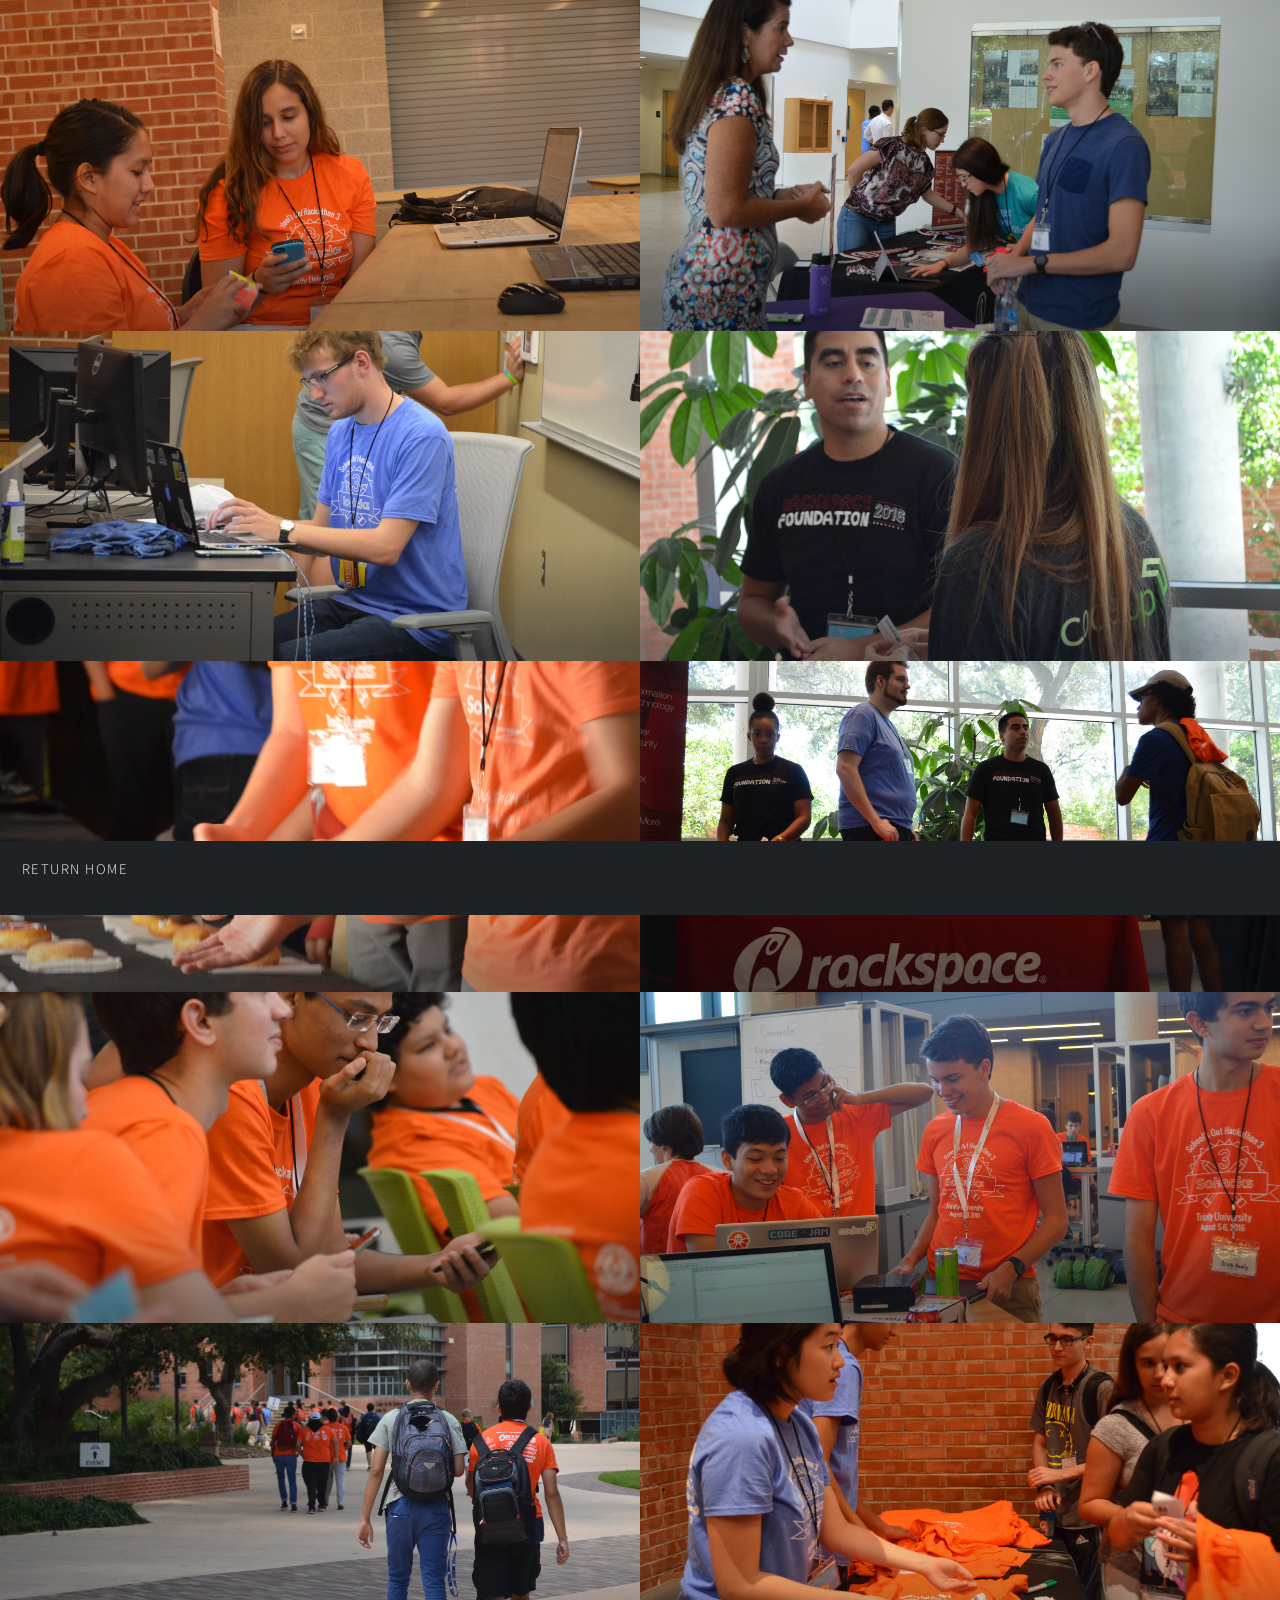
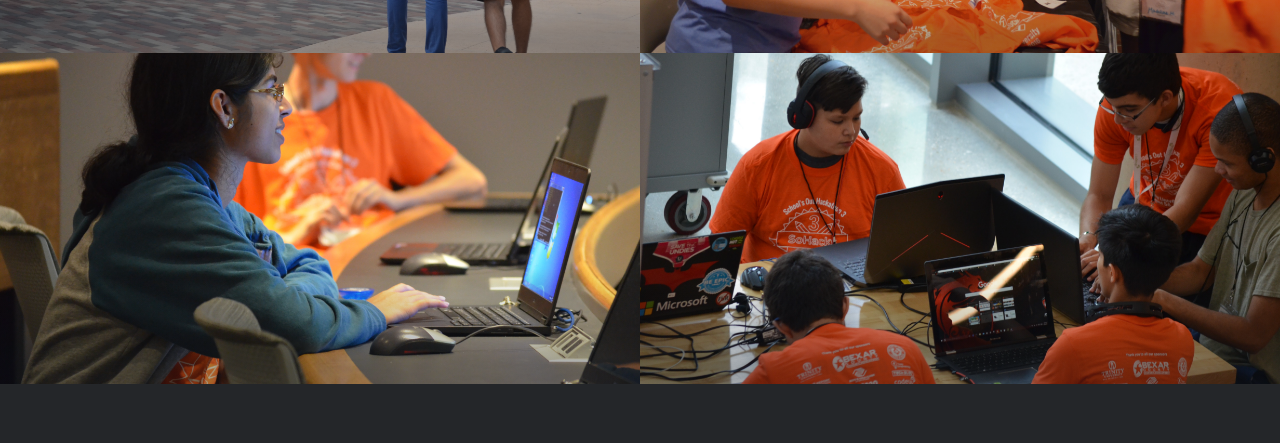
<file: gallery/index.html>
<!DOCTYPE HTML>
<!--
	GAllery of photos from, SoHacks 3
-->
<html>
	<head>
		<title>SoHacks Gallery</title>
		<meta charset="utf-8" />
		<meta name="viewport" content="width=device-width, initial-scale=1, user-scalable=no" />
		<!--[if lte IE 8]><script src="assets/js/ie/html5shiv.js"></script><![endif]-->
		<link rel="stylesheet" href="assets/css/main.css" />
		<!--[if lte IE 9]><link rel="stylesheet" href="assets/css/ie9.css" /><![endif]-->
		<!--[if lte IE 8]><link rel="stylesheet" href="assets/css/ie8.css" /><![endif]-->
	</head>
	<body>

		<!-- Wrapper -->
			<div id="wrapper">

				<!-- Header -->
					<header id="header">
						<h1><a href="https://sohacks.com"><strong>Return Home</strong></a></h1>
					</header>

				<!-- Main -->
					<div id="main">
						<article class="thumb">
							<a href="images/fulls/01.jpg" class="image"><img src="images/thumbs/01.jpg" alt="" /></a>

						</article>
						<article class="thumb">
							<a href="images/fulls/02.jpg" class="image"><img src="images/thumbs/02.jpg" alt="" /></a>

						</article>
						<article class="thumb">
							<a href="images/fulls/03.jpg" class="image"><img src="images/thumbs/03.jpg" alt="" /></a>

						</article>
						<article class="thumb">
							<a href="images/fulls/04.jpg" class="image"><img src="images/thumbs/04.jpg" alt="" /></a>

						</article>
						<article class="thumb">
							<a href="images/fulls/05.jpg" class="image"><img src="images/thumbs/05.jpg" alt="" /></a>

						</article>
						<article class="thumb">
							<a href="images/fulls/06.jpg" class="image"><img src="images/thumbs/06.jpg" alt="" /></a>

						</article>
						<article class="thumb">
							<a href="images/fulls/07.jpg" class="image"><img src="images/thumbs/07.jpg" alt="" /></a>

						</article>
						<article class="thumb">
							<a href="images/fulls/08.jpg" class="image"><img src="images/thumbs/08.jpg" alt="" /></a>

						</article>
						<article class="thumb">
							<a href="images/fulls/09.jpg" class="image"><img src="images/thumbs/09.jpg" alt="" /></a>

						</article>
						<article class="thumb">
							<a href="images/fulls/10.jpg" class="image"><img src="images/thumbs/10.jpg" alt="" /></a>

						</article>
						<article class="thumb">
							<a href="images/fulls/11.jpg" class="image"><img src="images/thumbs/11.jpg" alt="" /></a>

						</article>
						<article class="thumb">
							<a href="images/fulls/12.jpg" class="image"><img src="images/thumbs/12.jpg" alt="" /></a>

						</article>
					</div>


			</div>

		<!-- Scripts -->
			<script src="assets/js/jquery.min.js"></script>
			<script src="assets/js/jquery.poptrox.min.js"></script>
			<script src="assets/js/skel.min.js"></script>
			<script src="assets/js/util.js"></script>
			<script src="assets/js/main.js"></script>

	</body>
</html>
</file>
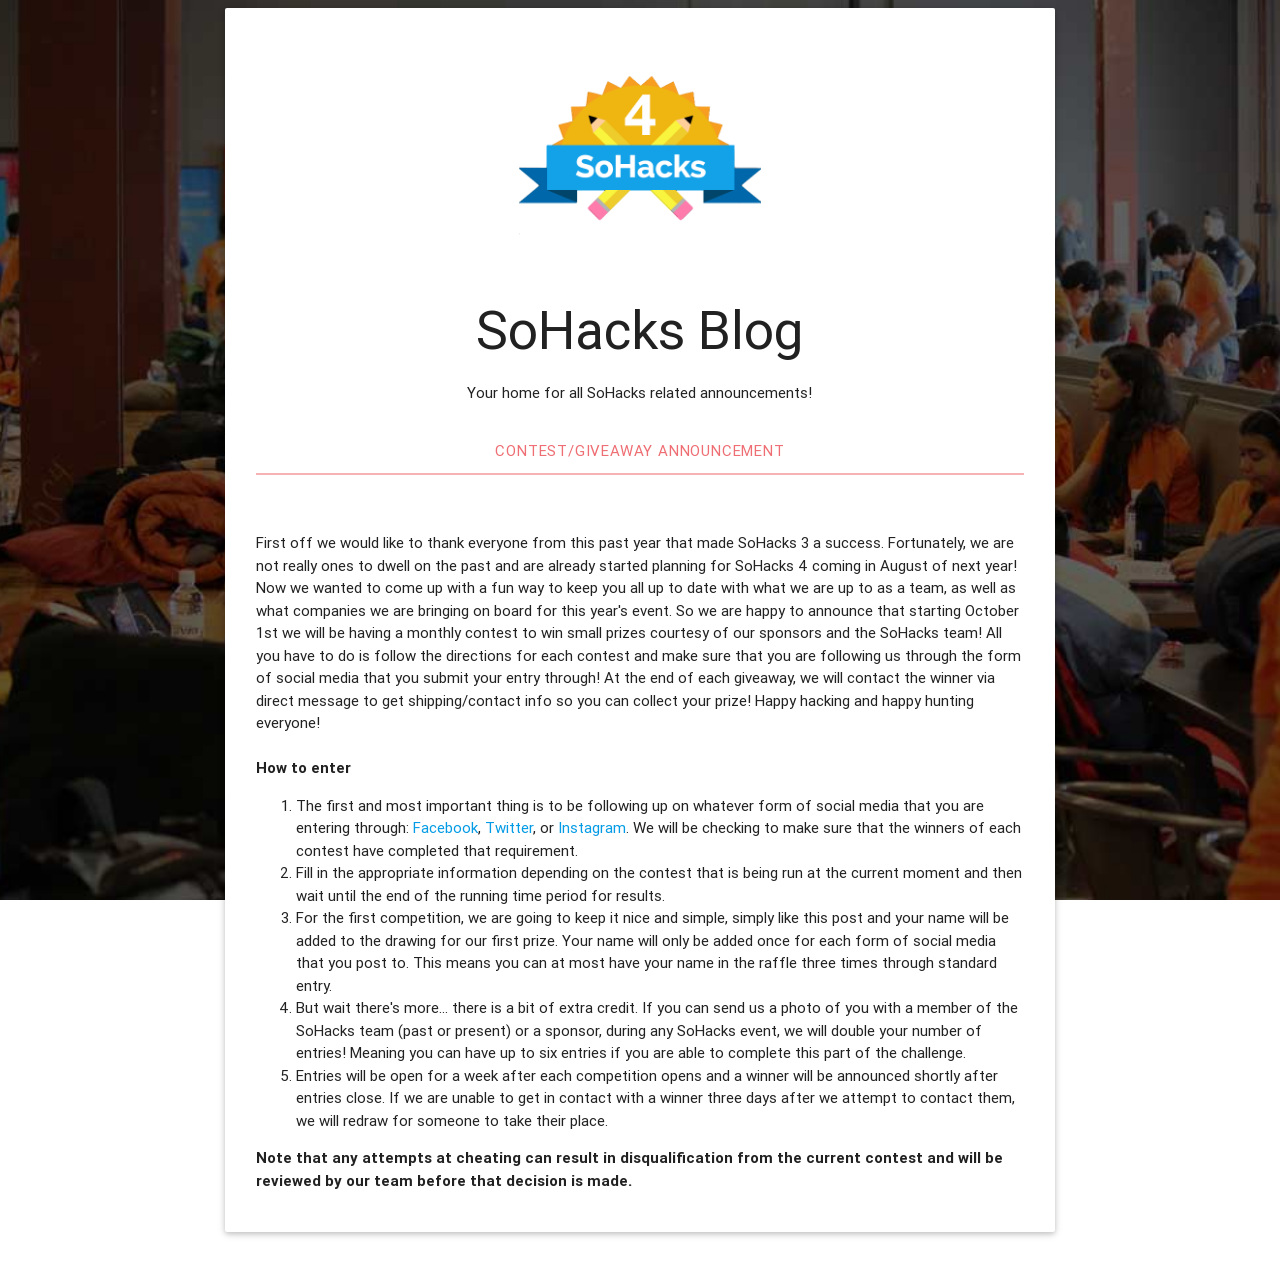
<file: blog.html>
<!DOCTYPE html>
<html lang="en">
<head>
	<!--Import materialize.css-->
	<title>SoHacks Blog</title>
	<meta charset="UTF-8">

	<link type="text/css" rel="stylesheet" href="/styles/css/materialize.min.css"  media="screen,projection"/>
	<link type="text/css" rel="stylesheet" href="/styles/css/loginstyles.css"  media="screen,projection"/>

	<link rel="stylesheet" href="/styles/css/font-awesome.min.css">
	<!--Let browser know website is optimized for mobile-->
	<meta name="viewport" content="width=device-width, initial-scale=1.0"/>
	<script type="text/javascript" src="/styles/js/jquery-2.1.1.min.js"></script>
	<script type="text/javascript" src="/styles/js/materialize.min.js"></script> 
</head>
<body>
	<style>
		a.button-collapse.top-nav {
			position: absolute;
			text-align: center;
			height: 60px;
			width: 48px;
			left: 7.5%;
			top: 2px;
			float: none;
			margin-left: 1.5rem;
			color: #fff;
			font-size: 32px;
			z-index: 2;
		}
		.avatar-small {
			height:50px;
			width: 50px;
			border-radius: 25px;
		}
		.avatar {
			height: 200px;
			width: 200px;
			border-radius: 100px;
		}
		ul.side-nav.fixed li.logo {
			text-align: center;
			margin-top: 16px;
			margin-bottom: 32px;
			border-bottom: 1px solid rgba(221, 221, 221, 0);
		}
		.top-nav {
			background: url("/styles/img/home.jpg") no-repeat center center fixed; 
			-webkit-background-size: cover;
			-moz-background-size: cover;
			-o-background-size: cover;
			background-size: cover;
		}
	</style>
	<script>
		$(document).ready(function() {
			$('select').material_select();
		});
	</script>

	<style>
		.top-nav{display:none;}
		#nav-mobile{display:none;}
		html { 
			background: url("/styles/img/home.jpg") no-repeat center center fixed; 
			-webkit-background-size: cover;
			-moz-background-size: cover;
			-o-background-size: cover;
			background-size: cover;
		}
		body {
			background: transparent;
		}
		main {padding-left: 0px}

	</style>	
	<script>

		$(document).ready(function(){
			$('ul.tabs').tabs();
		});
	</script>

	<div class="row">
		<div class="col m8 offset-m2 s12">
			<div class="card">
				<div class="card-content">
					<div class="row">
						<div class="row">
							<div class="col m4 offset-m4 s12">
								<img src="/styles/img/logo.png" width="100%">
							</div>
						</div>
						<div class="center-align">
							<h2>SoHacks Blog</h2>
							<p>Your home for all SoHacks related announcements!<br><br></p>
						</div>
						<div class="col s12">
							<ul class="tabs">
								<li class="tab col s3"><a href="#test1">Contest/Giveaway Announcement</a></li>
								<!-- <li class="tab col s3"><a href="#test3">Volunteer/Mentor/Sponsor</a></li> -->
							</ul>
						</div>
						<div id="test1" class="col s12">
							<div class="center-align">
								<h5><b></b></h5>
							</div>
							<p><br><br>First off we would like to thank everyone from this past year that made SoHacks 3 a success. Fortunately, we are not really ones to dwell on the past and are already started planning for SoHacks 4 coming in August of next year! Now we wanted to come up with a fun way to keep you all up to date with what we are up to as a team, as well as what companies we are bringing on board for this year's event. So we are happy to announce that starting October 1st we will be having a monthly contest to win small prizes courtesy of our sponsors and the SoHacks team! All you have to do is follow the directions for each contest and make sure that you are following us through the form of social media that you submit your entry through! At the end of each giveaway, we will contact the winner via direct message to get shipping/contact info so you can collect your prize! Happy hacking and happy hunting everyone!<br><br>
							</p>

							<p><b>How to enter</b></p>
							<ol>
								<li>The first and most important thing is to be following up on whatever form of social media that you are entering through: <a href="https://facebook.com/schoolsouthackathon">Facebook</a>, <a href="https://twitter.com/sohacks">Twitter</a>, or <a href="https://instagram.com/sohacks">Instagram</a>. We will be checking to make sure that the winners of each contest have completed that requirement.</li>
								<li>Fill in the appropriate information depending on the contest that is being run at the current moment and then wait until the end of the running time period for results.</li>
								<li>For the first competition, we are going to keep it nice and simple, simply like this post and your name will be added to the drawing for our first prize. Your name will only be added once for each form of social media that you post to. This means you can at most have your name in the raffle three times through standard entry.</li>
								<li>But wait there's more... there is a bit of extra credit. If you can send us a photo of you with a member of the SoHacks team (past or present) or a sponsor, during any SoHacks event, we will double your number of entries! Meaning you can have up to six entries if you are able to complete this part of the challenge.</li>
								<li>Entries will be open for a week after each competition opens and a winner will be announced shortly after entries close. If we are unable to get in contact with a winner three days after we attempt to contact them, we will redraw for someone to take their place.</li>

							</ol>
							<p><b>Note that any attempts at cheating can result in disqualification from the current contest and will be reviewed by our team before that decision is made.</b></p>
						</div>
					</div>		            		
				</div>
			</div>
		</div>
		
		
		
		
	</body>

	</html>
</file>
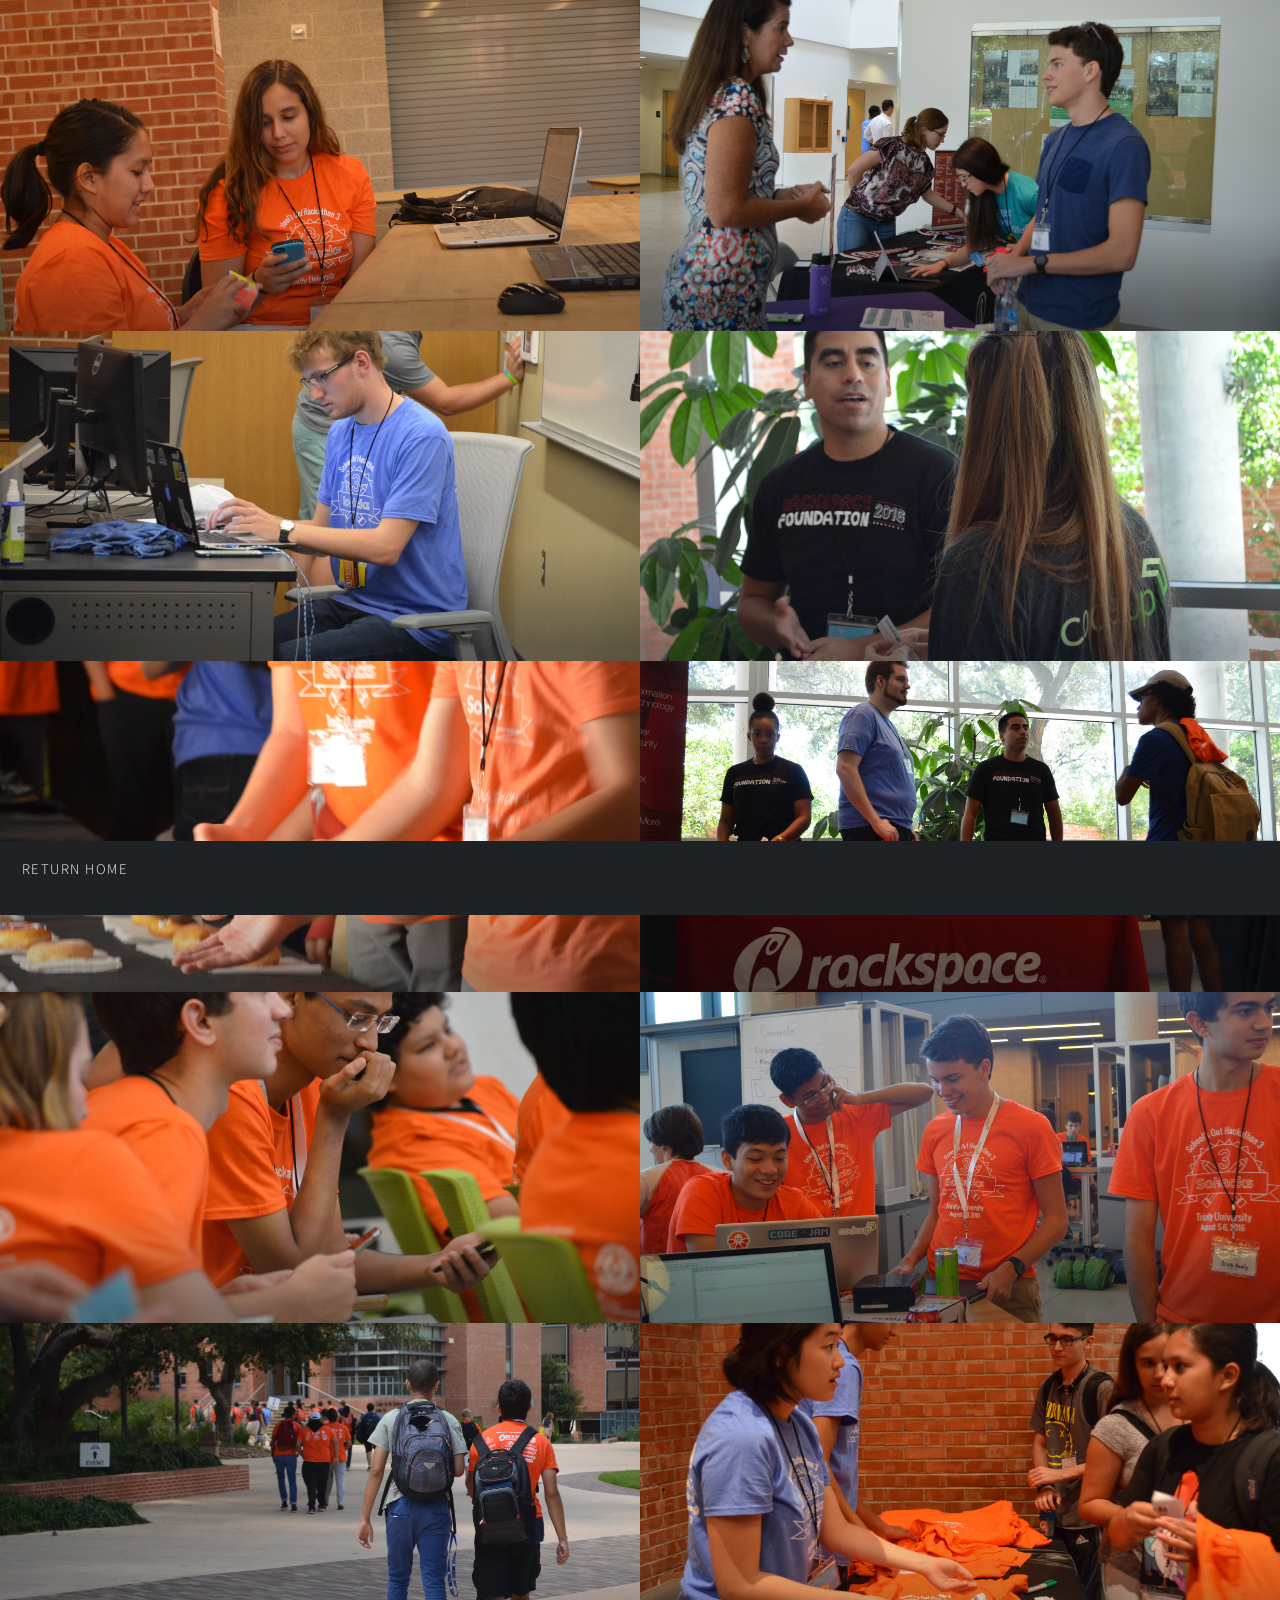
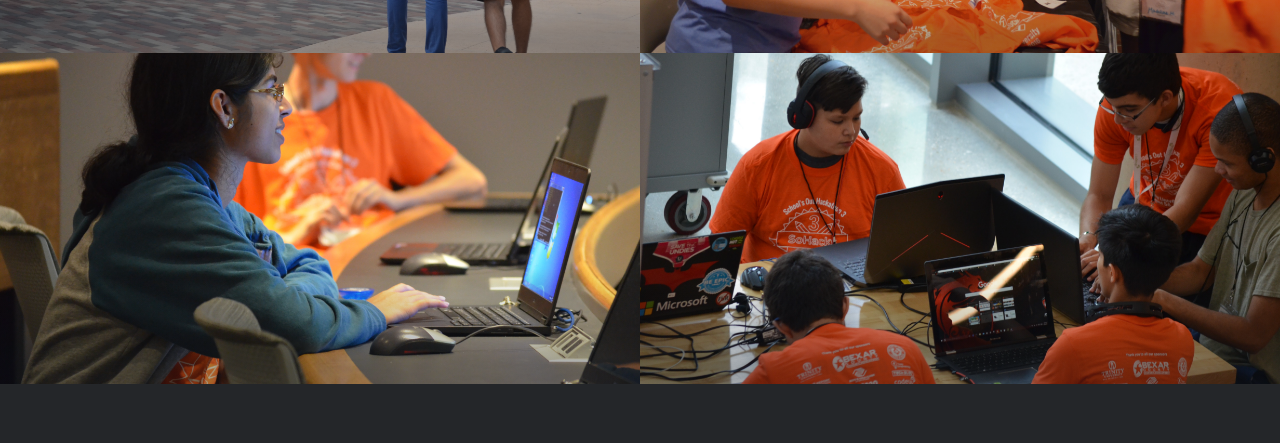
<file: gallery.html>
<!DOCTYPE HTML>
<!--
	GAllery of photos from, SoHacks 3
-->
<html>
	<head>
		<title>SoHacks Gallery</title>
		<meta charset="utf-8" />
		<meta name="viewport" content="width=device-width, initial-scale=1, user-scalable=no" />
		<!--[if lte IE 8]><script src="assets/js/ie/html5shiv.js"></script><![endif]-->
		<link rel="stylesheet" href="gallery/assets/css/main.css" />
		<!--[if lte IE 9]><link rel="stylesheet" href="assets/css/ie9.css" /><![endif]-->
		<!--[if lte IE 8]><link rel="stylesheet" href="assets/css/ie8.css" /><![endif]-->
	</head>
	<body>

		<!-- Wrapper -->
			<div id="wrapper">

				<!-- Header -->
					<header id="header">
						<h1><a href="https://sohacks.com"><strong>Return Home</strong></a></h1>
					</header>

				<!-- Main -->
					<div id="main">
						<article class="thumb">
							<a href="gallery/images/fulls/01.jpg" class="image"><img src="gallery/images/thumbs/01.jpg" alt="" /></a>

						</article>
						<article class="thumb">
							<a href="gallery/images/fulls/02.jpg" class="image"><img src="gallery/images/thumbs/02.jpg" alt="" /></a>

						</article>
						<article class="thumb">
							<a href="gallery/images/fulls/03.jpg" class="image"><img src="gallery/images/thumbs/03.jpg" alt="" /></a>

						</article>
						<article class="thumb">
							<a href="gallery/images/fulls/04.jpg" class="image"><img src="gallery/images/thumbs/04.jpg" alt="" /></a>

						</article>
						<article class="thumb">
							<a href="gallery/images/fulls/05.jpg" class="image"><img src="gallery/images/thumbs/05.jpg" alt="" /></a>

						</article>
						<article class="thumb">
							<a href="gallery/images/fulls/06.jpg" class="image"><img src="gallery/images/thumbs/06.jpg" alt="" /></a>

						</article>
						<article class="thumb">
							<a href="gallery/images/fulls/07.jpg" class="image"><img src="gallery/images/thumbs/07.jpg" alt="" /></a>

						</article>
						<article class="thumb">
							<a href="gallery/images/fulls/08.jpg" class="image"><img src="gallery/images/thumbs/08.jpg" alt="" /></a>

						</article>
						<article class="thumb">
							<a href="gallery/images/fulls/09.jpg" class="image"><img src="gallery/images/thumbs/09.jpg" alt="" /></a>

						</article>
						<article class="thumb">
							<a href="gallery/images/fulls/10.jpg" class="image"><img src="gallery/images/thumbs/10.jpg" alt="" /></a>

						</article>
						<article class="thumb">
							<a href="gallery/images/fulls/11.jpg" class="image"><img src="gallery/images/thumbs/11.jpg" alt="" /></a>

						</article>
						<article class="thumb">
							<a href="gallery/images/fulls/12.jpg" class="image"><img src="gallery/images/thumbs/12.jpg" alt="" /></a>

						</article>
					</div>


			</div>

		<!-- Scripts -->
			<script src="gallery/assets/js/jquery.min.js"></script>
			<script src="gallery/assets/js/jquery.poptrox.min.js"></script>
			<script src="gallery/assets/js/skel.min.js"></script>
			<script src="gallery/assets/js/util.js"></script>
			<script src="gallery/assets/js/main.js"></script>

	</body>
</html>
</file>
<file: gallery/assets/css/ie9.css>
/*
	Multiverse by HTML5 UP
	html5up.net | @ajlkn
	Free for personal and commercial use under the CCA 3.0 license (html5up.net/license)
*/

/* Panel */

	.panel > .inner.split:after {
		clear: both;
		content: '';
		display: block;
	}

	.panel > .inner.split > div {
		float: left;
		margin-left: 0;
		padding-left: 0;
	}

	.panel > .inner.split > :first-child {
		padding-left: 0;
	}

/* Wrapper */

	#wrapper:before {
		display: none;
	}

/* Main */

	#main:after {
		clear: both;
		content: '';
		display: block;
	}

	#main .thumb {
		float: left;
	}
</file>
<file: gallery/assets/css/ie8.css>
/*
	Multiverse by HTML5 UP
	html5up.net | @ajlkn
	Free for personal and commercial use under the CCA 3.0 license (html5up.net/license)
*/

/* Button */

	input[type="submit"],
	input[type="reset"],
	input[type="button"],
	button,
	.button {
		border: solid 2px #36383c;
	}

		input[type="submit"].special,
		input[type="reset"].special,
		input[type="button"].special,
		button.special,
		.button.special {
			border: 0;
		}

/* Panel */

	.panel {
		background: #242629;
		display: none;
	}

		.panel.active {
			display: block;
		}

		.panel > .closer:before {
			content: '\00d7';
			font-size: 42px;
		}

/* Main */

	#main .thumb > h2 {
		text-align: center;
		width: 100%;
		left: 0;
	}
</file>
<file: gallery/assets/css/main.css>
@import url(font-awesome.min.css);
@import url("http://fonts.googleapis.com/css?family=Source+Sans+Pro:300,300italic,400,400italic");

/*
	Multiverse by HTML5 UP
	html5up.net | @ajlkn
	Free for personal and commercial use under the CCA 3.0 license (html5up.net/license)
*/

/* Reset */

	html, body, div, span, applet, object, iframe, h1, h2, h3, h4, h5, h6, p, blockquote, pre, a, abbr, acronym, address, big, cite, code, del, dfn, em, img, ins, kbd, q, s, samp, small, strike, strong, sub, sup, tt, var, b, u, i, center, dl, dt, dd, ol, ul, li, fieldset, form, label, legend, table, caption, tbody, tfoot, thead, tr, th, td, article, aside, canvas, details, embed, figure, figcaption, footer, header, hgroup, menu, nav, output, ruby, section, summary, time, mark, audio, video {
		margin: 0;
		padding: 0;
		border: 0;
		font-size: 100%;
		font: inherit;
		vertical-align: baseline;
	}

	article, aside, details, figcaption, figure, footer, header, hgroup, menu, nav, section {
		display: block;
	}

	body {
		line-height: 1;
	}

	ol, ul {
		list-style: none;
	}

	blockquote, q {
		quotes: none;
	}

	blockquote:before, blockquote:after, q:before, q:after {
		content: '';
		content: none;
	}

	table {
		border-collapse: collapse;
		border-spacing: 0;
	}

	body {
		-webkit-text-size-adjust: none;
	}

/* Box Model */

	*, *:before, *:after {
		-moz-box-sizing: border-box;
		-webkit-box-sizing: border-box;
		box-sizing: border-box;
	}

	@-moz-keyframes spinner {
		0% {
			-moz-transform: rotate(0deg);
			-webkit-transform: rotate(0deg);
			-ms-transform: rotate(0deg);
			transform: rotate(0deg);
		}

		100% {
			-moz-transform: rotate(359deg);
			-webkit-transform: rotate(359deg);
			-ms-transform: rotate(359deg);
			transform: rotate(359deg);
		}
	}

	@-webkit-keyframes spinner {
		0% {
			-moz-transform: rotate(0deg);
			-webkit-transform: rotate(0deg);
			-ms-transform: rotate(0deg);
			transform: rotate(0deg);
		}

		100% {
			-moz-transform: rotate(359deg);
			-webkit-transform: rotate(359deg);
			-ms-transform: rotate(359deg);
			transform: rotate(359deg);
		}
	}

	@-ms-keyframes spinner {
		0% {
			-moz-transform: rotate(0deg);
			-webkit-transform: rotate(0deg);
			-ms-transform: rotate(0deg);
			transform: rotate(0deg);
		}

		100% {
			-moz-transform: rotate(359deg);
			-webkit-transform: rotate(359deg);
			-ms-transform: rotate(359deg);
			transform: rotate(359deg);
		}
	}

	@keyframes spinner {
		0% {
			-moz-transform: rotate(0deg);
			-webkit-transform: rotate(0deg);
			-ms-transform: rotate(0deg);
			transform: rotate(0deg);
		}

		100% {
			-moz-transform: rotate(359deg);
			-webkit-transform: rotate(359deg);
			-ms-transform: rotate(359deg);
			transform: rotate(359deg);
		}
	}

/* Basic */

	@-ms-viewport {
		width: device-width;
	}

	body {
		-ms-overflow-style: scrollbar;
	}

	@media screen and (max-width: 480px) {

		html, body {
			min-width: 320px;
		}

	}

	body {
		background: #242629;
	}

		body.loading *, body.loading *:before, body.loading *:after {
			-moz-animation: none !important;
			-webkit-animation: none !important;
			-ms-animation: none !important;
			animation: none !important;
			-moz-transition: none !important;
			-webkit-transition: none !important;
			-ms-transition: none !important;
			transition: none !important;
		}

		body.resizing *, body.resizing *:before, body.resizing *:after {
			-moz-animation: none !important;
			-webkit-animation: none !important;
			-ms-animation: none !important;
			animation: none !important;
			-moz-transition: none !important;
			-webkit-transition: none !important;
			-ms-transition: none !important;
			transition: none !important;
		}

/* Type */

	body, input, select, textarea {
		color: #a0a0a1;
		font-family: "Source Sans Pro", Helvetica, sans-serif;
		font-size: 15pt;
		font-weight: 300;
		letter-spacing: 0.025em;
		line-height: 1.65;
	}

		@media screen and (max-width: 1680px) {

			body, input, select, textarea {
				font-size: 11pt;
			}

		}

	a {
		-moz-transition: color 0.2s ease-in-out, border-bottom-color 0.2s ease-in-out;
		-webkit-transition: color 0.2s ease-in-out, border-bottom-color 0.2s ease-in-out;
		-ms-transition: color 0.2s ease-in-out, border-bottom-color 0.2s ease-in-out;
		transition: color 0.2s ease-in-out, border-bottom-color 0.2s ease-in-out;
		border-bottom: dotted 1px;
		color: #34a58e;
		text-decoration: none;
	}

		a:hover {
			border-bottom-color: transparent;
			color: #34a58e !important;
		}

	strong, b {
		color: #ffffff;
		font-weight: 300;
	}

	em, i {
		font-style: italic;
	}

	p {
		margin: 0 0 2em 0;
	}

	h1, h2, h3, h4, h5, h6 {
		color: #ffffff;
		font-weight: 300;
		letter-spacing: 0.1em;
		line-height: 1.5;
		margin: 0 0 1em 0;
		text-transform: uppercase;
	}

		h1 a, h2 a, h3 a, h4 a, h5 a, h6 a {
			color: inherit;
			text-decoration: none;
		}

	h1 {
		font-size: 2em;
	}

	h2 {
		font-size: 1.25em;
	}

	h3 {
		font-size: 1.1em;
	}

	h4 {
		font-size: 1em;
	}

	h5 {
		font-size: 0.9em;
	}

	h6 {
		font-size: 0.7em;
	}

	@media screen and (max-width: 736px) {

		h2 {
			font-size: 1em;
		}

		h3 {
			font-size: 0.9em;
		}

		h4 {
			font-size: 0.8em;
		}

		h5 {
			font-size: 0.7em;
		}

		h6 {
			font-size: 0.7em;
		}

	}

	sub {
		font-size: 0.8em;
		position: relative;
		top: 0.5em;
	}

	sup {
		font-size: 0.8em;
		position: relative;
		top: -0.5em;
	}

	blockquote {
		border-left: 4px #36383c;
		font-style: italic;
		margin: 0 0 2em 0;
		padding: 0.5em 0 0.5em 2em;
	}

	code {
		background: #34363b;
		border: solid 1px #36383c;
		font-family: "Courier New", monospace;
		font-size: 0.9em;
		margin: 0 0.25em;
		padding: 0.25em 0.65em;
	}

	pre {
		-webkit-overflow-scrolling: touch;
		font-family: "Courier New", monospace;
		font-size: 0.9em;
		margin: 0 0 2em 0;
	}

		pre code {
			display: block;
			line-height: 1.75;
			padding: 1em 1.5em;
			overflow-x: auto;
		}

	hr {
		border: 0;
		border-bottom: solid 1px #36383c;
		margin: 2em 0;
	}

		hr.major {
			margin: 3em 0;
		}

	.align-left {
		text-align: left;
	}

	.align-center {
		text-align: center;
	}

	.align-right {
		text-align: right;
	}

/* Button */

	input[type="submit"],
	input[type="reset"],
	input[type="button"],
	button,
	.button {
		-moz-appearance: none;
		-webkit-appearance: none;
		-ms-appearance: none;
		appearance: none;
		-moz-transition: background-color 0.2s ease-in-out, box-shadow 0.2s ease-in-out, color 0.2s ease-in-out;
		-webkit-transition: background-color 0.2s ease-in-out, box-shadow 0.2s ease-in-out, color 0.2s ease-in-out;
		-ms-transition: background-color 0.2s ease-in-out, box-shadow 0.2s ease-in-out, color 0.2s ease-in-out;
		transition: background-color 0.2s ease-in-out, box-shadow 0.2s ease-in-out, color 0.2s ease-in-out;
		background-color: transparent;
		border: 0;
		border-radius: 0;
		box-shadow: inset 0 0 0 2px #36383c;
		color: #ffffff !important;
		cursor: pointer;
		display: inline-block;
		font-size: 0.9em;
		font-weight: 300;
		height: 3.05556em;
		letter-spacing: 0.1em;
		line-height: 3.05556em;
		padding: 0 2.5em;
		text-align: center;
		text-decoration: none;
		text-transform: uppercase;
		white-space: nowrap;
	}

		input[type="submit"]:hover,
		input[type="reset"]:hover,
		input[type="button"]:hover,
		button:hover,
		.button:hover {
			box-shadow: inset 0 0 0 2px #34a58e;
			color: #34a58e !important;
		}

			input[type="submit"]:hover:active,
			input[type="reset"]:hover:active,
			input[type="button"]:hover:active,
			button:hover:active,
			.button:hover:active {
				background-color: rgba(52, 165, 142, 0.15);
				color: #34a58e !important;
			}

		input[type="submit"].icon,
		input[type="reset"].icon,
		input[type="button"].icon,
		button.icon,
		.button.icon {
			padding-left: 1.35em;
		}

			input[type="submit"].icon:before,
			input[type="reset"].icon:before,
			input[type="button"].icon:before,
			button.icon:before,
			.button.icon:before {
				margin-right: 0.5em;
			}

		input[type="submit"].fit,
		input[type="reset"].fit,
		input[type="button"].fit,
		button.fit,
		.button.fit {
			display: block;
			margin: 0 0 1em 0;
			width: 100%;
		}

		input[type="submit"].small,
		input[type="reset"].small,
		input[type="button"].small,
		button.small,
		.button.small {
			font-size: 0.8em;
		}

		input[type="submit"].big,
		input[type="reset"].big,
		input[type="button"].big,
		button.big,
		.button.big {
			font-size: 1.35em;
		}

		input[type="submit"].special,
		input[type="reset"].special,
		input[type="button"].special,
		button.special,
		.button.special {
			background-color: #34a58e;
			box-shadow: none;
		}

			input[type="submit"].special:hover,
			input[type="reset"].special:hover,
			input[type="button"].special:hover,
			button.special:hover,
			.button.special:hover {
				background-color: #47c5ab;
				color: #ffffff !important;
			}

				input[type="submit"].special:hover:active,
				input[type="reset"].special:hover:active,
				input[type="button"].special:hover:active,
				button.special:hover:active,
				.button.special:hover:active {
					background-color: #287e6d;
				}

		input[type="submit"].disabled, input[type="submit"]:disabled,
		input[type="reset"].disabled,
		input[type="reset"]:disabled,
		input[type="button"].disabled,
		input[type="button"]:disabled,
		button.disabled,
		button:disabled,
		.button.disabled,
		.button:disabled {
			-moz-pointer-events: none;
			-webkit-pointer-events: none;
			-ms-pointer-events: none;
			pointer-events: none;
			opacity: 0.35;
		}

/* Form */

	form {
		margin: 0 0 2em 0;
	}

		form .field {
			margin: 0 0 1.3em 0;
		}

			form .field.half {
				float: left;
				padding: 0 0 0 0.65em;
				width: 50%;
			}

				form .field.half.first {
					padding: 0 0.65em 0 0;
				}

		form > .actions {
			margin: 1.5em 0 0 0 !important;
		}

		@media screen and (max-width: 736px) {

			form .field.half {
				float: none;
				padding: 0;
				width: 100%;
			}

				form .field.half.first {
					padding: 0;
				}

		}

	label {
		color: #ffffff;
		display: block;
		font-size: 0.9em;
		font-weight: 300;
		margin: 0 0 1em 0;
	}

	input[type="text"],
	input[type="password"],
	input[type="email"],
	input[type="tel"],
	select,
	textarea {
		-moz-appearance: none;
		-webkit-appearance: none;
		-ms-appearance: none;
		appearance: none;
		background: #34363b;
		border: 0;
		border-radius: 0;
		color: #a0a0a1;
		display: block;
		outline: 0;
		padding: 0 1em;
		text-decoration: none;
		width: 100%;
	}

		input[type="text"]:invalid,
		input[type="password"]:invalid,
		input[type="email"]:invalid,
		input[type="tel"]:invalid,
		select:invalid,
		textarea:invalid {
			box-shadow: none;
		}

		input[type="text"]:focus,
		input[type="password"]:focus,
		input[type="email"]:focus,
		input[type="tel"]:focus,
		select:focus,
		textarea:focus {
			box-shadow: inset 0 0 0 2px #34a58e;
		}

	.select-wrapper {
		text-decoration: none;
		display: block;
		position: relative;
	}

		.select-wrapper:before {
			-moz-osx-font-smoothing: grayscale;
			-webkit-font-smoothing: antialiased;
			font-family: FontAwesome;
			font-style: normal;
			font-weight: normal;
			text-transform: none !important;
		}

		.select-wrapper:before {
			color: #36383c;
			content: '\f078';
			display: block;
			height: 2.75em;
			line-height: 2.75em;
			pointer-events: none;
			position: absolute;
			right: 0;
			text-align: center;
			top: 0;
			width: 2.75em;
		}

		.select-wrapper select::-ms-expand {
			display: none;
		}

	input[type="text"],
	input[type="password"],
	input[type="email"],
	select {
		height: 2.75em;
	}

	textarea {
		padding: 0.75em 1em;
	}

	input[type="checkbox"],
	input[type="radio"] {
		-moz-appearance: none;
		-webkit-appearance: none;
		-ms-appearance: none;
		appearance: none;
		display: block;
		float: left;
		margin-right: -2em;
		opacity: 0;
		width: 1em;
		z-index: -1;
	}

		input[type="checkbox"] + label,
		input[type="radio"] + label {
			text-decoration: none;
			color: #a0a0a1;
			cursor: pointer;
			display: inline-block;
			font-size: 1em;
			font-weight: 300;
			padding-left: 2.4em;
			padding-right: 0.75em;
			position: relative;
		}

			input[type="checkbox"] + label:before,
			input[type="radio"] + label:before {
				-moz-osx-font-smoothing: grayscale;
				-webkit-font-smoothing: antialiased;
				font-family: FontAwesome;
				font-style: normal;
				font-weight: normal;
				text-transform: none !important;
			}

			input[type="checkbox"] + label:before,
			input[type="radio"] + label:before {
				background: #34363b;
				content: '';
				display: inline-block;
				height: 1.65em;
				left: 0;
				line-height: 1.58125em;
				position: absolute;
				text-align: center;
				top: 0;
				width: 1.65em;
			}

		input[type="checkbox"]:checked + label:before,
		input[type="radio"]:checked + label:before {
			background: #34a58e;
			border-color: #34a58e;
			color: #ffffff;
			content: '\f00c';
		}

		input[type="checkbox"]:focus + label:before,
		input[type="radio"]:focus + label:before {
			box-shadow: 0 0 0 2px #34a58e;
		}

	input[type="radio"] + label:before {
		border-radius: 100%;
	}

	::-webkit-input-placeholder {
		color: #707071 !important;
		opacity: 1.0;
	}

	:-moz-placeholder {
		color: #707071 !important;
		opacity: 1.0;
	}

	::-moz-placeholder {
		color: #707071 !important;
		opacity: 1.0;
	}

	:-ms-input-placeholder {
		color: #707071 !important;
		opacity: 1.0;
	}

	.formerize-placeholder {
		color: #707071 !important;
		opacity: 1.0;
	}

/* Icon */

	.icon {
		text-decoration: none;
		border-bottom: none;
		position: relative;
	}

		.icon:before {
			-moz-osx-font-smoothing: grayscale;
			-webkit-font-smoothing: antialiased;
			font-family: FontAwesome;
			font-style: normal;
			font-weight: normal;
			text-transform: none !important;
		}

		.icon > .label {
			display: none;
		}

/* List */

	ol {
		list-style: decimal;
		margin: 0 0 2em 0;
		padding-left: 1.25em;
	}

		ol li {
			padding-left: 0.25em;
		}

	ul {
		list-style: disc;
		margin: 0 0 2em 0;
		padding-left: 1em;
	}

		ul li {
			padding-left: 0.5em;
		}

		ul.alt {
			list-style: none;
			padding-left: 0;
		}

			ul.alt li {
				border-top: solid 1px #36383c;
				padding: 0.5em 0;
			}

				ul.alt li:first-child {
					border-top: 0;
					padding-top: 0;
				}

		ul.icons {
			cursor: default;
			list-style: none;
			padding-left: 0;
		}

			ul.icons li {
				display: inline-block;
				padding: 0 1em 0 0;
			}

				ul.icons li:last-child {
					padding-right: 0;
				}

				ul.icons li .icon {
					color: #505051;
				}

					ul.icons li .icon:before {
						font-size: 1.5em;
					}

		ul.actions {
			cursor: default;
			list-style: none;
			padding-left: 0;
		}

			ul.actions li {
				display: inline-block;
				padding: 0 1em 0 0;
				vertical-align: middle;
			}

				ul.actions li:last-child {
					padding-right: 0;
				}

			ul.actions.small li {
				padding: 0 0.5em 0 0;
			}

			ul.actions.vertical li {
				display: block;
				padding: 1em 0 0 0;
			}

				ul.actions.vertical li:first-child {
					padding-top: 0;
				}

				ul.actions.vertical li > * {
					margin-bottom: 0;
				}

			ul.actions.vertical.small li {
				padding: 0.5em 0 0 0;
			}

				ul.actions.vertical.small li:first-child {
					padding-top: 0;
				}

			ul.actions.fit {
				display: table;
				margin-left: -1em;
				padding: 0;
				table-layout: fixed;
				width: calc(100% + 1em);
			}

				ul.actions.fit li {
					display: table-cell;
					padding: 0 0 0 1em;
				}

					ul.actions.fit li > * {
						margin-bottom: 0;
					}

				ul.actions.fit.small {
					margin-left: -0.5em;
					width: calc(100% + 0.5em);
				}

					ul.actions.fit.small li {
						padding: 0 0 0 0.5em;
					}

			@media screen and (max-width: 480px) {

				ul.actions {
					margin: 0 0 2em 0;
				}

					ul.actions li {
						padding: 1em 0 0 0;
						display: block;
						text-align: center;
						width: 100%;
					}

						ul.actions li:first-child {
							padding-top: 0;
						}

						ul.actions li > * {
							width: 100%;
							margin: 0 !important;
						}

							ul.actions li > *.icon:before {
								margin-left: -2em;
							}

					ul.actions.small li {
						padding: 0.5em 0 0 0;
					}

						ul.actions.small li:first-child {
							padding-top: 0;
						}

			}

	dl {
		margin: 0 0 2em 0;
	}

		dl dt {
			display: block;
			font-weight: 300;
			margin: 0 0 1em 0;
		}

		dl dd {
			margin-left: 2em;
		}

/* Table */

	.table-wrapper {
		-webkit-overflow-scrolling: touch;
		overflow-x: auto;
	}

	table {
		margin: 0 0 2em 0;
		width: 100%;
	}

		table tbody tr {
			border: solid 1px #36383c;
			border-left: 0;
			border-right: 0;
		}

			table tbody tr:nth-child(2n + 1) {
				background-color: #34363b;
			}

		table td {
			padding: 0.75em 0.75em;
		}

		table th {
			color: #ffffff;
			font-size: 0.9em;
			font-weight: 300;
			padding: 0 0.75em 0.75em 0.75em;
			text-align: left;
		}

		table thead {
			border-bottom: solid 2px #36383c;
		}

		table tfoot {
			border-top: solid 2px #36383c;
		}

		table.alt {
			border-collapse: separate;
		}

			table.alt tbody tr td {
				border: solid 1px #36383c;
				border-left-width: 0;
				border-top-width: 0;
			}

				table.alt tbody tr td:first-child {
					border-left-width: 1px;
				}

			table.alt tbody tr:first-child td {
				border-top-width: 1px;
			}

			table.alt thead {
				border-bottom: 0;
			}

			table.alt tfoot {
				border-top: 0;
			}

/* Panel */

	.panel {
		padding: 4em 4em 2em 4em ;
		-moz-transform: translateY(100vh);
		-webkit-transform: translateY(100vh);
		-ms-transform: translateY(100vh);
		transform: translateY(100vh);
		-moz-transition: -moz-transform 0.5s ease;
		-webkit-transition: -webkit-transform 0.5s ease;
		-ms-transition: -ms-transform 0.5s ease;
		transition: transform 0.5s ease;
		-webkit-overflow-scrolling: touch;
		background: rgba(36, 38, 41, 0.975);
		bottom: 4em;
		left: 0;
		max-height: calc(80vh - 4em);
		overflow-y: auto;
		position: fixed;
		width: 100%;
		z-index: 10001;
	}

		.panel.active {
			-moz-transform: translateY(1px);
			-webkit-transform: translateY(1px);
			-ms-transform: translateY(1px);
			transform: translateY(1px);
		}

		.panel > .inner {
			margin: 0 auto;
			max-width: 100%;
			width: 75em;
		}

			.panel > .inner.split {
				display: -moz-flex;
				display: -webkit-flex;
				display: -ms-flex;
				display: flex;
			}

				.panel > .inner.split > div {
					margin-left: 4em;
					width: 50%;
				}

				.panel > .inner.split > :first-child {
					margin-left: 0;
				}

		.panel > .closer {
			-moz-transition: opacity 0.2s ease-in-out;
			-webkit-transition: opacity 0.2s ease-in-out;
			-ms-transition: opacity 0.2s ease-in-out;
			transition: opacity 0.2s ease-in-out;
			background-image: url("images/close.svg");
			background-position: center;
			background-repeat: no-repeat;
			background-size: 3em;
			cursor: pointer;
			height: 5em;
			opacity: 0.25;
			position: absolute;
			right: 0;
			top: 0;
			width: 5em;
			z-index: 2;
		}

			.panel > .closer:hover {
				opacity: 1.0;
			}

		@media screen and (max-width: 1280px) {

			.panel {
				padding: 3em 3em 1em 3em ;
			}

				.panel > .inner.split > div {
					margin-left: 3em;
				}

				.panel > .closer {
					background-size: 2.5em;
					background-position: 75% 25%;
				}

		}

		@media screen and (max-width: 980px) {

			.panel > .inner.split {
				-moz-flex-direction: column;
				-webkit-flex-direction: column;
				-ms-flex-direction: column;
				flex-direction: column;
			}

				.panel > .inner.split > div {
					margin-left: 0;
					width: 100%;
				}

		}

		@media screen and (max-width: 736px) {

			.panel {
				-moz-transform: translateY(-100vh);
				-webkit-transform: translateY(-100vh);
				-ms-transform: translateY(-100vh);
				transform: translateY(-100vh);
				padding: 4em 2em 2em 2em ;
				bottom: auto;
				top: calc(4em - 1px);
			}

				.panel.active {
					-moz-transform: translateY(0);
					-webkit-transform: translateY(0);
					-ms-transform: translateY(0);
					transform: translateY(0);
				}

		}

/* Poptrox Popup */

	.poptrox-overlay {
		-webkit-tap-highlight-color: rgba(255, 255, 255, 0);
	}

	.poptrox-popup {
		background: rgba(31, 34, 36, 0.925);
		box-shadow: 0 1em 3em 0.5em rgba(0, 0, 0, 0.25);
		cursor: default;
	}

		.poptrox-popup:before {
			-moz-transition: opacity 0.2s ease-in-out;
			-webkit-transition: opacity 0.2s ease-in-out;
			-ms-transition: opacity 0.2s ease-in-out;
			transition: opacity 0.2s ease-in-out;
			background-image: -moz-linear-gradient(to left, rgba(31,34,36,0.35), rgba(31,34,36,0) 10em, rgba(31,34,36,0)), -moz-linear-gradient(to right, rgba(31,34,36,0.35), rgba(31,34,36,0) 10em, rgba(31,34,36,0));
			background-image: -webkit-linear-gradient(to left, rgba(31,34,36,0.35), rgba(31,34,36,0) 10em, rgba(31,34,36,0)), -webkit-linear-gradient(to right, rgba(31,34,36,0.35), rgba(31,34,36,0) 10em, rgba(31,34,36,0));
			background-image: -ms-linear-gradient(to left, rgba(31,34,36,0.35), rgba(31,34,36,0) 10em, rgba(31,34,36,0)), -ms-linear-gradient(to right, rgba(31,34,36,0.35), rgba(31,34,36,0) 10em, rgba(31,34,36,0));
			background-image: linear-gradient(to left, rgba(31,34,36,0.35), rgba(31,34,36,0) 10em, rgba(31,34,36,0)), linear-gradient(to right, rgba(31,34,36,0.35), rgba(31,34,36,0) 10em, rgba(31,34,36,0));
			content: '';
			display: block;
			height: 100%;
			left: 0;
			position: absolute;
			top: 0;
			width: 100%;
			z-index: 1;
			opacity: 1;
		}

		.poptrox-popup .closer {
			-moz-transition: opacity 0.2s ease-in-out;
			-webkit-transition: opacity 0.2s ease-in-out;
			-ms-transition: opacity 0.2s ease-in-out;
			transition: opacity 0.2s ease-in-out;
			background-image: url("images/close.svg");
			background-position: center;
			background-repeat: no-repeat;
			background-size: 3em;
			height: 5em;
			opacity: 0;
			position: absolute;
			right: 0;
			top: 0;
			width: 5em;
			z-index: 2;
		}

		.poptrox-popup .nav-previous,
		.poptrox-popup .nav-next {
			-moz-transition: opacity 0.2s ease-in-out;
			-webkit-transition: opacity 0.2s ease-in-out;
			-ms-transition: opacity 0.2s ease-in-out;
			transition: opacity 0.2s ease-in-out;
			background-image: url("images/arrow.svg");
			background-position: center;
			background-repeat: no-repeat;
			background-size: 5em;
			cursor: pointer;
			height: 8em;
			margin-top: -4em;
			opacity: 0;
			position: absolute;
			top: 50%;
			width: 6em;
			z-index: 2;
		}

		.poptrox-popup .nav-previous {
			-moz-transform: scaleX(-1);
			-webkit-transform: scaleX(-1);
			-ms-transform: scaleX(-1);
			transform: scaleX(-1);
			left: 0;
		}

		.poptrox-popup .nav-next {
			right: 0;
		}

		.poptrox-popup .caption {
			padding: 2em 2em 0.1em 2em ;
			background-image: -moz-linear-gradient(to top, rgba(16,16,16,0.45) 25%, rgba(16,16,16,0) 100%);
			background-image: -webkit-linear-gradient(to top, rgba(16,16,16,0.45) 25%, rgba(16,16,16,0) 100%);
			background-image: -ms-linear-gradient(to top, rgba(16,16,16,0.45) 25%, rgba(16,16,16,0) 100%);
			background-image: linear-gradient(to top, rgba(16,16,16,0.45) 25%, rgba(16,16,16,0) 100%);
			bottom: 0;
			cursor: default;
			left: 0;
			position: absolute;
			text-align: left;
			width: 100%;
			z-index: 2;
		}

			.poptrox-popup .caption h2, .poptrox-popup .caption h3, .poptrox-popup .caption h4, .poptrox-popup .caption h5, .poptrox-popup .caption h6 {
				margin: 0 0 0.5em 0;
			}

			.poptrox-popup .caption p {
				color: #ffffff;
			}

		.poptrox-popup .loader {
			-moz-animation: spinner 1s infinite linear !important;
			-webkit-animation: spinner 1s infinite linear !important;
			-ms-animation: spinner 1s infinite linear !important;
			animation: spinner 1s infinite linear !important;
			background-image: url("images/spinner.svg");
			background-position: center;
			background-repeat: no-repeat;
			background-size: contain;
			display: block;
			font-size: 2em;
			height: 2em;
			left: 50%;
			line-height: 2em;
			margin: -1em 0 0 -1em;
			opacity: 0.25;
			position: absolute;
			text-align: center;
			top: 50%;
			width: 2em;
		}

		.poptrox-popup:hover .closer,
		.poptrox-popup:hover .nav-previous,
		.poptrox-popup:hover .nav-next {
			opacity: 0.5;
		}

			.poptrox-popup:hover .closer:hover,
			.poptrox-popup:hover .nav-previous:hover,
			.poptrox-popup:hover .nav-next:hover {
				opacity: 1.0;
			}

		.poptrox-popup.loading:before {
			opacity: 0;
		}

		body.touch .poptrox-popup .closer,
		body.touch .poptrox-popup .nav-previous,
		body.touch .poptrox-popup .nav-next {
			opacity: 1.0 !important;
		}

		@media screen and (max-width: 980px) {

			.poptrox-popup .closer {
				background-size: 3em;
			}

			.poptrox-popup .nav-previous,
			.poptrox-popup .nav-next {
				background-size: 4em;
			}

		}

		@media screen and (max-width: 736px) {

			.poptrox-popup:before {
				display: none;
			}

			.poptrox-popup .caption {
				display: none !important;
			}

			.poptrox-popup .closer,
			.poptrox-popup .nav-previous,
			.poptrox-popup .nav-next {
				display: none !important;
			}

		}

/* Wrapper */

	#wrapper {
		-moz-transition: -moz-filter 0.5s ease, -webkit-filter 0.5s ease, -ms-filter 0.5s ease, -moz-filter 0.5s ease;
		-webkit-transition: -moz-filter 0.5s ease, -webkit-filter 0.5s ease, -ms-filter 0.5s ease, -webkit-filter 0.5s ease;
		-ms-transition: -moz-filter 0.5s ease, -webkit-filter 0.5s ease, -ms-filter 0.5s ease, -ms-filter 0.5s ease;
		transition: -moz-filter 0.5s ease, -webkit-filter 0.5s ease, -ms-filter 0.5s ease, filter 0.5s ease;
		position: relative;
	}

		#wrapper:after {
			-moz-pointer-events: none;
			-webkit-pointer-events: none;
			-ms-pointer-events: none;
			pointer-events: none;
			-moz-transition: opacity 0.5s ease, visibility 0.5s;
			-webkit-transition: opacity 0.5s ease, visibility 0.5s;
			-ms-transition: opacity 0.5s ease, visibility 0.5s;
			transition: opacity 0.5s ease, visibility 0.5s;
			background: rgba(36, 38, 41, 0.5);
			content: '';
			display: block;
			height: 100%;
			left: 0;
			opacity: 0;
			position: absolute;
			top: 0;
			visibility: hidden;
			width: 100%;
			z-index: 1;
		}

			body.ie #wrapper:after {
				background: rgba(36, 38, 41, 0.8);
			}

		body.modal-active #wrapper {
			-moz-filter: blur(8px);
			-webkit-filter: blur(8px);
			-ms-filter: blur(8px);
			filter: blur(8px);
		}

			body.modal-active #wrapper:after {
				-moz-pointer-events: auto;
				-webkit-pointer-events: auto;
				-ms-pointer-events: auto;
				pointer-events: auto;
				opacity: 1;
				visibility: visible;
				z-index: 10003;
			}

		#wrapper:before {
			-moz-animation: spinner 1s infinite linear !important;
			-webkit-animation: spinner 1s infinite linear !important;
			-ms-animation: spinner 1s infinite linear !important;
			animation: spinner 1s infinite linear !important;
			-moz-pointer-events: none;
			-webkit-pointer-events: none;
			-ms-pointer-events: none;
			pointer-events: none;
			-moz-transition: top 0.75s ease-in-out, opacity 0.35s ease-out, visibility 0.35s;
			-webkit-transition: top 0.75s ease-in-out, opacity 0.35s ease-out, visibility 0.35s;
			-ms-transition: top 0.75s ease-in-out, opacity 0.35s ease-out, visibility 0.35s;
			transition: top 0.75s ease-in-out, opacity 0.35s ease-out, visibility 0.35s;
			background-image: url("images/spinner.svg");
			background-position: center;
			background-repeat: no-repeat;
			background-size: contain;
			content: '';
			display: block;
			font-size: 2em;
			height: 2em;
			left: 50%;
			line-height: 2em;
			margin: -1em 0 0 -1em;
			opacity: 0;
			position: fixed;
			text-align: center;
			top: 75%;
			visibility: hidden;
			width: 2em;
		}

		body.loading #wrapper:before {
			-moz-transition: opacity 1s ease-out !important;
			-webkit-transition: opacity 1s ease-out !important;
			-ms-transition: opacity 1s ease-out !important;
			transition: opacity 1s ease-out !important;
			-moz-transition-delay: 0.5s !important;
			-webkit-transition-delay: 0.5s !important;
			-ms-transition-delay: 0.5s !important;
			transition-delay: 0.5s !important;
			opacity: 0.25;
			top: 50%;
			visibility: visible;
		}

/* Header */

	body {
		padding: 0 0 4em 0;
	}

	#header {
		-moz-transform: translateY(0);
		-webkit-transform: translateY(0);
		-ms-transform: translateY(0);
		transform: translateY(0);
		-moz-transition: -moz-transform 1s ease;
		-webkit-transition: -webkit-transform 1s ease;
		-ms-transition: -ms-transform 1s ease;
		transition: transform 1s ease;
		-moz-user-select: none;
		-ms-user-select: none;
		-webkit-user-select: none;
		background: #1f2224;
		bottom: -1em;
		height: 5em;
		left: 0;
		line-height: 4em;
		padding: 0 1.5em;
		position: fixed;
		user-select: none;
		width: 100%;
		z-index: 10002;
	}

		body.loading #header {
			-moz-transform: translateY(4em);
			-webkit-transform: translateY(4em);
			-ms-transform: translateY(4em);
			transform: translateY(4em);
		}

		#header h1 {
			color: #a0a0a1;
			display: inline-block;
			font-size: 1em;
			line-height: 1;
			margin: 0;
			vertical-align: middle;
		}

			#header h1 a {
				border: 0;
				color: inherit;
			}

				#header h1 a:hover {
					color: inherit !important;
				}

		#header nav {
			position: absolute;
			right: 0;
			top: 0;
		}

			#header nav > ul {
				list-style: none;
				margin: 0;
				padding: 0;
			}

				#header nav > ul > li {
					display: inline-block;
					padding: 0;
				}

					#header nav > ul > li a {
						-moz-transition: background-color 0.5s ease;
						-webkit-transition: background-color 0.5s ease;
						-ms-transition: background-color 0.5s ease;
						transition: background-color 0.5s ease;
						border: 0;
						color: #ffffff;
						display: inline-block;
						letter-spacing: 0.1em;
						padding: 0 1.65em;
						text-transform: uppercase;
					}

						#header nav > ul > li a.icon:before {
							color: #505051;
							float: right;
							margin-left: 0.75em;
						}

						#header nav > ul > li a:hover {
							color: #ffffff !important;
						}

						#header nav > ul > li a.active {
							background-color: #242629;
						}

	@media screen and (max-width: 736px) {

		body {
			padding: 4em 0 0 0;
		}

		#header {
			-moz-transform: translateY(0);
			-webkit-transform: translateY(0);
			-ms-transform: translateY(0);
			transform: translateY(0);
			bottom: auto;
			height: 4em;
			padding: 0 1em;
			top: 0;
		}

			body.loading #header {
				-moz-transform: translateY(-3.4em);
				-webkit-transform: translateY(-3.4em);
				-ms-transform: translateY(-3.4em);
				transform: translateY(-3.4em);
			}

			#header h1 {
				font-size: 0.9em;
			}

			#header nav > ul > li a {
				font-size: 0.9em;
				padding: 0 1.15em;
			}

	}

/* Main */

	#main {
		-moz-transition: -moz-filter 0.5s ease, -webkit-filter 0.5s ease, -ms-filter 0.5s ease, -moz-filter 0.5s ease;
		-webkit-transition: -moz-filter 0.5s ease, -webkit-filter 0.5s ease, -ms-filter 0.5s ease, -webkit-filter 0.5s ease;
		-ms-transition: -moz-filter 0.5s ease, -webkit-filter 0.5s ease, -ms-filter 0.5s ease, -ms-filter 0.5s ease;
		transition: -moz-filter 0.5s ease, -webkit-filter 0.5s ease, -ms-filter 0.5s ease, filter 0.5s ease;
		display: -moz-flex;
		display: -webkit-flex;
		display: -ms-flex;
		display: flex;
		-moz-flex-wrap: wrap;
		-webkit-flex-wrap: wrap;
		-ms-flex-wrap: wrap;
		flex-wrap: wrap;
		-webkit-tap-highlight-color: rgba(255, 255, 255, 0);
	}

		#main .thumb {
			-moz-transition: opacity 1.25s ease-in-out;
			-webkit-transition: opacity 1.25s ease-in-out;
			-ms-transition: opacity 1.25s ease-in-out;
			transition: opacity 1.25s ease-in-out;
			-moz-pointer-events: auto;
			-webkit-pointer-events: auto;
			-ms-pointer-events: auto;
			pointer-events: auto;
			-webkit-tap-highlight-color: rgba(255, 255, 255, 0);
			opacity: 1;
			overflow: hidden;
			position: relative;
		}

			#main .thumb:after {
				background-image: -moz-linear-gradient(to top, rgba(10,17,25,0.35) 5%, rgba(10,17,25,0) 35%);
				background-image: -webkit-linear-gradient(to top, rgba(10,17,25,0.35) 5%, rgba(10,17,25,0) 35%);
				background-image: -ms-linear-gradient(to top, rgba(10,17,25,0.35) 5%, rgba(10,17,25,0) 35%);
				background-image: linear-gradient(to top, rgba(10,17,25,0.35) 5%, rgba(10,17,25,0) 35%);
				-moz-pointer-events: none;
				-webkit-pointer-events: none;
				-ms-pointer-events: none;
				pointer-events: none;
				background-size: cover;
				content: '';
				display: block;
				height: 100%;
				left: 0;
				position: absolute;
				top: 0;
				width: 100%;
			}

			#main .thumb > .image {
				-webkit-tap-highlight-color: rgba(255, 255, 255, 0);
				background-position: center;
				background-repeat: no-repeat;
				background-size: cover;
				border: 0;
				height: 100%;
				left: 0;
				position: absolute;
				top: 0;
				width: 100%;
			}

			#main .thumb > h2 {
				-moz-pointer-events: none;
				-webkit-pointer-events: none;
				-ms-pointer-events: none;
				pointer-events: none;
				bottom: 1.875em;
				font-size: 0.8em;
				left: 2.1875em;
				margin: 0;
				position: absolute;
				z-index: 1;
			}

			#main .thumb > p {
				display: none;
			}

		#main:after {
			-moz-pointer-events: none;
			-webkit-pointer-events: none;
			-ms-pointer-events: none;
			pointer-events: none;
			-moz-transition: opacity 0.5s ease, visibility 0.5s;
			-webkit-transition: opacity 0.5s ease, visibility 0.5s;
			-ms-transition: opacity 0.5s ease, visibility 0.5s;
			transition: opacity 0.5s ease, visibility 0.5s;
			background: rgba(36, 38, 41, 0.25);
			content: '';
			display: block;
			height: 100%;
			left: 0;
			opacity: 0;
			position: absolute;
			top: 0;
			visibility: hidden;
			width: 100%;
			z-index: 1;
		}

			body.ie #main:after {
				background: rgba(36, 38, 41, 0.55);
			}

		body.content-active #main {
			-moz-filter: blur(6px);
			-webkit-filter: blur(6px);
			-ms-filter: blur(6px);
			filter: blur(6px);
		}

			body.content-active #main:after {
				-moz-pointer-events: auto;
				-webkit-pointer-events: auto;
				-ms-pointer-events: auto;
				pointer-events: auto;
				opacity: 1;
				visibility: visible;
			}

		body.loading #main .thumb {
			-moz-pointer-events: none;
			-webkit-pointer-events: none;
			-ms-pointer-events: none;
			pointer-events: none;
			opacity: 0;
		}

		#main .thumb {
			-moz-transition-delay: 2.525s;
			-webkit-transition-delay: 2.525s;
			-ms-transition-delay: 2.525s;
			transition-delay: 2.525s;
			height: calc(40vh - 2em);
			min-height: 20em;
			width: 25%;
		}

			#main .thumb:nth-child(1) {
				-moz-transition-delay: 0.65s;
				-webkit-transition-delay: 0.65s;
				-ms-transition-delay: 0.65s;
				transition-delay: 0.65s;
			}

			#main .thumb:nth-child(2) {
				-moz-transition-delay: 0.8s;
				-webkit-transition-delay: 0.8s;
				-ms-transition-delay: 0.8s;
				transition-delay: 0.8s;
			}

			#main .thumb:nth-child(3) {
				-moz-transition-delay: 0.95s;
				-webkit-transition-delay: 0.95s;
				-ms-transition-delay: 0.95s;
				transition-delay: 0.95s;
			}

			#main .thumb:nth-child(4) {
				-moz-transition-delay: 1.1s;
				-webkit-transition-delay: 1.1s;
				-ms-transition-delay: 1.1s;
				transition-delay: 1.1s;
			}

			#main .thumb:nth-child(5) {
				-moz-transition-delay: 1.25s;
				-webkit-transition-delay: 1.25s;
				-ms-transition-delay: 1.25s;
				transition-delay: 1.25s;
			}

			#main .thumb:nth-child(6) {
				-moz-transition-delay: 1.4s;
				-webkit-transition-delay: 1.4s;
				-ms-transition-delay: 1.4s;
				transition-delay: 1.4s;
			}

			#main .thumb:nth-child(7) {
				-moz-transition-delay: 1.55s;
				-webkit-transition-delay: 1.55s;
				-ms-transition-delay: 1.55s;
				transition-delay: 1.55s;
			}

			#main .thumb:nth-child(8) {
				-moz-transition-delay: 1.7s;
				-webkit-transition-delay: 1.7s;
				-ms-transition-delay: 1.7s;
				transition-delay: 1.7s;
			}

			#main .thumb:nth-child(9) {
				-moz-transition-delay: 1.85s;
				-webkit-transition-delay: 1.85s;
				-ms-transition-delay: 1.85s;
				transition-delay: 1.85s;
			}

			#main .thumb:nth-child(10) {
				-moz-transition-delay: 2s;
				-webkit-transition-delay: 2s;
				-ms-transition-delay: 2s;
				transition-delay: 2s;
			}

			#main .thumb:nth-child(11) {
				-moz-transition-delay: 2.15s;
				-webkit-transition-delay: 2.15s;
				-ms-transition-delay: 2.15s;
				transition-delay: 2.15s;
			}

			#main .thumb:nth-child(12) {
				-moz-transition-delay: 2.3s;
				-webkit-transition-delay: 2.3s;
				-ms-transition-delay: 2.3s;
				transition-delay: 2.3s;
			}

		@media screen and (max-width: 1680px) {

			#main .thumb {
				-moz-transition-delay: 2.075s;
				-webkit-transition-delay: 2.075s;
				-ms-transition-delay: 2.075s;
				transition-delay: 2.075s;
				height: calc(40vh - 2em);
				min-height: 20em;
				width: 33.33333%;
			}

				#main .thumb:nth-child(1) {
					-moz-transition-delay: 0.65s;
					-webkit-transition-delay: 0.65s;
					-ms-transition-delay: 0.65s;
					transition-delay: 0.65s;
				}

				#main .thumb:nth-child(2) {
					-moz-transition-delay: 0.8s;
					-webkit-transition-delay: 0.8s;
					-ms-transition-delay: 0.8s;
					transition-delay: 0.8s;
				}

				#main .thumb:nth-child(3) {
					-moz-transition-delay: 0.95s;
					-webkit-transition-delay: 0.95s;
					-ms-transition-delay: 0.95s;
					transition-delay: 0.95s;
				}

				#main .thumb:nth-child(4) {
					-moz-transition-delay: 1.1s;
					-webkit-transition-delay: 1.1s;
					-ms-transition-delay: 1.1s;
					transition-delay: 1.1s;
				}

				#main .thumb:nth-child(5) {
					-moz-transition-delay: 1.25s;
					-webkit-transition-delay: 1.25s;
					-ms-transition-delay: 1.25s;
					transition-delay: 1.25s;
				}

				#main .thumb:nth-child(6) {
					-moz-transition-delay: 1.4s;
					-webkit-transition-delay: 1.4s;
					-ms-transition-delay: 1.4s;
					transition-delay: 1.4s;
				}

				#main .thumb:nth-child(7) {
					-moz-transition-delay: 1.55s;
					-webkit-transition-delay: 1.55s;
					-ms-transition-delay: 1.55s;
					transition-delay: 1.55s;
				}

				#main .thumb:nth-child(8) {
					-moz-transition-delay: 1.7s;
					-webkit-transition-delay: 1.7s;
					-ms-transition-delay: 1.7s;
					transition-delay: 1.7s;
				}

				#main .thumb:nth-child(9) {
					-moz-transition-delay: 1.85s;
					-webkit-transition-delay: 1.85s;
					-ms-transition-delay: 1.85s;
					transition-delay: 1.85s;
				}

		}

		@media screen and (max-width: 1280px) {

			#main .thumb {
				-moz-transition-delay: 1.625s;
				-webkit-transition-delay: 1.625s;
				-ms-transition-delay: 1.625s;
				transition-delay: 1.625s;
				height: calc(40vh - 2em);
				min-height: 20em;
				width: 50%;
			}

				#main .thumb:nth-child(1) {
					-moz-transition-delay: 0.65s;
					-webkit-transition-delay: 0.65s;
					-ms-transition-delay: 0.65s;
					transition-delay: 0.65s;
				}

				#main .thumb:nth-child(2) {
					-moz-transition-delay: 0.8s;
					-webkit-transition-delay: 0.8s;
					-ms-transition-delay: 0.8s;
					transition-delay: 0.8s;
				}

				#main .thumb:nth-child(3) {
					-moz-transition-delay: 0.95s;
					-webkit-transition-delay: 0.95s;
					-ms-transition-delay: 0.95s;
					transition-delay: 0.95s;
				}

				#main .thumb:nth-child(4) {
					-moz-transition-delay: 1.1s;
					-webkit-transition-delay: 1.1s;
					-ms-transition-delay: 1.1s;
					transition-delay: 1.1s;
				}

				#main .thumb:nth-child(5) {
					-moz-transition-delay: 1.25s;
					-webkit-transition-delay: 1.25s;
					-ms-transition-delay: 1.25s;
					transition-delay: 1.25s;
				}

				#main .thumb:nth-child(6) {
					-moz-transition-delay: 1.4s;
					-webkit-transition-delay: 1.4s;
					-ms-transition-delay: 1.4s;
					transition-delay: 1.4s;
				}

		}

		@media screen and (max-width: 980px) {

			#main .thumb {
				-moz-transition-delay: 2.075s;
				-webkit-transition-delay: 2.075s;
				-ms-transition-delay: 2.075s;
				transition-delay: 2.075s;
				height: calc(28.57143vh - 1.33333em);
				min-height: 18em;
				width: 50%;
			}

				#main .thumb:nth-child(1) {
					-moz-transition-delay: 0.65s;
					-webkit-transition-delay: 0.65s;
					-ms-transition-delay: 0.65s;
					transition-delay: 0.65s;
				}

				#main .thumb:nth-child(2) {
					-moz-transition-delay: 0.8s;
					-webkit-transition-delay: 0.8s;
					-ms-transition-delay: 0.8s;
					transition-delay: 0.8s;
				}

				#main .thumb:nth-child(3) {
					-moz-transition-delay: 0.95s;
					-webkit-transition-delay: 0.95s;
					-ms-transition-delay: 0.95s;
					transition-delay: 0.95s;
				}

				#main .thumb:nth-child(4) {
					-moz-transition-delay: 1.1s;
					-webkit-transition-delay: 1.1s;
					-ms-transition-delay: 1.1s;
					transition-delay: 1.1s;
				}

				#main .thumb:nth-child(5) {
					-moz-transition-delay: 1.25s;
					-webkit-transition-delay: 1.25s;
					-ms-transition-delay: 1.25s;
					transition-delay: 1.25s;
				}

				#main .thumb:nth-child(6) {
					-moz-transition-delay: 1.4s;
					-webkit-transition-delay: 1.4s;
					-ms-transition-delay: 1.4s;
					transition-delay: 1.4s;
				}

				#main .thumb:nth-child(7) {
					-moz-transition-delay: 1.55s;
					-webkit-transition-delay: 1.55s;
					-ms-transition-delay: 1.55s;
					transition-delay: 1.55s;
				}

				#main .thumb:nth-child(8) {
					-moz-transition-delay: 1.7s;
					-webkit-transition-delay: 1.7s;
					-ms-transition-delay: 1.7s;
					transition-delay: 1.7s;
				}

				#main .thumb:nth-child(9) {
					-moz-transition-delay: 1.85s;
					-webkit-transition-delay: 1.85s;
					-ms-transition-delay: 1.85s;
					transition-delay: 1.85s;
				}

		}

		@media screen and (max-width: 480px) {

			#main .thumb {
				-moz-transition-delay: 1.175s;
				-webkit-transition-delay: 1.175s;
				-ms-transition-delay: 1.175s;
				transition-delay: 1.175s;
				height: calc(40vh - 2em);
				min-height: 18em;
				width: 100%;
			}

				#main .thumb:nth-child(1) {
					-moz-transition-delay: 0.65s;
					-webkit-transition-delay: 0.65s;
					-ms-transition-delay: 0.65s;
					transition-delay: 0.65s;
				}

				#main .thumb:nth-child(2) {
					-moz-transition-delay: 0.8s;
					-webkit-transition-delay: 0.8s;
					-ms-transition-delay: 0.8s;
					transition-delay: 0.8s;
				}

				#main .thumb:nth-child(3) {
					-moz-transition-delay: 0.95s;
					-webkit-transition-delay: 0.95s;
					-ms-transition-delay: 0.95s;
					transition-delay: 0.95s;
				}

		}

/* Footer */

	#footer .copyright {
		color: #505051;
		font-size: 0.9em;
	}

		#footer .copyright a {
			color: inherit;
		}
</file>
<file: styles/css/loginstyles.css>
.materialize-red.lighten-5 {
  background-color: #fdeaeb !important; }

.materialize-red-text.text-lighten-5 {
  color: #fdeaeb !important; }

.materialize-red.lighten-4 {
  background-color: #f8c1c3 !important; }

.materialize-red-text.text-lighten-4 {
  color: #f8c1c3 !important; }

.materialize-red.lighten-3 {
  background-color: #f3989b !important; }

.materialize-red-text.text-lighten-3 {
  color: #f3989b !important; }

.materialize-red.lighten-2 {
  background-color: #ee6e73 !important; }

.materialize-red-text.text-lighten-2 {
  color: #ee6e73 !important; }

.materialize-red.lighten-1 {
  background-color: #ea454b !important; }

.materialize-red-text.text-lighten-1 {
  color: #ea454b !important; }

.materialize-red {
  background-color: #e51c23 !important; }

.materialize-red-text {
  color: #e51c23 !important; }

.materialize-red.darken-1 {
  background-color: #d0181e !important; }

.materialize-red-text.text-darken-1 {
  color: #d0181e !important; }

.materialize-red.darken-2 {
  background-color: #b9151b !important; }

.materialize-red-text.text-darken-2 {
  color: #b9151b !important; }

.materialize-red.darken-3 {
  background-color: #a21318 !important; }

.materialize-red-text.text-darken-3 {
  color: #a21318 !important; }

.materialize-red.darken-4 {
  background-color: #8b1014 !important; }

.materialize-red-text.text-darken-4 {
  color: #8b1014 !important; }

.red.lighten-5 {
  background-color: #FFEBEE !important; }

.red-text.text-lighten-5 {
  color: #FFEBEE !important; }

.red.lighten-4 {
  background-color: #FFCDD2 !important; }

.red-text.text-lighten-4 {
  color: #FFCDD2 !important; }

.red.lighten-3 {
  background-color: #EF9A9A !important; }

.red-text.text-lighten-3 {
  color: #EF9A9A !important; }

.red.lighten-2 {
  background-color: #E57373 !important; }

.red-text.text-lighten-2 {
  color: #E57373 !important; }

.red.lighten-1 {
  background-color: #EF5350 !important; }

.red-text.text-lighten-1 {
  color: #EF5350 !important; }

.red {
  background-color: #F44336 !important; }

.red-text {
  color: #F44336 !important; }

.red.darken-1 {
  background-color: #E53935 !important; }

.red-text.text-darken-1 {
  color: #E53935 !important; }

.red.darken-2 {
  background-color: #D32F2F !important; }

.red-text.text-darken-2 {
  color: #D32F2F !important; }

.red.darken-3 {
  background-color: #C62828 !important; }

.red-text.text-darken-3 {
  color: #C62828 !important; }

.red.darken-4 {
  background-color: #B71C1C !important; }

.red-text.text-darken-4 {
  color: #B71C1C !important; }

.red.accent-1 {
  background-color: #FF8A80 !important; }

.red-text.text-accent-1 {
  color: #FF8A80 !important; }

.red.accent-2 {
  background-color: #FF5252 !important; }

.red-text.text-accent-2 {
  color: #FF5252 !important; }

.red.accent-3 {
  background-color: #FF1744 !important; }

.red-text.text-accent-3 {
  color: #FF1744 !important; }

.red.accent-4 {
  background-color: #D50000 !important; }

.red-text.text-accent-4 {
  color: #D50000 !important; }

.pink.lighten-5 {
  background-color: #fce4ec !important; }

.pink-text.text-lighten-5 {
  color: #fce4ec !important; }

.pink.lighten-4 {
  background-color: #f8bbd0 !important; }

.pink-text.text-lighten-4 {
  color: #f8bbd0 !important; }

.pink.lighten-3 {
  background-color: #f48fb1 !important; }

.pink-text.text-lighten-3 {
  color: #f48fb1 !important; }

.pink.lighten-2 {
  background-color: #f06292 !important; }

.pink-text.text-lighten-2 {
  color: #f06292 !important; }

.pink.lighten-1 {
  background-color: #ec407a !important; }

.pink-text.text-lighten-1 {
  color: #ec407a !important; }

.pink {
  background-color: #e91e63 !important; }

.pink-text {
  color: #e91e63 !important; }

.pink.darken-1 {
  background-color: #d81b60 !important; }

.pink-text.text-darken-1 {
  color: #d81b60 !important; }

.pink.darken-2 {
  background-color: #c2185b !important; }

.pink-text.text-darken-2 {
  color: #c2185b !important; }

.pink.darken-3 {
  background-color: #ad1457 !important; }

.pink-text.text-darken-3 {
  color: #ad1457 !important; }

.pink.darken-4 {
  background-color: #880e4f !important; }

.pink-text.text-darken-4 {
  color: #880e4f !important; }

.pink.accent-1 {
  background-color: #ff80ab !important; }

.pink-text.text-accent-1 {
  color: #ff80ab !important; }

.pink.accent-2 {
  background-color: #ff4081 !important; }

.pink-text.text-accent-2 {
  color: #ff4081 !important; }

.pink.accent-3 {
  background-color: #f50057 !important; }

.pink-text.text-accent-3 {
  color: #f50057 !important; }

.pink.accent-4 {
  background-color: #c51162 !important; }

.pink-text.text-accent-4 {
  color: #c51162 !important; }

.purple.lighten-5 {
  background-color: #f3e5f5 !important; }

.purple-text.text-lighten-5 {
  color: #f3e5f5 !important; }

.purple.lighten-4 {
  background-color: #e1bee7 !important; }

.purple-text.text-lighten-4 {
  color: #e1bee7 !important; }

.purple.lighten-3 {
  background-color: #ce93d8 !important; }

.purple-text.text-lighten-3 {
  color: #ce93d8 !important; }

.purple.lighten-2 {
  background-color: #ba68c8 !important; }

.purple-text.text-lighten-2 {
  color: #ba68c8 !important; }

.purple.lighten-1 {
  background-color: #ab47bc !important; }

.purple-text.text-lighten-1 {
  color: #ab47bc !important; }

.purple {
  background-color: #9c27b0 !important; }

.purple-text {
  color: #9c27b0 !important; }

.purple.darken-1 {
  background-color: #8e24aa !important; }

.purple-text.text-darken-1 {
  color: #8e24aa !important; }

.purple.darken-2 {
  background-color: #7b1fa2 !important; }

.purple-text.text-darken-2 {
  color: #7b1fa2 !important; }

.purple.darken-3 {
  background-color: #6a1b9a !important; }

.purple-text.text-darken-3 {
  color: #6a1b9a !important; }

.purple.darken-4 {
  background-color: #4a148c !important; }

.purple-text.text-darken-4 {
  color: #4a148c !important; }

.purple.accent-1 {
  background-color: #ea80fc !important; }

.purple-text.text-accent-1 {
  color: #ea80fc !important; }

.purple.accent-2 {
  background-color: #e040fb !important; }

.purple-text.text-accent-2 {
  color: #e040fb !important; }

.purple.accent-3 {
  background-color: #d500f9 !important; }

.purple-text.text-accent-3 {
  color: #d500f9 !important; }

.purple.accent-4 {
  background-color: #aa00ff !important; }

.purple-text.text-accent-4 {
  color: #aa00ff !important; }

.deep-purple.lighten-5 {
  background-color: #ede7f6 !important; }

.deep-purple-text.text-lighten-5 {
  color: #ede7f6 !important; }

.deep-purple.lighten-4 {
  background-color: #d1c4e9 !important; }

.deep-purple-text.text-lighten-4 {
  color: #d1c4e9 !important; }

.deep-purple.lighten-3 {
  background-color: #b39ddb !important; }

.deep-purple-text.text-lighten-3 {
  color: #b39ddb !important; }

.deep-purple.lighten-2 {
  background-color: #9575cd !important; }

.deep-purple-text.text-lighten-2 {
  color: #9575cd !important; }

.deep-purple.lighten-1 {
  background-color: #7e57c2 !important; }

.deep-purple-text.text-lighten-1 {
  color: #7e57c2 !important; }

.deep-purple {
  background-color: #673ab7 !important; }

.deep-purple-text {
  color: #673ab7 !important; }

.deep-purple.darken-1 {
  background-color: #5e35b1 !important; }

.deep-purple-text.text-darken-1 {
  color: #5e35b1 !important; }

.deep-purple.darken-2 {
  background-color: #512da8 !important; }

.deep-purple-text.text-darken-2 {
  color: #512da8 !important; }

.deep-purple.darken-3 {
  background-color: #4527a0 !important; }

.deep-purple-text.text-darken-3 {
  color: #4527a0 !important; }

.deep-purple.darken-4 {
  background-color: #311b92 !important; }

.deep-purple-text.text-darken-4 {
  color: #311b92 !important; }

.deep-purple.accent-1 {
  background-color: #b388ff !important; }

.deep-purple-text.text-accent-1 {
  color: #b388ff !important; }

.deep-purple.accent-2 {
  background-color: #7c4dff !important; }

.deep-purple-text.text-accent-2 {
  color: #7c4dff !important; }

.deep-purple.accent-3 {
  background-color: #651fff !important; }

.deep-purple-text.text-accent-3 {
  color: #651fff !important; }

.deep-purple.accent-4 {
  background-color: #6200ea !important; }

.deep-purple-text.text-accent-4 {
  color: #6200ea !important; }

.indigo.lighten-5 {
  background-color: #e8eaf6 !important; }

.indigo-text.text-lighten-5 {
  color: #e8eaf6 !important; }

.indigo.lighten-4 {
  background-color: #c5cae9 !important; }

.indigo-text.text-lighten-4 {
  color: #c5cae9 !important; }

.indigo.lighten-3 {
  background-color: #9fa8da !important; }

.indigo-text.text-lighten-3 {
  color: #9fa8da !important; }

.indigo.lighten-2 {
  background-color: #7986cb !important; }

.indigo-text.text-lighten-2 {
  color: #7986cb !important; }

.indigo.lighten-1 {
  background-color: #5c6bc0 !important; }

.indigo-text.text-lighten-1 {
  color: #5c6bc0 !important; }

.indigo {
  background-color: #3f51b5 !important; }

.indigo-text {
  color: #3f51b5 !important; }

.indigo.darken-1 {
  background-color: #3949ab !important; }

.indigo-text.text-darken-1 {
  color: #3949ab !important; }

.indigo.darken-2 {
  background-color: #303f9f !important; }

.indigo-text.text-darken-2 {
  color: #303f9f !important; }

.indigo.darken-3 {
  background-color: #283593 !important; }

.indigo-text.text-darken-3 {
  color: #283593 !important; }

.indigo.darken-4 {
  background-color: #1a237e !important; }

.indigo-text.text-darken-4 {
  color: #1a237e !important; }

.indigo.accent-1 {
  background-color: #8c9eff !important; }

.indigo-text.text-accent-1 {
  color: #8c9eff !important; }

.indigo.accent-2 {
  background-color: #536dfe !important; }

.indigo-text.text-accent-2 {
  color: #536dfe !important; }

.indigo.accent-3 {
  background-color: #3d5afe !important; }

.indigo-text.text-accent-3 {
  color: #3d5afe !important; }

.indigo.accent-4 {
  background-color: #304ffe !important; }

.indigo-text.text-accent-4 {
  color: #304ffe !important; }

.blue.lighten-5 {
  background-color: #E3F2FD !important; }

.blue-text.text-lighten-5 {
  color: #E3F2FD !important; }

.blue.lighten-4 {
  background-color: #BBDEFB !important; }

.blue-text.text-lighten-4 {
  color: #BBDEFB !important; }

.blue.lighten-3 {
  background-color: #90CAF9 !important; }

.blue-text.text-lighten-3 {
  color: #90CAF9 !important; }

.blue.lighten-2 {
  background-color: #64B5F6 !important; }

.blue-text.text-lighten-2 {
  color: #64B5F6 !important; }

.blue.lighten-1 {
  background-color: #42A5F5 !important; }

.blue-text.text-lighten-1 {
  color: #42A5F5 !important; }

.blue {
  background-color: #2196F3 !important; }

.blue-text {
  color: #2196F3 !important; }

.blue.darken-1 {
  background-color: #1E88E5 !important; }

.blue-text.text-darken-1 {
  color: #1E88E5 !important; }

.blue.darken-2 {
  background-color: #1976D2 !important; }

.blue-text.text-darken-2 {
  color: #1976D2 !important; }

.blue.darken-3 {
  background-color: #1565C0 !important; }

.blue-text.text-darken-3 {
  color: #1565C0 !important; }

.blue.darken-4 {
  background-color: #0D47A1 !important; }

.blue-text.text-darken-4 {
  color: #0D47A1 !important; }

.blue.accent-1 {
  background-color: #82B1FF !important; }

.blue-text.text-accent-1 {
  color: #82B1FF !important; }

.blue.accent-2 {
  background-color: #448AFF !important; }

.blue-text.text-accent-2 {
  color: #448AFF !important; }

.blue.accent-3 {
  background-color: #2979FF !important; }

.blue-text.text-accent-3 {
  color: #2979FF !important; }

.blue.accent-4 {
  background-color: #2962FF !important; }

.blue-text.text-accent-4 {
  color: #2962FF !important; }

.light-blue.lighten-5 {
  background-color: #e1f5fe !important; }

.light-blue-text.text-lighten-5 {
  color: #e1f5fe !important; }

.light-blue.lighten-4 {
  background-color: #b3e5fc !important; }

.light-blue-text.text-lighten-4 {
  color: #b3e5fc !important; }

.light-blue.lighten-3 {
  background-color: #81d4fa !important; }

.light-blue-text.text-lighten-3 {
  color: #81d4fa !important; }

.light-blue.lighten-2 {
  background-color: #4fc3f7 !important; }

.light-blue-text.text-lighten-2 {
  color: #4fc3f7 !important; }

.light-blue.lighten-1 {
  background-color: #29b6f6 !important; }

.light-blue-text.text-lighten-1 {
  color: #29b6f6 !important; }

.light-blue {
  background-color: #03a9f4 !important; }

.light-blue-text {
  color: #03a9f4 !important; }

.light-blue.darken-1 {
  background-color: #039be5 !important; }

.light-blue-text.text-darken-1 {
  color: #039be5 !important; }

.light-blue.darken-2 {
  background-color: #0288d1 !important; }

.light-blue-text.text-darken-2 {
  color: #0288d1 !important; }

.light-blue.darken-3 {
  background-color: #0277bd !important; }

.light-blue-text.text-darken-3 {
  color: #0277bd !important; }

.light-blue.darken-4 {
  background-color: #01579b !important; }

.light-blue-text.text-darken-4 {
  color: #01579b !important; }

.light-blue.accent-1 {
  background-color: #80d8ff !important; }

.light-blue-text.text-accent-1 {
  color: #80d8ff !important; }

.light-blue.accent-2 {
  background-color: #40c4ff !important; }

.light-blue-text.text-accent-2 {
  color: #40c4ff !important; }

.light-blue.accent-3 {
  background-color: #00b0ff !important; }

.light-blue-text.text-accent-3 {
  color: #00b0ff !important; }

.light-blue.accent-4 {
  background-color: #0091ea !important; }

.light-blue-text.text-accent-4 {
  color: #0091ea !important; }

.cyan.lighten-5 {
  background-color: #e0f7fa !important; }

.cyan-text.text-lighten-5 {
  color: #e0f7fa !important; }

.cyan.lighten-4 {
  background-color: #b2ebf2 !important; }

.cyan-text.text-lighten-4 {
  color: #b2ebf2 !important; }

.cyan.lighten-3 {
  background-color: #80deea !important; }

.cyan-text.text-lighten-3 {
  color: #80deea !important; }

.cyan.lighten-2 {
  background-color: #4dd0e1 !important; }

.cyan-text.text-lighten-2 {
  color: #4dd0e1 !important; }

.cyan.lighten-1 {
  background-color: #26c6da !important; }

.cyan-text.text-lighten-1 {
  color: #26c6da !important; }

.cyan {
  background-color: #00bcd4 !important; }

.cyan-text {
  color: #00bcd4 !important; }

.cyan.darken-1 {
  background-color: #00acc1 !important; }

.cyan-text.text-darken-1 {
  color: #00acc1 !important; }

.cyan.darken-2 {
  background-color: #0097a7 !important; }

.cyan-text.text-darken-2 {
  color: #0097a7 !important; }

.cyan.darken-3 {
  background-color: #00838f !important; }

.cyan-text.text-darken-3 {
  color: #00838f !important; }

.cyan.darken-4 {
  background-color: #006064 !important; }

.cyan-text.text-darken-4 {
  color: #006064 !important; }

.cyan.accent-1 {
  background-color: #84ffff !important; }

.cyan-text.text-accent-1 {
  color: #84ffff !important; }

.cyan.accent-2 {
  background-color: #18ffff !important; }

.cyan-text.text-accent-2 {
  color: #18ffff !important; }

.cyan.accent-3 {
  background-color: #00e5ff !important; }

.cyan-text.text-accent-3 {
  color: #00e5ff !important; }

.cyan.accent-4 {
  background-color: #00b8d4 !important; }

.cyan-text.text-accent-4 {
  color: #00b8d4 !important; }

.teal.lighten-5 {
  background-color: #e0f2f1 !important; }

.teal-text.text-lighten-5 {
  color: #e0f2f1 !important; }

.teal.lighten-4 {
  background-color: #b2dfdb !important; }

.teal-text.text-lighten-4 {
  color: #b2dfdb !important; }

.teal.lighten-3 {
  background-color: #80cbc4 !important; }

.teal-text.text-lighten-3 {
  color: #80cbc4 !important; }

.teal.lighten-2 {
  background-color: #4db6ac !important; }

.teal-text.text-lighten-2 {
  color: #4db6ac !important; }

.teal.lighten-1 {
  background-color: #f79e21 !important; }

.teal-text.text-lighten-1 {
  color: #f79e21 !important; }

.teal {
  background-color: #009688 !important; }

.teal-text {
  color: #009688 !important; }

.teal.darken-1 {
  background-color: #00897b !important; }

.teal-text.text-darken-1 {
  color: #00897b !important; }

.teal.darken-2 {
  background-color: #00796b !important; }

.teal-text.text-darken-2 {
  color: #00796b !important; }

.teal.darken-3 {
  background-color: #00695c !important; }

.teal-text.text-darken-3 {
  color: #00695c !important; }

.teal.darken-4 {
  background-color: #004d40 !important; }

.teal-text.text-darken-4 {
  color: #004d40 !important; }

.teal.accent-1 {
  background-color: #a7ffeb !important; }

.teal-text.text-accent-1 {
  color: #a7ffeb !important; }

.teal.accent-2 {
  background-color: #64ffda !important; }

.teal-text.text-accent-2 {
  color: #64ffda !important; }

.teal.accent-3 {
  background-color: #1de9b6 !important; }

.teal-text.text-accent-3 {
  color: #1de9b6 !important; }

.teal.accent-4 {
  background-color: #00bfa5 !important; }

.teal-text.text-accent-4 {
  color: #00bfa5 !important; }

.green.lighten-5 {
  background-color: #E8F5E9 !important; }

.green-text.text-lighten-5 {
  color: #E8F5E9 !important; }

.green.lighten-4 {
  background-color: #C8E6C9 !important; }

.green-text.text-lighten-4 {
  color: #C8E6C9 !important; }

.green.lighten-3 {
  background-color: #A5D6A7 !important; }

.green-text.text-lighten-3 {
  color: #A5D6A7 !important; }

.green.lighten-2 {
  background-color: #81C784 !important; }

.green-text.text-lighten-2 {
  color: #81C784 !important; }

.green.lighten-1 {
  background-color: #66BB6A !important; }

.green-text.text-lighten-1 {
  color: #66BB6A !important; }

.green {
  background-color: #4CAF50 !important; }

.green-text {
  color: #4CAF50 !important; }

.green.darken-1 {
  background-color: #43A047 !important; }

.green-text.text-darken-1 {
  color: #43A047 !important; }

.green.darken-2 {
  background-color: #388E3C !important; }

.green-text.text-darken-2 {
  color: #388E3C !important; }

.green.darken-3 {
  background-color: #2E7D32 !important; }

.green-text.text-darken-3 {
  color: #2E7D32 !important; }

.green.darken-4 {
  background-color: #1B5E20 !important; }

.green-text.text-darken-4 {
  color: #1B5E20 !important; }

.green.accent-1 {
  background-color: #B9F6CA !important; }

.green-text.text-accent-1 {
  color: #B9F6CA !important; }

.green.accent-2 {
  background-color: #69F0AE !important; }

.green-text.text-accent-2 {
  color: #69F0AE !important; }

.green.accent-3 {
  background-color: #00E676 !important; }

.green-text.text-accent-3 {
  color: #00E676 !important; }

.green.accent-4 {
  background-color: #00C853 !important; }

.green-text.text-accent-4 {
  color: #00C853 !important; }

.light-green.lighten-5 {
  background-color: #f1f8e9 !important; }

.light-green-text.text-lighten-5 {
  color: #f1f8e9 !important; }

.light-green.lighten-4 {
  background-color: #dcedc8 !important; }

.light-green-text.text-lighten-4 {
  color: #dcedc8 !important; }

.light-green.lighten-3 {
  background-color: #c5e1a5 !important; }

.light-green-text.text-lighten-3 {
  color: #c5e1a5 !important; }

.light-green.lighten-2 {
  background-color: #aed581 !important; }

.light-green-text.text-lighten-2 {
  color: #aed581 !important; }

.light-green.lighten-1 {
  background-color: #9ccc65 !important; }

.light-green-text.text-lighten-1 {
  color: #9ccc65 !important; }

.light-green {
  background-color: #8bc34a !important; }

.light-green-text {
  color: #8bc34a !important; }

.light-green.darken-1 {
  background-color: #7cb342 !important; }

.light-green-text.text-darken-1 {
  color: #7cb342 !important; }

.light-green.darken-2 {
  background-color: #689f38 !important; }

.light-green-text.text-darken-2 {
  color: #689f38 !important; }

.light-green.darken-3 {
  background-color: #558b2f !important; }

.light-green-text.text-darken-3 {
  color: #558b2f !important; }

.light-green.darken-4 {
  background-color: #33691e !important; }

.light-green-text.text-darken-4 {
  color: #33691e !important; }

.light-green.accent-1 {
  background-color: #ccff90 !important; }

.light-green-text.text-accent-1 {
  color: #ccff90 !important; }

.light-green.accent-2 {
  background-color: #b2ff59 !important; }

.light-green-text.text-accent-2 {
  color: #b2ff59 !important; }

.light-green.accent-3 {
  background-color: #76ff03 !important; }

.light-green-text.text-accent-3 {
  color: #76ff03 !important; }

.light-green.accent-4 {
  background-color: #64dd17 !important; }

.light-green-text.text-accent-4 {
  color: #64dd17 !important; }

.lime.lighten-5 {
  background-color: #f9fbe7 !important; }

.lime-text.text-lighten-5 {
  color: #f9fbe7 !important; }

.lime.lighten-4 {
  background-color: #f0f4c3 !important; }

.lime-text.text-lighten-4 {
  color: #f0f4c3 !important; }

.lime.lighten-3 {
  background-color: #e6ee9c !important; }

.lime-text.text-lighten-3 {
  color: #e6ee9c !important; }

.lime.lighten-2 {
  background-color: #dce775 !important; }

.lime-text.text-lighten-2 {
  color: #dce775 !important; }

.lime.lighten-1 {
  background-color: #d4e157 !important; }

.lime-text.text-lighten-1 {
  color: #d4e157 !important; }

.lime {
  background-color: #cddc39 !important; }

.lime-text {
  color: #cddc39 !important; }

.lime.darken-1 {
  background-color: #c0ca33 !important; }

.lime-text.text-darken-1 {
  color: #c0ca33 !important; }

.lime.darken-2 {
  background-color: #afb42b !important; }

.lime-text.text-darken-2 {
  color: #afb42b !important; }

.lime.darken-3 {
  background-color: #9e9d24 !important; }

.lime-text.text-darken-3 {
  color: #9e9d24 !important; }

.lime.darken-4 {
  background-color: #827717 !important; }

.lime-text.text-darken-4 {
  color: #827717 !important; }

.lime.accent-1 {
  background-color: #f4ff81 !important; }

.lime-text.text-accent-1 {
  color: #f4ff81 !important; }

.lime.accent-2 {
  background-color: #eeff41 !important; }

.lime-text.text-accent-2 {
  color: #eeff41 !important; }

.lime.accent-3 {
  background-color: #c6ff00 !important; }

.lime-text.text-accent-3 {
  color: #c6ff00 !important; }

.lime.accent-4 {
  background-color: #aeea00 !important; }

.lime-text.text-accent-4 {
  color: #aeea00 !important; }

.yellow.lighten-5 {
  background-color: #fffde7 !important; }

.yellow-text.text-lighten-5 {
  color: #fffde7 !important; }

.yellow.lighten-4 {
  background-color: #fff9c4 !important; }

.yellow-text.text-lighten-4 {
  color: #fff9c4 !important; }

.yellow.lighten-3 {
  background-color: #fff59d !important; }

.yellow-text.text-lighten-3 {
  color: #fff59d !important; }

.yellow.lighten-2 {
  background-color: #fff176 !important; }

.yellow-text.text-lighten-2 {
  color: #fff176 !important; }

.yellow.lighten-1 {
  background-color: #ffee58 !important; }

.yellow-text.text-lighten-1 {
  color: #ffee58 !important; }

.yellow {
  background-color: #ffeb3b !important; }

.yellow-text {
  color: #ffeb3b !important; }

.yellow.darken-1 {
  background-color: #fdd835 !important; }

.yellow-text.text-darken-1 {
  color: #fdd835 !important; }

.yellow.darken-2 {
  background-color: #fbc02d !important; }

.yellow-text.text-darken-2 {
  color: #fbc02d !important; }

.yellow.darken-3 {
  background-color: #f9a825 !important; }

.yellow-text.text-darken-3 {
  color: #f9a825 !important; }

.yellow.darken-4 {
  background-color: #f57f17 !important; }

.yellow-text.text-darken-4 {
  color: #f57f17 !important; }

.yellow.accent-1 {
  background-color: #ffff8d !important; }

.yellow-text.text-accent-1 {
  color: #ffff8d !important; }

.yellow.accent-2 {
  background-color: #ffff00 !important; }

.yellow-text.text-accent-2 {
  color: #ffff00 !important; }

.yellow.accent-3 {
  background-color: #ffea00 !important; }

.yellow-text.text-accent-3 {
  color: #ffea00 !important; }

.yellow.accent-4 {
  background-color: #ffd600 !important; }

.yellow-text.text-accent-4 {
  color: #ffd600 !important; }

.amber.lighten-5 {
  background-color: #fff8e1 !important; }

.amber-text.text-lighten-5 {
  color: #fff8e1 !important; }

.amber.lighten-4 {
  background-color: #ffecb3 !important; }

.amber-text.text-lighten-4 {
  color: #ffecb3 !important; }

.amber.lighten-3 {
  background-color: #ffe082 !important; }

.amber-text.text-lighten-3 {
  color: #ffe082 !important; }

.amber.lighten-2 {
  background-color: #ffd54f !important; }

.amber-text.text-lighten-2 {
  color: #ffd54f !important; }

.amber.lighten-1 {
  background-color: #ffca28 !important; }

.amber-text.text-lighten-1 {
  color: #ffca28 !important; }

.amber {
  background-color: #ffc107 !important; }

.amber-text {
  color: #ffc107 !important; }

.amber.darken-1 {
  background-color: #ffb300 !important; }

.amber-text.text-darken-1 {
  color: #ffb300 !important; }

.amber.darken-2 {
  background-color: #ffa000 !important; }

.amber-text.text-darken-2 {
  color: #ffa000 !important; }

.amber.darken-3 {
  background-color: #ff8f00 !important; }

.amber-text.text-darken-3 {
  color: #ff8f00 !important; }

.amber.darken-4 {
  background-color: #ff6f00 !important; }

.amber-text.text-darken-4 {
  color: #ff6f00 !important; }

.amber.accent-1 {
  background-color: #ffe57f !important; }

.amber-text.text-accent-1 {
  color: #ffe57f !important; }

.amber.accent-2 {
  background-color: #ffd740 !important; }

.amber-text.text-accent-2 {
  color: #ffd740 !important; }

.amber.accent-3 {
  background-color: #ffc400 !important; }

.amber-text.text-accent-3 {
  color: #ffc400 !important; }

.amber.accent-4 {
  background-color: #ffab00 !important; }

.amber-text.text-accent-4 {
  color: #ffab00 !important; }

.orange.lighten-5 {
  background-color: #fff3e0 !important; }

.orange-text.text-lighten-5 {
  color: #fff3e0 !important; }

.orange.lighten-4 {
  background-color: #ffe0b2 !important; }

.orange-text.text-lighten-4 {
  color: #ffe0b2 !important; }

.orange.lighten-3 {
  background-color: #ffcc80 !important; }

.orange-text.text-lighten-3 {
  color: #ffcc80 !important; }

.orange.lighten-2 {
  background-color: #ffb74d !important; }

.orange-text.text-lighten-2 {
  color: #ffb74d !important; }

.orange.lighten-1 {
  background-color: #ffa726 !important; }

.orange-text.text-lighten-1 {
  color: #ffa726 !important; }

.orange {
  background-color: #ff9800 !important; }

.orange-text {
  color: #ff9800 !important; }

.orange.darken-1 {
  background-color: #fb8c00 !important; }

.orange-text.text-darken-1 {
  color: #fb8c00 !important; }

.orange.darken-2 {
  background-color: #f57c00 !important; }

.orange-text.text-darken-2 {
  color: #f57c00 !important; }

.orange.darken-3 {
  background-color: #ef6c00 !important; }

.orange-text.text-darken-3 {
  color: #ef6c00 !important; }

.orange.darken-4 {
  background-color: #e65100 !important; }

.orange-text.text-darken-4 {
  color: #e65100 !important; }

.orange.accent-1 {
  background-color: #ffd180 !important; }

.orange-text.text-accent-1 {
  color: #ffd180 !important; }

.orange.accent-2 {
  background-color: #ffab40 !important; }

.orange-text.text-accent-2 {
  color: #ffab40 !important; }

.orange.accent-3 {
  background-color: #ff9100 !important; }

.orange-text.text-accent-3 {
  color: #ff9100 !important; }

.orange.accent-4 {
  background-color: #ff6d00 !important; }

.orange-text.text-accent-4 {
  color: #ff6d00 !important; }

.deep-orange.lighten-5 {
  background-color: #fbe9e7 !important; }

.deep-orange-text.text-lighten-5 {
  color: #fbe9e7 !important; }

.deep-orange.lighten-4 {
  background-color: #ffccbc !important; }

.deep-orange-text.text-lighten-4 {
  color: #ffccbc !important; }

.deep-orange.lighten-3 {
  background-color: #ffab91 !important; }

.deep-orange-text.text-lighten-3 {
  color: #ffab91 !important; }

.deep-orange.lighten-2 {
  background-color: #ff8a65 !important; }

.deep-orange-text.text-lighten-2 {
  color: #ff8a65 !important; }

.deep-orange.lighten-1 {
  background-color: #ff7043 !important; }

.deep-orange-text.text-lighten-1 {
  color: #ff7043 !important; }

.deep-orange {
  background-color: #ff5722 !important; }

.deep-orange-text {
  color: #ff5722 !important; }

.deep-orange.darken-1 {
  background-color: #f4511e !important; }

.deep-orange-text.text-darken-1 {
  color: #f4511e !important; }

.deep-orange.darken-2 {
  background-color: #e64a19 !important; }

.deep-orange-text.text-darken-2 {
  color: #e64a19 !important; }

.deep-orange.darken-3 {
  background-color: #d84315 !important; }

.deep-orange-text.text-darken-3 {
  color: #d84315 !important; }

.deep-orange.darken-4 {
  background-color: #bf360c !important; }

.deep-orange-text.text-darken-4 {
  color: #bf360c !important; }

.deep-orange.accent-1 {
  background-color: #ff9e80 !important; }

.deep-orange-text.text-accent-1 {
  color: #ff9e80 !important; }

.deep-orange.accent-2 {
  background-color: #ff6e40 !important; }

.deep-orange-text.text-accent-2 {
  color: #ff6e40 !important; }

.deep-orange.accent-3 {
  background-color: #ff3d00 !important; }

.deep-orange-text.text-accent-3 {
  color: #ff3d00 !important; }

.deep-orange.accent-4 {
  background-color: #dd2c00 !important; }

.deep-orange-text.text-accent-4 {
  color: #dd2c00 !important; }

.brown.lighten-5 {
  background-color: #efebe9 !important; }

.brown-text.text-lighten-5 {
  color: #efebe9 !important; }

.brown.lighten-4 {
  background-color: #d7ccc8 !important; }

.brown-text.text-lighten-4 {
  color: #d7ccc8 !important; }

.brown.lighten-3 {
  background-color: #bcaaa4 !important; }

.brown-text.text-lighten-3 {
  color: #bcaaa4 !important; }

.brown.lighten-2 {
  background-color: #a1887f !important; }

.brown-text.text-lighten-2 {
  color: #a1887f !important; }

.brown.lighten-1 {
  background-color: #8d6e63 !important; }

.brown-text.text-lighten-1 {
  color: #8d6e63 !important; }

.brown {
  background-color: #795548 !important; }

.brown-text {
  color: #795548 !important; }

.brown.darken-1 {
  background-color: #6d4c41 !important; }

.brown-text.text-darken-1 {
  color: #6d4c41 !important; }

.brown.darken-2 {
  background-color: #5d4037 !important; }

.brown-text.text-darken-2 {
  color: #5d4037 !important; }

.brown.darken-3 {
  background-color: #4e342e !important; }

.brown-text.text-darken-3 {
  color: #4e342e !important; }

.brown.darken-4 {
  background-color: #3e2723 !important; }

.brown-text.text-darken-4 {
  color: #3e2723 !important; }

.blue-grey.lighten-5 {
  background-color: #eceff1 !important; }

.blue-grey-text.text-lighten-5 {
  color: #eceff1 !important; }

.blue-grey.lighten-4 {
  background-color: #cfd8dc !important; }

.blue-grey-text.text-lighten-4 {
  color: #cfd8dc !important; }

.blue-grey.lighten-3 {
  background-color: #b0bec5 !important; }

.blue-grey-text.text-lighten-3 {
  color: #b0bec5 !important; }

.blue-grey.lighten-2 {
  background-color: #90a4ae !important; }

.blue-grey-text.text-lighten-2 {
  color: #90a4ae !important; }

.blue-grey.lighten-1 {
  background-color: #78909c !important; }

.blue-grey-text.text-lighten-1 {
  color: #78909c !important; }

.blue-grey {
  background-color: #607d8b !important; }

.blue-grey-text {
  color: #607d8b !important; }

.blue-grey.darken-1 {
  background-color: #546e7a !important; }

.blue-grey-text.text-darken-1 {
  color: #546e7a !important; }

.blue-grey.darken-2 {
  background-color: #455a64 !important; }

.blue-grey-text.text-darken-2 {
  color: #455a64 !important; }

.blue-grey.darken-3 {
  background-color: #37474f !important; }

.blue-grey-text.text-darken-3 {
  color: #37474f !important; }

.blue-grey.darken-4 {
  background-color: #263238 !important; }

.blue-grey-text.text-darken-4 {
  color: #263238 !important; }

.grey.lighten-5 {
  background-color: #fafafa !important; }

.grey-text.text-lighten-5 {
  color: #fafafa !important; }

.grey.lighten-4 {
  background-color: #f5f5f5 !important; }

.grey-text.text-lighten-4 {
  color: #f5f5f5 !important; }

.grey.lighten-3 {
  background-color: #eeeeee !important; }

.grey-text.text-lighten-3 {
  color: #eeeeee !important; }

.grey.lighten-2 {
  background-color: #e0e0e0 !important; }

.grey-text.text-lighten-2 {
  color: #e0e0e0 !important; }

.grey.lighten-1 {
  background-color: #bdbdbd !important; }

.grey-text.text-lighten-1 {
  color: #bdbdbd !important; }

.grey {
  background-color: #9e9e9e !important; }

.grey-text {
  color: #9e9e9e !important; }

.grey.darken-1 {
  background-color: #757575 !important; }

.grey-text.text-darken-1 {
  color: #757575 !important; }

.grey.darken-2 {
  background-color: #616161 !important; }

.grey-text.text-darken-2 {
  color: #616161 !important; }

.grey.darken-3 {
  background-color: #424242 !important; }

.grey-text.text-darken-3 {
  color: #424242 !important; }

.grey.darken-4 {
  background-color: #212121 !important; }

.grey-text.text-darken-4 {
  color: #212121 !important; }

.shades.black {
  background-color: #000000 !important; }

.shades-text.text-black {
  color: #000000 !important; }

.shades.white {
  background-color: #FFFFFF !important; }

.shades-text.text-white {
  color: #FFFFFF !important; }

.shades.transparent {
  background-color: transparent !important; }

.shades-text.text-transparent {
  color: transparent !important; }

.black {
  background-color: #000000 !important; }

.black-text {
  color: #000000 !important; }

.white {
  background-color: #FFFFFF !important; }

.white-text {
  color: #FFFFFF !important; }

.transparent {
  background-color: transparent !important; }

.transparent-text {
  color: transparent !important; }

/*** Colors ***/
/*** Badges ***/
/*** Buttons ***/
/*** Cards ***/
/*** Collapsible ***/
/*** Dropdown ***/
/*** Fonts ***/
/*** Forms ***/
/*** Global ***/
/*** Navbar ***/
/*** SideNav ***/
/*** Photo Slider ***/
/*** Tabs ***/
/*** Tables ***/
/*** Toasts ***/
/*** Typography ***/
/*** Collections ***/
/* Progress Bar */
/*! normalize.css v3.0.2 | MIT License | git.io/normalize */
/**
 * 1. Set default font family to sans-serif.
 * 2. Prevent iOS text size adjust after orientation change, without disabling
 *    user zoom.
 */
html {
  font-family: sans-serif;
  /* 1 */
  -ms-text-size-adjust: 100%;
  /* 2 */
  -webkit-text-size-adjust: 100%;
  /* 2 */ }

/**
 * Remove default margin.
 */
body {
  margin: 0; }

/* HTML5 display definitions
   ========================================================================== */
/**
 * Correct `block` display not defined for any HTML5 element in IE 8/9.
 * Correct `block` display not defined for `details` or `summary` in IE 10/11
 * and Firefox.
 * Correct `block` display not defined for `main` in IE 11.
 */
article, aside, details, figcaption, figure, footer, header, hgroup, main, menu, nav, section, summary {
  display: block; }

/**
 * 1. Correct `inline-block` display not defined in IE 8/9.
 * 2. Normalize vertical alignment of `progress` in Chrome, Firefox, and Opera.
 */
audio, canvas, progress, video {
  display: inline-block;
  /* 1 */
  vertical-align: baseline;
  /* 2 */ }

/**
 * Prevent modern browsers from displaying `audio` without controls.
 * Remove excess height in iOS 5 devices.
 */
audio:not([controls]) {
  display: none;
  height: 0; }

/**
 * Address `[hidden]` styling not present in IE 8/9/10.
 * Hide the `template` element in IE 8/9/11, Safari, and Firefox < 22.
 */
[hidden], template {
  display: none; }

/* Links
   ========================================================================== */
/**
 * Remove the gray background color from active links in IE 10.
 */
a {
  background-color: transparent; }

/**
 * Improve readability when focused and also mouse hovered in all browsers.
 */
a:active, a:hover {
  outline: 0; }

/* Text-level semantics
   ========================================================================== */
/**
 * Address styling not present in IE 8/9/10/11, Safari, and Chrome.
 */
abbr[title] {
  border-bottom: 1px dotted; }

/**
 * Address style set to `bolder` in Firefox 4+, Safari, and Chrome.
 */
b, strong {
  font-weight: bold; }

/**
 * Address styling not present in Safari and Chrome.
 */
dfn {
  font-style: italic; }

/**
 * Address variable `h1` font-size and margin within `section` and `article`
 * contexts in Firefox 4+, Safari, and Chrome.
 */
h1 {
  font-size: 2em;
  margin: 0.67em 0; }

/**
 * Address styling not present in IE 8/9.
 */
mark {
  background: #ff0;
  color: #000; }

/**
 * Address inconsistent and variable font size in all browsers.
 */
small {
  font-size: 80%; }

/**
 * Prevent `sub` and `sup` affecting `line-height` in all browsers.
 */
sub, sup {
  font-size: 75%;
  line-height: 0;
  position: relative;
  vertical-align: baseline; }

sup {
  top: -0.5em; }

sub {
  bottom: -0.25em; }

/* Embedded content
   ========================================================================== */
/**
 * Remove border when inside `a` element in IE 8/9/10.
 */
img {
  border: 0; }

/**
 * Correct overflow not hidden in IE 9/10/11.
 */
svg:not(:root) {
  overflow: hidden; }

/* Grouping content
   ========================================================================== */
/**
 * Address margin not present in IE 8/9 and Safari.
 */
figure {
  margin: 1em 40px; }

/**
 * Address differences between Firefox and other browsers.
 */
hr {
  -moz-box-sizing: content-box;
  box-sizing: content-box;
  height: 0; }

/**
 * Contain overflow in all browsers.
 */
pre {
  overflow: auto; }

/**
 * Address odd `em`-unit font size rendering in all browsers.
 */
code, kbd, pre, samp {
  font-family: monospace, monospace;
  font-size: 1em; }

/* Forms
   ========================================================================== */
/**
 * Known limitation: by default, Chrome and Safari on OS X allow very limited
 * styling of `select`, unless a `border` property is set.
 */
/**
 * 1. Correct color not being inherited.
 *    Known issue: affects color of disabled elements.
 * 2. Correct font properties not being inherited.
 * 3. Address margins set differently in Firefox 4+, Safari, and Chrome.
 */
button, input, optgroup, select, textarea {
  color: inherit;
  /* 1 */
  font: inherit;
  /* 2 */
  margin: 0;
  /* 3 */ }

/**
 * Address `overflow` set to `hidden` in IE 8/9/10/11.
 */
button {
  overflow: visible; }

/**
 * Address inconsistent `text-transform` inheritance for `button` and `select`.
 * All other form control elements do not inherit `text-transform` values.
 * Correct `button` style inheritance in Firefox, IE 8/9/10/11, and Opera.
 * Correct `select` style inheritance in Firefox.
 */
button, select {
  text-transform: none; }

/**
 * 1. Avoid the WebKit bug in Android 4.0.* where (2) destroys native `audio`
 *    and `video` controls.
 * 2. Correct inability to style clickable `input` types in iOS.
 * 3. Improve usability and consistency of cursor style between image-type
 *    `input` and others.
 */
/* 1 */
html input[type="button"], button, input[type="reset"], input[type="submit"] {
  -webkit-appearance: button;
  /* 2 */
  cursor: pointer;
  /* 3 */ }

/**
 * Re-set default cursor for disabled elements.
 */
button[disabled], html input[disabled] {
  cursor: default; }

/**
 * Remove inner padding and border in Firefox 4+.
 */
button::-moz-focus-inner, input::-moz-focus-inner {
  border: 0;
  padding: 0; }

/**
 * Address Firefox 4+ setting `line-height` on `input` using `!important` in
 * the UA stylesheet.
 */
input {
  line-height: normal; }

/**
 * It's recommended that you don't attempt to style these elements.
 * Firefox's implementation doesn't respect box-sizing, padding, or width.
 *
 * 1. Address box sizing set to `content-box` in IE 8/9/10.
 * 2. Remove excess padding in IE 8/9/10.
 */
input[type="checkbox"], input[type="radio"] {
  box-sizing: border-box;
  /* 1 */
  padding: 0;
  /* 2 */ }

/**
 * Fix the cursor style for Chrome's increment/decrement buttons. For certain
 * `font-size` values of the `input`, it causes the cursor style of the
 * decrement button to change from `default` to `text`.
 */
input[type="number"]::-webkit-inner-spin-button, input[type="number"]::-webkit-outer-spin-button {
  height: auto; }

/**
 * 1. Address `appearance` set to `searchfield` in Safari and Chrome.
 * 2. Address `box-sizing` set to `border-box` in Safari and Chrome
 *    (include `-moz` to future-proof).
 */
input[type="search"] {
  -webkit-appearance: textfield;
  /* 1 */
  -moz-box-sizing: content-box;
  -webkit-box-sizing: content-box;
  /* 2 */
  box-sizing: content-box; }

/**
 * Remove inner padding and search cancel button in Safari and Chrome on OS X.
 * Safari (but not Chrome) clips the cancel button when the search input has
 * padding (and `textfield` appearance).
 */
input[type="search"]::-webkit-search-cancel-button, input[type="search"]::-webkit-search-decoration {
  -webkit-appearance: none; }

/**
 * Define consistent border, margin, and padding.
 */
fieldset {
  border: 1px solid #c0c0c0;
  margin: 0 2px;
  padding: 0.35em 0.625em 0.75em; }

/**
 * 1. Correct `color` not being inherited in IE 8/9/10/11.
 * 2. Remove padding so people aren't caught out if they zero out fieldsets.
 */
legend {
  border: 0;
  /* 1 */
  padding: 0;
  /* 2 */ }

/**
 * Remove default vertical scrollbar in IE 8/9/10/11.
 */
textarea {
  overflow: auto; }

/**
 * Don't inherit the `font-weight` (applied by a rule above).
 * NOTE: the default cannot safely be changed in Chrome and Safari on OS X.
 */
optgroup {
  font-weight: bold; }

/* Tables
   ========================================================================== */
/**
 * Remove most spacing between table cells.
 */
table {
  border-collapse: collapse;
  border-spacing: 0; }

td, th {
  padding: 0; }

html {
  box-sizing: border-box; }

*, *:before, *:after {
  box-sizing: inherit; }

ul {
  list-style-type: none; }

a {
  color: #039be5;
  text-decoration: none;
  -webkit-tap-highlight-color: transparent; }

.valign-wrapper {
  display: -webkit-box;
  display: -moz-box;
  display: -ms-flexbox;
  display: -webkit-flex;
  display: flex;
  -webkit-flex-align: center;
  -ms-flex-align: center;
  -webkit-align-items: center;
  align-items: center; }
  .valign-wrapper .valign {
    display: block; }

ul {
  padding: 0; }
  ul li {
    list-style-type: none; }

.clearfix {
  clear: both; }

.z-depth-0 {
  box-shadow: none !important; }

.z-depth-1, nav, .card-panel, .card, .toast, .btn, .btn-large, .btn-floating, .dropdown-content, .collapsible, .side-nav {
  box-shadow: 0 2px 5px 0 rgba(0, 0, 0, 0.16), 0 2px 10px 0 rgba(0, 0, 0, 0.12); }

.z-depth-1-half, .btn:hover, .btn-large:hover, .btn-floating:hover {
  box-shadow: 0 5px 11px 0 rgba(0, 0, 0, 0.18), 0 4px 15px 0 rgba(0, 0, 0, 0.15); }

.z-depth-2 {
  box-shadow: 0 8px 17px 0 rgba(0, 0, 0, 0.2), 0 6px 20px 0 rgba(0, 0, 0, 0.19); }

.z-depth-3 {
  box-shadow: 0 12px 15px 0 rgba(0, 0, 0, 0.24), 0 17px 50px 0 rgba(0, 0, 0, 0.19); }

.z-depth-4, .modal {
  box-shadow: 0 16px 28px 0 rgba(0, 0, 0, 0.22), 0 25px 55px 0 rgba(0, 0, 0, 0.21); }

.z-depth-5 {
  box-shadow: 0 27px 24px 0 rgba(0, 0, 0, 0.2), 0 40px 77px 0 rgba(0, 0, 0, 0.22); }

.hoverable:hover {
  transition: box-shadow .25s;
  box-shadow: 0 8px 17px 0 rgba(0, 0, 0, 0.2), 0 6px 20px 0 rgba(0, 0, 0, 0.19); }

.divider {
  height: 1px;
  overflow: hidden;
  background-color: #e0e0e0; }

blockquote {
  margin: 20px 0;
  padding-left: 1.5rem;
  border-left: 5px solid #ee6e73; }

i {
  line-height: inherit; }
  i.left {
    float: left;
    margin-right: 15px; }
  i.right {
    float: right;
    margin-left: 15px; }
  i.tiny {
    font-size: 1rem; }
  i.small {
    font-size: 2rem; }
  i.medium {
    font-size: 4rem; }
  i.large {
    font-size: 6rem; }

img.responsive-img, video.responsive-video {
  max-width: 100%;
  height: auto; }

.pagination li {
  float: left;
  font-size: 1.2rem;
  padding: 0 10px;
  line-height: 30px;
  border-radius: 2px;
  text-align: center; }
  .pagination li a {
    color: #444; }
  .pagination li.active a {
    color: #fff; }
  .pagination li.active {
    background-color: #ee6e73; }
  .pagination li.disabled a {
    cursor: default;
    color: #999; }
  .pagination li i {
    font-size: 2rem; }
.pagination li.pages ul li {
  display: inline-block;
  float: none; }

@media only screen and (max-width : 992px) {
  .pagination {
    width: 100%; }
    .pagination li.prev, .pagination li.next {
      width: 10%; }
    .pagination li.pages {
      width: 80%;
      overflow: hidden;
      white-space: nowrap; } }

.parallax-container {
  position: relative;
  overflow: hidden;
  height: 500px; }

.parallax {
  position: absolute;
  top: 0;
  left: 0;
  right: 0;
  bottom: 0;
  z-index: -1; }
  .parallax img {
    display: none;
    position: absolute;
    left: 50%;
    bottom: 0;
    min-width: 100%;
    min-height: 100%;
    -webkit-transform: translate3d(0, 0, 0);
    transform: translate3d(0, 0, 0);
    transform: translateX(-50%); }

.pin-top, .pin-bottom {
  position: relative; }

.pinned {
  position: fixed !important; }

/*********************
  Transition Classes
**********************/
ul.staggered-list li {
  opacity: 0; }

.fade-in {
  opacity: 0;
  transform-origin: 0 50%; }

/*********************
  Media Query Classes
**********************/
@media only screen and (max-width : 600px) {
  .hide-on-small-only, .tabs-wrapper, .hide-on-small-and-down {
    display: none !important; } }

@media only screen and (max-width : 992px) {
  .hide-on-med-and-down {
    display: none !important; } }

@media only screen and (min-width : 601px) {
  .hide-on-med-and-up {
    display: none !important; } }

@media only screen and (min-width: 600px) and (max-width: 992px) {
  .hide-on-med-only {
    display: none !important; } }

@media only screen and (min-width : 993px) {
  .hide-on-large-only {
    display: none !important; } }

@media only screen and (min-width : 993px) {
  .show-on-large {
    display: initial !important; } }

@media only screen and (min-width: 600px) and (max-width: 992px) {
  .show-on-medium {
    display: initial !important; } }

@media only screen and (max-width : 600px) {
  .show-on-small {
    display: initial !important; } }

@media only screen and (min-width : 601px) {
  .show-on-medium-and-up {
    display: initial !important; } }

@media only screen and (max-width : 992px) {
  .show-on-medium-and-down {
    display: initial !important; } }

@media only screen and (max-width : 600px) {
  .center-on-small-only {
    text-align: center; } }

footer.page-footer {
  margin-top: 20px;
  padding-top: 20px;
  background-color: #ee6e73; }
  footer.page-footer .footer-copyright {
    overflow: hidden;
    height: 50px;
    line-height: 50px;
    color: rgba(255, 255, 255, 0.8);
    background-color: rgba(51, 51, 51, 0.08); }

table, th, td {
  border: none; }

table {
  width: 100%;
  display: table; }
  table.bordered > thead > tr, table.bordered > tbody > tr {
    border-bottom: 1px solid #d0d0d0; }
  table.striped > tbody > tr:nth-child(odd) {
    background-color: #f2f2f2; }
  table.striped > tbody > tr > td {
    border-radius: 0px; }
  table.hoverable > tbody > tr {
    -webkit-transition: background-color .25s ease;
    -moz-transition: background-color .25s ease;
    -o-transition: background-color .25s ease;
    -ms-transition: background-color .25s ease;
    transition: background-color .25s ease; }
    table.hoverable > tbody > tr:hover {
      background-color: #f2f2f2; }
  table.centered thead tr th, table.centered tbody tr td {
    text-align: center; }

thead {
  border-bottom: 1px solid #d0d0d0; }

td, th {
  padding: 15px 5px;
  display: table-cell;
  text-align: left;
  vertical-align: middle;
  border-radius: 2px; }

@media only screen and (max-width : 992px) {
  table.responsive-table {
    width: 100%;
    border-collapse: collapse;
    border-spacing: 0;
    display: block;
    position: relative;
    /* sort out borders */ }
    table.responsive-table th, table.responsive-table td {
      margin: 0;
      vertical-align: top; }
    table.responsive-table th {
      text-align: left; }
    table.responsive-table thead {
      display: block;
      float: left; }
      table.responsive-table thead tr {
        display: block;
        padding: 0 10px 0 0; }
        table.responsive-table thead tr th::before {
          content: "\00a0"; }
    table.responsive-table tbody {
      display: block;
      width: auto;
      position: relative;
      overflow-x: auto;
      white-space: nowrap; }
      table.responsive-table tbody tr {
        display: inline-block;
        vertical-align: top; }
    table.responsive-table th {
      display: block;
      text-align: right; }
    table.responsive-table td {
      display: block;
      min-height: 1.25em;
      text-align: left; }
    table.responsive-table tr {
      padding: 0 10px; }
    table.responsive-table thead {
      border: 0;
      border-right: 1px solid #d0d0d0; }
    table.responsive-table.bordered th {
      border-bottom: 0;
      border-left: 0; }
    table.responsive-table.bordered td {
      border-left: 0;
      border-right: 0;
      border-bottom: 0; }
    table.responsive-table.bordered tr {
      border: 0; }
    table.responsive-table.bordered tbody tr {
      border-right: 1px solid #d0d0d0; } }

.collection {
  margin: 0.5rem 0 1rem 0;
  border: 1px solid #e0e0e0;
  border-radius: 2px;
  overflow: hidden;
  position: relative; }
  .collection .collection-item {
    background-color: #fff;
    line-height: 1.5rem;
    padding: 10px 20px;
    margin: 0;
    border-bottom: 1px solid #e0e0e0; }
    .collection .collection-item.avatar {
      min-height: 84px;
      padding-left: 72px;
      position: relative; }
      .collection .collection-item.avatar .circle {
        position: absolute;
        width: 42px;
        height: 42px;
        overflow: hidden;
        left: 15px;
        display: inline-block;
        vertical-align: middle; }
      .collection .collection-item.avatar i.circle {
        font-size: 18px;
        line-height: 42px;
        color: #fff;
        background-color: #999;
        text-align: center; }
      .collection .collection-item.avatar .title {
        font-size: 16px; }
      .collection .collection-item.avatar p {
        margin: 0; }
      .collection .collection-item.avatar .secondary-content {
        position: absolute;
        top: 16px;
        right: 16px; }
    .collection .collection-item:last-child {
      border-bottom: none; }
    .collection .collection-item.active {
      background-color: #f79e21;
      color: #eafaf9; }
  .collection a.collection-item {
    display: block;
    -webkit-transition: 0.25s;
    -moz-transition: 0.25s;
    -o-transition: 0.25s;
    -ms-transition: 0.25s;
    transition: 0.25s;
    color: #f79e21; }
    .collection a.collection-item:not(.active):hover {
      background-color: #ddd; }
  .collection.with-header .collection-header {
    background-color: #fff;
    border-bottom: 1px solid #e0e0e0;
    padding: 10px 20px; }
  .collection.with-header .collection-item {
    padding-left: 30px; }
  .collection.with-header .collection-item.avatar {
    padding-left: 72px; }

.secondary-content {
  float: right;
  color: #f79e21; }

span.badge {
  min-width: 3rem;
  padding: 0 6px;
  text-align: center;
  font-size: 1rem;
  line-height: inherit;
  color: #757575;
  position: absolute;
  right: 15px;
  -webkit-box-sizing: border-box;
  -moz-box-sizing: border-box;
  box-sizing: border-box; }
  span.badge.new {
    font-weight: 300;
    font-size: 0.8rem;
    color: #fff;
    background-color: #f79e21;
    border-radius: 2px; }
  span.badge.new:after {
    content: " new"; }

.video-container {
  position: relative;
  padding-bottom: 56.25%;
  padding-top: 30px;
  height: 0;
  overflow: hidden; }
  .video-container.no-controls {
    padding-top: 0; }
  .video-container iframe, .video-container object, .video-container embed {
    position: absolute;
    top: 0;
    left: 0;
    width: 100%;
    height: 100%; }

.progress {
  position: relative;
  height: 4px;
  display: block;
  width: 100%;
  background-color: #acece6;
  border-radius: 2px;
  margin: 0.5rem 0 1rem 0;
  overflow: hidden; }
  .progress .determinate {
    position: absolute;
    background-color: inherit;
    top: 0;
    left: 0;
    bottom: 0;
    background-color: #f79e21;
    -webkit-transition: width .3s linear;
    -moz-transition: width .3s linear;
    -o-transition: width .3s linear;
    -ms-transition: width .3s linear;
    transition: width .3s linear; }
  .progress .indeterminate {
    background-color: #f79e21; }
    .progress .indeterminate:before {
      content: '';
      position: absolute;
      background-color: inherit;
      top: 0;
      left: 0;
      bottom: 0;
      will-change: left, right;
      -webkit-animation: indeterminate 2.1s cubic-bezier(0.65, 0.815, 0.735, 0.395) infinite;
      -moz-animation: indeterminate 2.1s cubic-bezier(0.65, 0.815, 0.735, 0.395) infinite;
      -ms-animation: indeterminate 2.1s cubic-bezier(0.65, 0.815, 0.735, 0.395) infinite;
      -o-animation: indeterminate 2.1s cubic-bezier(0.65, 0.815, 0.735, 0.395) infinite;
      animation: indeterminate 2.1s cubic-bezier(0.65, 0.815, 0.735, 0.395) infinite; }
    .progress .indeterminate:after {
      content: '';
      position: absolute;
      background-color: inherit;
      top: 0;
      left: 0;
      bottom: 0;
      will-change: left, right;
      -webkit-animation: indeterminate-short 2.1s cubic-bezier(0.165, 0.84, 0.44, 1) infinite;
      -moz-animation: indeterminate-short 2.1s cubic-bezier(0.165, 0.84, 0.44, 1) infinite;
      -ms-animation: indeterminate-short 2.1s cubic-bezier(0.165, 0.84, 0.44, 1) infinite;
      -o-animation: indeterminate-short 2.1s cubic-bezier(0.165, 0.84, 0.44, 1) infinite;
      animation: indeterminate-short 2.1s cubic-bezier(0.165, 0.84, 0.44, 1) infinite;
      -webkit-animation-delay: 1.15s;
      -moz-animation-delay: 1.15s;
      -ms-animation-delay: 1.15s;
      -o-animation-delay: 1.15s;
      animation-delay: 1.15s; }

@-webkit-keyframes indeterminate {
  0% {
    left: -35%;
    right: 100%; }

  60% {
    left: 100%;
    right: -90%; }

  100% {
    left: 100%;
    right: -90%; } }

@-moz-keyframes indeterminate {
  0% {
    left: -35%;
    right: 100%; }

  60% {
    left: 100%;
    right: -90%; }

  100% {
    left: 100%;
    right: -90%; } }

@keyframes indeterminate {
  0% {
    left: -35%;
    right: 100%; }

  60% {
    left: 100%;
    right: -90%; }

  100% {
    left: 100%;
    right: -90%; } }

@-webkit-keyframes indeterminate-short {
  0% {
    left: -200%;
    right: 100%; }

  60% {
    left: 107%;
    right: -8%; }

  100% {
    left: 107%;
    right: -8%; } }

@-moz-keyframes indeterminate-short {
  0% {
    left: -200%;
    right: 100%; }

  60% {
    left: 107%;
    right: -8%; }

  100% {
    left: 107%;
    right: -8%; } }

@keyframes indeterminate-short {
  0% {
    left: -200%;
    right: 100%; }

  60% {
    left: 107%;
    right: -8%; }

  100% {
    left: 107%;
    right: -8%; } }

/*******************
  Utility Classes
*******************/
.hide {
  display: none !important; }

.left-align {
  text-align: left; }

.right-align {
  text-align: right; }

.center, .center-align {
  text-align: center; }

.left {
  float: left !important; }

.right {
  float: right !important; }

.no-select, input[type=range], input[type=range] + .thumb {
  -webkit-touch-callout: none;
  -webkit-user-select: none;
  -khtml-user-select: none;
  -moz-user-select: none;
  -ms-user-select: none;
  user-select: none; }

.circle {
  border-radius: 50%; }

.center-block {
  display: block;
  margin-left: auto;
  margin-right: auto; }

.truncate {
  display: block;
  white-space: nowrap;
  overflow: hidden;
  text-overflow: ellipsis; }

.no-padding {
  padding: 0 !important; }

@font-face {
  font-family: "Material-Design-Icons";
  src: url("../font/material-design-icons/Material-Design-Icons.eot?#iefix") format("embedded-opentype"), url("../font/material-design-icons/Material-Design-Icons.woff2") format("woff2"), url("../font/material-design-icons/Material-Design-Icons.woff") format("woff"), url("../font/material-design-icons/Material-Design-Icons.ttf") format("truetype"), url("../font/material-design-icons/Material-Design-Icons.svg#Material-Design-Icons") format("svg");
  font-weight: normal;
  font-style: normal; }

[class^="mdi-"], [class*="mdi-"] {
  speak: none;
  display: inline-block;
  font-family: "Material-Design-Icons";
  font-style: normal;
  font-weight: normal;
  font-variant: normal;
  text-rendering: auto;
  /* Better Font Rendering =========== */
  -webkit-font-smoothing: antialiased;
  -moz-osx-font-smoothing: grayscale;
  transform: translate(0, 0); }
  [class^="mdi-"]:before, [class*="mdi-"]:before {
    display: inline-block;
    speak: none;
    text-decoration: inherit; }
  [class^="mdi-"].pull-left, [class*="mdi-"].pull-left {
    margin-right: .3em; }
  [class^="mdi-"].pull-right, [class*="mdi-"].pull-right {
    margin-left: .3em; }
  [class^="mdi-"].mdi-lg:before, [class^="mdi-"].mdi-lg:after, [class*="mdi-"].mdi-lg:before, [class*="mdi-"].mdi-lg:after {
    font-size: 1.33333333em;
    line-height: 0.75em;
    vertical-align: -15%; }
  [class^="mdi-"].mdi-2x:before, [class^="mdi-"].mdi-2x:after, [class*="mdi-"].mdi-2x:before, [class*="mdi-"].mdi-2x:after {
    font-size: 2em; }
  [class^="mdi-"].mdi-3x:before, [class^="mdi-"].mdi-3x:after, [class*="mdi-"].mdi-3x:before, [class*="mdi-"].mdi-3x:after {
    font-size: 3em; }
  [class^="mdi-"].mdi-4x:before, [class^="mdi-"].mdi-4x:after, [class*="mdi-"].mdi-4x:before, [class*="mdi-"].mdi-4x:after {
    font-size: 4em; }
  [class^="mdi-"].mdi-5x:before, [class^="mdi-"].mdi-5x:after, [class*="mdi-"].mdi-5x:before, [class*="mdi-"].mdi-5x:after {
    font-size: 5em; }

[class^="mdi-device-signal-cellular-"]:after, [class^="mdi-device-battery-"]:after, [class^="mdi-device-battery-charging-"]:after, [class^="mdi-device-signal-cellular-connected-no-internet-"]:after, [class^="mdi-device-signal-wifi-"]:after, [class^="mdi-device-signal-wifi-statusbar-not-connected"]:after, .mdi-device-network-wifi:after {
  opacity: .3;
  position: absolute;
  left: 0;
  top: 0;
  z-index: 1;
  display: inline-block;
  speak: none;
  text-decoration: inherit; }

[class^="mdi-device-signal-cellular-"]:after {
  content: "\e758"; }

[class^="mdi-device-battery-"]:after {
  content: "\e735"; }

[class^="mdi-device-battery-charging-"]:after {
  content: "\e733"; }

[class^="mdi-device-signal-cellular-connected-no-internet-"]:after {
  content: "\e75d"; }

[class^="mdi-device-signal-wifi-"]:after, .mdi-device-network-wifi:after {
  content: "\e765"; }

[class^="mdi-device-signal-wifi-statusbasr-not-connected"]:after {
  content: "\e8f7"; }

.mdi-device-signal-cellular-off:after, .mdi-device-signal-cellular-null:after, .mdi-device-signal-cellular-no-sim:after, .mdi-device-signal-wifi-off:after, .mdi-device-signal-wifi-4-bar:after, .mdi-device-signal-cellular-4-bar:after, .mdi-device-battery-alert:after, .mdi-device-signal-cellular-connected-no-internet-4-bar:after, .mdi-device-battery-std:after, .mdi-device-battery-full .mdi-device-battery-unknown:after {
  content: ""; }

.mdi-fw {
  width: 1.28571429em;
  text-align: center; }

.mdi-ul {
  padding-left: 0;
  margin-left: 2.14285714em;
  list-style-type: none; }

.mdi-ul > li {
  position: relative; }

.mdi-li {
  position: absolute;
  left: -2.14285714em;
  width: 2.14285714em;
  top: 0.14285714em;
  text-align: center; }

.mdi-li.mdi-lg {
  left: -1.85714286em; }

.mdi-border {
  padding: .2em .25em .15em;
  border: solid 0.08em #eeeeee;
  border-radius: .1em; }

.mdi-spin {
  -webkit-animation: mdi-spin 2s infinite linear;
  animation: mdi-spin 2s infinite linear;
  -webkit-transform-origin: 50% 50%;
  -moz-transform-origin: 50% 50%;
  -o-transform-origin: 50% 50%;
  transform-origin: 50% 50%; }

.mdi-pulse {
  -webkit-animation: mdi-spin 1s steps(8) infinite;
  animation: mdi-spin 1s steps(8) infinite;
  -webkit-transform-origin: 50% 50%;
  -moz-transform-origin: 50% 50%;
  -o-transform-origin: 50% 50%;
  transform-origin: 50% 50%; }

@-webkit-keyframes mdi-spin {
  0% {
    -webkit-transform: rotate(0deg);
    transform: rotate(0deg); }

  100% {
    -webkit-transform: rotate(359deg);
    transform: rotate(359deg); } }

@keyframes mdi-spin {
  0% {
    -webkit-transform: rotate(0deg);
    transform: rotate(0deg); }

  100% {
    -webkit-transform: rotate(359deg);
    transform: rotate(359deg); } }

.mdi-rotate-90 {
  filter: progid:DXImageTransform.Microsoft.BasicImage(rotation=1);
  -webkit-transform: rotate(90deg);
  -ms-transform: rotate(90deg);
  transform: rotate(90deg); }

.mdi-rotate-180 {
  filter: progid:DXImageTransform.Microsoft.BasicImage(rotation=2);
  -webkit-transform: rotate(180deg);
  -ms-transform: rotate(180deg);
  transform: rotate(180deg); }

.mdi-rotate-270 {
  filter: progid:DXImageTransform.Microsoft.BasicImage(rotation=3);
  -webkit-transform: rotate(270deg);
  -ms-transform: rotate(270deg);
  transform: rotate(270deg); }

.mdi-flip-horizontal {
  filter: progid:DXImageTransform.Microsoft.BasicImage(rotation=0, mirror=1);
  -webkit-transform: scale(-1, 1);
  -ms-transform: scale(-1, 1);
  transform: scale(-1, 1); }

.mdi-flip-vertical {
  filter: progid:DXImageTransform.Microsoft.BasicImage(rotation=2, mirror=1);
  -webkit-transform: scale(1, -1);
  -ms-transform: scale(1, -1);
  transform: scale(1, -1); }

:root .mdi-rotate-90, :root .mdi-rotate-180, :root .mdi-rotate-270, :root .mdi-flip-horizontal, :root .mdi-flip-vertical {
  filter: none; }

.mdi-stack {
  position: relative;
  display: inline-block;
  width: 2em;
  height: 2em;
  line-height: 2em;
  vertical-align: middle; }

.mdi-stack-1x, .mdi-stack-2x {
  position: absolute;
  left: 0;
  width: 100%;
  text-align: center; }

.mdi-stack-1x {
  line-height: inherit; }

.mdi-stack-2x {
  font-size: 2em; }

.mdi-inverse {
  color: #ffffff; }

/* Start Icons */
.mdi-action-3d-rotation:before {
  content: "\e600"; }

.mdi-action-accessibility:before {
  content: "\e601"; }

.mdi-action-account-balance-wallet:before {
  content: "\e602"; }

.mdi-action-account-balance:before {
  content: "\e603"; }

.mdi-action-account-box:before {
  content: "\e604"; }

.mdi-action-account-child:before {
  content: "\e605"; }

.mdi-action-account-circle:before {
  content: "\e606"; }

.mdi-action-add-shopping-cart:before {
  content: "\e607"; }

.mdi-action-alarm-add:before {
  content: "\e608"; }

.mdi-action-alarm-off:before {
  content: "\e609"; }

.mdi-action-alarm-on:before {
  content: "\e60a"; }

.mdi-action-alarm:before {
  content: "\e60b"; }

.mdi-action-android:before {
  content: "\e60c"; }

.mdi-action-announcement:before {
  content: "\e60d"; }

.mdi-action-aspect-ratio:before {
  content: "\e60e"; }

.mdi-action-assessment:before {
  content: "\e60f"; }

.mdi-action-assignment-ind:before {
  content: "\e610"; }

.mdi-action-assignment-late:before {
  content: "\e611"; }

.mdi-action-assignment-return:before {
  content: "\e612"; }

.mdi-action-assignment-returned:before {
  content: "\e613"; }

.mdi-action-assignment-turned-in:before {
  content: "\e614"; }

.mdi-action-assignment:before {
  content: "\e615"; }

.mdi-action-autorenew:before {
  content: "\e616"; }

.mdi-action-backup:before {
  content: "\e617"; }

.mdi-action-book:before {
  content: "\e618"; }

.mdi-action-bookmark-outline:before {
  content: "\e619"; }

.mdi-action-bookmark:before {
  content: "\e61a"; }

.mdi-action-bug-report:before {
  content: "\e61b"; }

.mdi-action-cached:before {
  content: "\e61c"; }

.mdi-action-check-circle:before {
  content: "\e61d"; }

.mdi-action-class:before {
  content: "\e61e"; }

.mdi-action-credit-card:before {
  content: "\e61f"; }

.mdi-action-dashboard:before {
  content: "\e620"; }

.mdi-action-delete:before {
  content: "\e621"; }

.mdi-action-description:before {
  content: "\e622"; }

.mdi-action-dns:before {
  content: "\e623"; }

.mdi-action-done-all:before {
  content: "\e624"; }

.mdi-action-done:before {
  content: "\e625"; }

.mdi-action-event:before {
  content: "\e626"; }

.mdi-action-exit-to-app:before {
  content: "\e627"; }

.mdi-action-explore:before {
  content: "\e628"; }

.mdi-action-extension:before {
  content: "\e629"; }

.mdi-action-face-unlock:before {
  content: "\e62a"; }

.mdi-action-favorite-outline:before {
  content: "\e62b"; }

.mdi-action-favorite:before {
  content: "\e62c"; }

.mdi-action-find-in-page:before {
  content: "\e62d"; }

.mdi-action-find-replace:before {
  content: "\e62e"; }

.mdi-action-flip-to-back:before {
  content: "\e62f"; }

.mdi-action-flip-to-front:before {
  content: "\e630"; }

.mdi-action-get-app:before {
  content: "\e631"; }

.mdi-action-grade:before {
  content: "\e632"; }

.mdi-action-group-work:before {
  content: "\e633"; }

.mdi-action-help:before {
  content: "\e634"; }

.mdi-action-highlight-remove:before {
  content: "\e635"; }

.mdi-action-history:before {
  content: "\e636"; }

.mdi-action-home:before {
  content: "\e637"; }

.mdi-action-https:before {
  content: "\e638"; }

.mdi-action-info-outline:before {
  content: "\e639"; }

.mdi-action-info:before {
  content: "\e63a"; }

.mdi-action-input:before {
  content: "\e63b"; }

.mdi-action-invert-colors:before {
  content: "\e63c"; }

.mdi-action-label-outline:before {
  content: "\e63d"; }

.mdi-action-label:before {
  content: "\e63e"; }

.mdi-action-language:before {
  content: "\e63f"; }

.mdi-action-launch:before {
  content: "\e640"; }

.mdi-action-list:before {
  content: "\e641"; }

.mdi-action-lock-open:before {
  content: "\e642"; }

.mdi-action-lock-outline:before {
  content: "\e643"; }

.mdi-action-lock:before {
  content: "\e644"; }

.mdi-action-loyalty:before {
  content: "\e645"; }

.mdi-action-markunread-mailbox:before {
  content: "\e646"; }

.mdi-action-note-add:before {
  content: "\e647"; }

.mdi-action-open-in-browser:before {
  content: "\e648"; }

.mdi-action-open-in-new:before {
  content: "\e649"; }

.mdi-action-open-with:before {
  content: "\e64a"; }

.mdi-action-pageview:before {
  content: "\e64b"; }

.mdi-action-payment:before {
  content: "\e64c"; }

.mdi-action-perm-camera-mic:before {
  content: "\e64d"; }

.mdi-action-perm-contact-cal:before {
  content: "\e64e"; }

.mdi-action-perm-data-setting:before {
  content: "\e64f"; }

.mdi-action-perm-device-info:before {
  content: "\e650"; }

.mdi-action-perm-identity:before {
  content: "\e651"; }

.mdi-action-perm-media:before {
  content: "\e652"; }

.mdi-action-perm-phone-msg:before {
  content: "\e653"; }

.mdi-action-perm-scan-wifi:before {
  content: "\e654"; }

.mdi-action-picture-in-picture:before {
  content: "\e655"; }

.mdi-action-polymer:before {
  content: "\e656"; }

.mdi-action-print:before {
  content: "\e657"; }

.mdi-action-query-builder:before {
  content: "\e658"; }

.mdi-action-question-answer:before {
  content: "\e659"; }

.mdi-action-receipt:before {
  content: "\e65a"; }

.mdi-action-redeem:before {
  content: "\e65b"; }

.mdi-action-reorder:before {
  content: "\e65c"; }

.mdi-action-report-problem:before {
  content: "\e65d"; }

.mdi-action-restore:before {
  content: "\e65e"; }

.mdi-action-room:before {
  content: "\e65f"; }

.mdi-action-schedule:before {
  content: "\e660"; }

.mdi-action-search:before {
  content: "\e661"; }

.mdi-action-settings-applications:before {
  content: "\e662"; }

.mdi-action-settings-backup-restore:before {
  content: "\e663"; }

.mdi-action-settings-bluetooth:before {
  content: "\e664"; }

.mdi-action-settings-cell:before {
  content: "\e665"; }

.mdi-action-settings-display:before {
  content: "\e666"; }

.mdi-action-settings-ethernet:before {
  content: "\e667"; }

.mdi-action-settings-input-antenna:before {
  content: "\e668"; }

.mdi-action-settings-input-component:before {
  content: "\e669"; }

.mdi-action-settings-input-composite:before {
  content: "\e66a"; }

.mdi-action-settings-input-hdmi:before {
  content: "\e66b"; }

.mdi-action-settings-input-svideo:before {
  content: "\e66c"; }

.mdi-action-settings-overscan:before {
  content: "\e66d"; }

.mdi-action-settings-phone:before {
  content: "\e66e"; }

.mdi-action-settings-power:before {
  content: "\e66f"; }

.mdi-action-settings-remote:before {
  content: "\e670"; }

.mdi-action-settings-voice:before {
  content: "\e671"; }

.mdi-action-settings:before {
  content: "\e672"; }

.mdi-action-shop-two:before {
  content: "\e673"; }

.mdi-action-shop:before {
  content: "\e674"; }

.mdi-action-shopping-basket:before {
  content: "\e675"; }

.mdi-action-shopping-cart:before {
  content: "\e676"; }

.mdi-action-speaker-notes:before {
  content: "\e677"; }

.mdi-action-spellcheck:before {
  content: "\e678"; }

.mdi-action-star-rate:before {
  content: "\e679"; }

.mdi-action-stars:before {
  content: "\e67a"; }

.mdi-action-store:before {
  content: "\e67b"; }

.mdi-action-subject:before {
  content: "\e67c"; }

.mdi-action-supervisor-account:before {
  content: "\e67d"; }

.mdi-action-swap-horiz:before {
  content: "\e67e"; }

.mdi-action-swap-vert-circle:before {
  content: "\e67f"; }

.mdi-action-swap-vert:before {
  content: "\e680"; }

.mdi-action-system-update-tv:before {
  content: "\e681"; }

.mdi-action-tab-unselected:before {
  content: "\e682"; }

.mdi-action-tab:before {
  content: "\e683"; }

.mdi-action-theaters:before {
  content: "\e684"; }

.mdi-action-thumb-down:before {
  content: "\e685"; }

.mdi-action-thumb-up:before {
  content: "\e686"; }

.mdi-action-thumbs-up-down:before {
  content: "\e687"; }

.mdi-action-toc:before {
  content: "\e688"; }

.mdi-action-today:before {
  content: "\e689"; }

.mdi-action-track-changes:before {
  content: "\e68a"; }

.mdi-action-translate:before {
  content: "\e68b"; }

.mdi-action-trending-down:before {
  content: "\e68c"; }

.mdi-action-trending-neutral:before {
  content: "\e68d"; }

.mdi-action-trending-up:before {
  content: "\e68e"; }

.mdi-action-turned-in-not:before {
  content: "\e68f"; }

.mdi-action-turned-in:before {
  content: "\e690"; }

.mdi-action-verified-user:before {
  content: "\e691"; }

.mdi-action-view-agenda:before {
  content: "\e692"; }

.mdi-action-view-array:before {
  content: "\e693"; }

.mdi-action-view-carousel:before {
  content: "\e694"; }

.mdi-action-view-column:before {
  content: "\e695"; }

.mdi-action-view-day:before {
  content: "\e696"; }

.mdi-action-view-headline:before {
  content: "\e697"; }

.mdi-action-view-list:before {
  content: "\e698"; }

.mdi-action-view-module:before {
  content: "\e699"; }

.mdi-action-view-quilt:before {
  content: "\e69a"; }

.mdi-action-view-stream:before {
  content: "\e69b"; }

.mdi-action-view-week:before {
  content: "\e69c"; }

.mdi-action-visibility-off:before {
  content: "\e69d"; }

.mdi-action-visibility:before {
  content: "\e69e"; }

.mdi-action-wallet-giftcard:before {
  content: "\e69f"; }

.mdi-action-wallet-membership:before {
  content: "\e6a0"; }

.mdi-action-wallet-travel:before {
  content: "\e6a1"; }

.mdi-action-work:before {
  content: "\e6a2"; }

.mdi-alert-error:before {
  content: "\e6a3"; }

.mdi-alert-warning:before {
  content: "\e6a4"; }

.mdi-av-album:before {
  content: "\e6a5"; }

.mdi-av-closed-caption:before {
  content: "\e6a6"; }

.mdi-av-equalizer:before {
  content: "\e6a7"; }

.mdi-av-explicit:before {
  content: "\e6a8"; }

.mdi-av-fast-forward:before {
  content: "\e6a9"; }

.mdi-av-fast-rewind:before {
  content: "\e6aa"; }

.mdi-av-games:before {
  content: "\e6ab"; }

.mdi-av-hearing:before {
  content: "\e6ac"; }

.mdi-av-high-quality:before {
  content: "\e6ad"; }

.mdi-av-loop:before {
  content: "\e6ae"; }

.mdi-av-mic-none:before {
  content: "\e6af"; }

.mdi-av-mic-off:before {
  content: "\e6b0"; }

.mdi-av-mic:before {
  content: "\e6b1"; }

.mdi-av-movie:before {
  content: "\e6b2"; }

.mdi-av-my-library-add:before {
  content: "\e6b3"; }

.mdi-av-my-library-books:before {
  content: "\e6b4"; }

.mdi-av-my-library-music:before {
  content: "\e6b5"; }

.mdi-av-new-releases:before {
  content: "\e6b6"; }

.mdi-av-not-interested:before {
  content: "\e6b7"; }

.mdi-av-pause-circle-fill:before {
  content: "\e6b8"; }

.mdi-av-pause-circle-outline:before {
  content: "\e6b9"; }

.mdi-av-pause:before {
  content: "\e6ba"; }

.mdi-av-play-arrow:before {
  content: "\e6bb"; }

.mdi-av-play-circle-fill:before {
  content: "\e6bc"; }

.mdi-av-play-circle-outline:before {
  content: "\e6bd"; }

.mdi-av-play-shopping-bag:before {
  content: "\e6be"; }

.mdi-av-playlist-add:before {
  content: "\e6bf"; }

.mdi-av-queue-music:before {
  content: "\e6c0"; }

.mdi-av-queue:before {
  content: "\e6c1"; }

.mdi-av-radio:before {
  content: "\e6c2"; }

.mdi-av-recent-actors:before {
  content: "\e6c3"; }

.mdi-av-repeat-one:before {
  content: "\e6c4"; }

.mdi-av-repeat:before {
  content: "\e6c5"; }

.mdi-av-replay:before {
  content: "\e6c6"; }

.mdi-av-shuffle:before {
  content: "\e6c7"; }

.mdi-av-skip-next:before {
  content: "\e6c8"; }

.mdi-av-skip-previous:before {
  content: "\e6c9"; }

.mdi-av-snooze:before {
  content: "\e6ca"; }

.mdi-av-stop:before {
  content: "\e6cb"; }

.mdi-av-subtitles:before {
  content: "\e6cc"; }

.mdi-av-surround-sound:before {
  content: "\e6cd"; }

.mdi-av-timer:before {
  content: "\e6ce"; }

.mdi-av-video-collection:before {
  content: "\e6cf"; }

.mdi-av-videocam-off:before {
  content: "\e6d0"; }

.mdi-av-videocam:before {
  content: "\e6d1"; }

.mdi-av-volume-down:before {
  content: "\e6d2"; }

.mdi-av-volume-mute:before {
  content: "\e6d3"; }

.mdi-av-volume-off:before {
  content: "\e6d4"; }

.mdi-av-volume-up:before {
  content: "\e6d5"; }

.mdi-av-web:before {
  content: "\e6d6"; }

.mdi-communication-business:before {
  content: "\e6d7"; }

.mdi-communication-call-end:before {
  content: "\e6d8"; }

.mdi-communication-call-made:before {
  content: "\e6d9"; }

.mdi-communication-call-merge:before {
  content: "\e6da"; }

.mdi-communication-call-missed:before {
  content: "\e6db"; }

.mdi-communication-call-received:before {
  content: "\e6dc"; }

.mdi-communication-call-split:before {
  content: "\e6dd"; }

.mdi-communication-call:before {
  content: "\e6de"; }

.mdi-communication-chat:before {
  content: "\e6df"; }

.mdi-communication-clear-all:before {
  content: "\e6e0"; }

.mdi-communication-comment:before {
  content: "\e6e1"; }

.mdi-communication-contacts:before {
  content: "\e6e2"; }

.mdi-communication-dialer-sip:before {
  content: "\e6e3"; }

.mdi-communication-dialpad:before {
  content: "\e6e4"; }

.mdi-communication-dnd-on:before {
  content: "\e6e5"; }

.mdi-communication-email:before {
  content: "\e6e6"; }

.mdi-communication-forum:before {
  content: "\e6e7"; }

.mdi-communication-import-export:before {
  content: "\e6e8"; }

.mdi-communication-invert-colors-off:before {
  content: "\e6e9"; }

.mdi-communication-invert-colors-on:before {
  content: "\e6ea"; }

.mdi-communication-live-help:before {
  content: "\e6eb"; }

.mdi-communication-location-off:before {
  content: "\e6ec"; }

.mdi-communication-location-on:before {
  content: "\e6ed"; }

.mdi-communication-message:before {
  content: "\e6ee"; }

.mdi-communication-messenger:before {
  content: "\e6ef"; }

.mdi-communication-no-sim:before {
  content: "\e6f0"; }

.mdi-communication-phone:before {
  content: "\e6f1"; }

.mdi-communication-portable-wifi-off:before {
  content: "\e6f2"; }

.mdi-communication-quick-contacts-dialer:before {
  content: "\e6f3"; }

.mdi-communication-quick-contacts-mail:before {
  content: "\e6f4"; }

.mdi-communication-ring-volume:before {
  content: "\e6f5"; }

.mdi-communication-stay-current-landscape:before {
  content: "\e6f6"; }

.mdi-communication-stay-current-portrait:before {
  content: "\e6f7"; }

.mdi-communication-stay-primary-landscape:before {
  content: "\e6f8"; }

.mdi-communication-stay-primary-portrait:before {
  content: "\e6f9"; }

.mdi-communication-swap-calls:before {
  content: "\e6fa"; }

.mdi-communication-textsms:before {
  content: "\e6fb"; }

.mdi-communication-voicemail:before {
  content: "\e6fc"; }

.mdi-communication-vpn-key:before {
  content: "\e6fd"; }

.mdi-content-add-box:before {
  content: "\e6fe"; }

.mdi-content-add-circle-outline:before {
  content: "\e6ff"; }

.mdi-content-add-circle:before {
  content: "\e700"; }

.mdi-content-add:before {
  content: "\e701"; }

.mdi-content-archive:before {
  content: "\e702"; }

.mdi-content-backspace:before {
  content: "\e703"; }

.mdi-content-block:before {
  content: "\e704"; }

.mdi-content-clear:before {
  content: "\e705"; }

.mdi-content-content-copy:before {
  content: "\e706"; }

.mdi-content-content-cut:before {
  content: "\e707"; }

.mdi-content-content-paste:before {
  content: "\e708"; }

.mdi-content-create:before {
  content: "\e709"; }

.mdi-content-drafts:before {
  content: "\e70a"; }

.mdi-content-filter-list:before {
  content: "\e70b"; }

.mdi-content-flag:before {
  content: "\e70c"; }

.mdi-content-forward:before {
  content: "\e70d"; }

.mdi-content-gesture:before {
  content: "\e70e"; }

.mdi-content-inbox:before {
  content: "\e70f"; }

.mdi-content-link:before {
  content: "\e710"; }

.mdi-content-mail:before {
  content: "\e711"; }

.mdi-content-markunread:before {
  content: "\e712"; }

.mdi-content-redo:before {
  content: "\e713"; }

.mdi-content-remove-circle-outline:before {
  content: "\e714"; }

.mdi-content-remove-circle:before {
  content: "\e715"; }

.mdi-content-remove:before {
  content: "\e716"; }

.mdi-content-reply-all:before {
  content: "\e717"; }

.mdi-content-reply:before {
  content: "\e718"; }

.mdi-content-report:before {
  content: "\e719"; }

.mdi-content-save:before {
  content: "\e71a"; }

.mdi-content-select-all:before {
  content: "\e71b"; }

.mdi-content-send:before {
  content: "\e71c"; }

.mdi-content-sort:before {
  content: "\e71d"; }

.mdi-content-text-format:before {
  content: "\e71e"; }

.mdi-content-undo:before {
  content: "\e71f"; }

.mdi-editor-attach-file:before {
  content: "\e776"; }

.mdi-editor-attach-money:before {
  content: "\e777"; }

.mdi-editor-border-all:before {
  content: "\e778"; }

.mdi-editor-border-bottom:before {
  content: "\e779"; }

.mdi-editor-border-clear:before {
  content: "\e77a"; }

.mdi-editor-border-color:before {
  content: "\e77b"; }

.mdi-editor-border-horizontal:before {
  content: "\e77c"; }

.mdi-editor-border-inner:before {
  content: "\e77d"; }

.mdi-editor-border-left:before {
  content: "\e77e"; }

.mdi-editor-border-outer:before {
  content: "\e77f"; }

.mdi-editor-border-right:before {
  content: "\e780"; }

.mdi-editor-border-style:before {
  content: "\e781"; }

.mdi-editor-border-top:before {
  content: "\e782"; }

.mdi-editor-border-vertical:before {
  content: "\e783"; }

.mdi-editor-format-align-center:before {
  content: "\e784"; }

.mdi-editor-format-align-justify:before {
  content: "\e785"; }

.mdi-editor-format-align-left:before {
  content: "\e786"; }

.mdi-editor-format-align-right:before {
  content: "\e787"; }

.mdi-editor-format-bold:before {
  content: "\e788"; }

.mdi-editor-format-clear:before {
  content: "\e789"; }

.mdi-editor-format-color-fill:before {
  content: "\e78a"; }

.mdi-editor-format-color-reset:before {
  content: "\e78b"; }

.mdi-editor-format-color-text:before {
  content: "\e78c"; }

.mdi-editor-format-indent-decrease:before {
  content: "\e78d"; }

.mdi-editor-format-indent-increase:before {
  content: "\e78e"; }

.mdi-editor-format-italic:before {
  content: "\e78f"; }

.mdi-editor-format-line-spacing:before {
  content: "\e790"; }

.mdi-editor-format-list-bulleted:before {
  content: "\e791"; }

.mdi-editor-format-list-numbered:before {
  content: "\e792"; }

.mdi-editor-format-paint:before {
  content: "\e793"; }

.mdi-editor-format-quote:before {
  content: "\e794"; }

.mdi-editor-format-size:before {
  content: "\e795"; }

.mdi-editor-format-strikethrough:before {
  content: "\e796"; }

.mdi-editor-format-textdirection-l-to-r:before {
  content: "\e797"; }

.mdi-editor-format-textdirection-r-to-l:before {
  content: "\e798"; }

.mdi-editor-format-underline:before {
  content: "\e799"; }

.mdi-editor-functions:before {
  content: "\e79a"; }

.mdi-editor-insert-chart:before {
  content: "\e79b"; }

.mdi-editor-insert-comment:before {
  content: "\e79c"; }

.mdi-editor-insert-drive-file:before {
  content: "\e79d"; }

.mdi-editor-insert-emoticon:before {
  content: "\e79e"; }

.mdi-editor-insert-invitation:before {
  content: "\e79f"; }

.mdi-editor-insert-link:before {
  content: "\e7a0"; }

.mdi-editor-insert-photo:before {
  content: "\e7a1"; }

.mdi-editor-merge-type:before {
  content: "\e7a2"; }

.mdi-editor-mode-comment:before {
  content: "\e7a3"; }

.mdi-editor-mode-edit:before {
  content: "\e7a4"; }

.mdi-editor-publish:before {
  content: "\e7a5"; }

.mdi-editor-vertical-align-bottom:before {
  content: "\e7a6"; }

.mdi-editor-vertical-align-center:before {
  content: "\e7a7"; }

.mdi-editor-vertical-align-top:before {
  content: "\e7a8"; }

.mdi-editor-wrap-text:before {
  content: "\e7a9"; }

.mdi-file-attachment:before {
  content: "\e7aa"; }

.mdi-file-cloud-circle:before {
  content: "\e7ab"; }

.mdi-file-cloud-done:before {
  content: "\e7ac"; }

.mdi-file-cloud-download:before {
  content: "\e7ad"; }

.mdi-file-cloud-off:before {
  content: "\e7ae"; }

.mdi-file-cloud-queue:before {
  content: "\e7af"; }

.mdi-file-cloud-upload:before {
  content: "\e7b0"; }

.mdi-file-cloud:before {
  content: "\e7b1"; }

.mdi-file-file-download:before {
  content: "\e7b2"; }

.mdi-file-file-upload:before {
  content: "\e7b3"; }

.mdi-file-folder-open:before {
  content: "\e7b4"; }

.mdi-file-folder-shared:before {
  content: "\e7b5"; }

.mdi-file-folder:before {
  content: "\e7b6"; }

.mdi-device-access-alarm:before {
  content: "\e720"; }

.mdi-device-access-alarms:before {
  content: "\e721"; }

.mdi-device-access-time:before {
  content: "\e722"; }

.mdi-device-add-alarm:before {
  content: "\e723"; }

.mdi-device-airplanemode-off:before {
  content: "\e724"; }

.mdi-device-airplanemode-on:before {
  content: "\e725"; }

.mdi-device-battery-20:before {
  content: "\e726"; }

.mdi-device-battery-30:before {
  content: "\e727"; }

.mdi-device-battery-50:before {
  content: "\e728"; }

.mdi-device-battery-60:before {
  content: "\e729"; }

.mdi-device-battery-80:before {
  content: "\e72a"; }

.mdi-device-battery-90:before {
  content: "\e72b"; }

.mdi-device-battery-alert:before {
  content: "\e72c"; }

.mdi-device-battery-charging-20:before {
  content: "\e72d"; }

.mdi-device-battery-charging-30:before {
  content: "\e72e"; }

.mdi-device-battery-charging-50:before {
  content: "\e72f"; }

.mdi-device-battery-charging-60:before {
  content: "\e730"; }

.mdi-device-battery-charging-80:before {
  content: "\e731"; }

.mdi-device-battery-charging-90:before {
  content: "\e732"; }

.mdi-device-battery-charging-full:before {
  content: "\e733"; }

.mdi-device-battery-full:before {
  content: "\e734"; }

.mdi-device-battery-std:before {
  content: "\e735"; }

.mdi-device-battery-unknown:before {
  content: "\e736"; }

.mdi-device-bluetooth-connected:before {
  content: "\e737"; }

.mdi-device-bluetooth-disabled:before {
  content: "\e738"; }

.mdi-device-bluetooth-searching:before {
  content: "\e739"; }

.mdi-device-bluetooth:before {
  content: "\e73a"; }

.mdi-device-brightness-auto:before {
  content: "\e73b"; }

.mdi-device-brightness-high:before {
  content: "\e73c"; }

.mdi-device-brightness-low:before {
  content: "\e73d"; }

.mdi-device-brightness-medium:before {
  content: "\e73e"; }

.mdi-device-data-usage:before {
  content: "\e73f"; }

.mdi-device-developer-mode:before {
  content: "\e740"; }

.mdi-device-devices:before {
  content: "\e741"; }

.mdi-device-dvr:before {
  content: "\e742"; }

.mdi-device-gps-fixed:before {
  content: "\e743"; }

.mdi-device-gps-not-fixed:before {
  content: "\e744"; }

.mdi-device-gps-off:before {
  content: "\e745"; }

.mdi-device-location-disabled:before {
  content: "\e746"; }

.mdi-device-location-searching:before {
  content: "\e747"; }

.mdi-device-multitrack-audio:before {
  content: "\e748"; }

.mdi-device-network-cell:before {
  content: "\e749"; }

.mdi-device-network-wifi:before {
  content: "\e74a"; }

.mdi-device-nfc:before {
  content: "\e74b"; }

.mdi-device-now-wallpaper:before {
  content: "\e74c"; }

.mdi-device-now-widgets:before {
  content: "\e74d"; }

.mdi-device-screen-lock-landscape:before {
  content: "\e74e"; }

.mdi-device-screen-lock-portrait:before {
  content: "\e74f"; }

.mdi-device-screen-lock-rotation:before {
  content: "\e750"; }

.mdi-device-screen-rotation:before {
  content: "\e751"; }

.mdi-device-sd-storage:before {
  content: "\e752"; }

.mdi-device-settings-system-daydream:before {
  content: "\e753"; }

.mdi-device-signal-cellular-0-bar:before {
  content: "\e754"; }

.mdi-device-signal-cellular-1-bar:before {
  content: "\e755"; }

.mdi-device-signal-cellular-2-bar:before {
  content: "\e756"; }

.mdi-device-signal-cellular-3-bar:before {
  content: "\e757"; }

.mdi-device-signal-cellular-4-bar:before {
  content: "\e758"; }

.mdi-signal-wifi-statusbar-connected-no-internet-after:before {
  content: "\e8f6"; }

.mdi-device-signal-cellular-connected-no-internet-0-bar:before {
  content: "\e759"; }

.mdi-device-signal-cellular-connected-no-internet-1-bar:before {
  content: "\e75a"; }

.mdi-device-signal-cellular-connected-no-internet-2-bar:before {
  content: "\e75b"; }

.mdi-device-signal-cellular-connected-no-internet-3-bar:before {
  content: "\e75c"; }

.mdi-device-signal-cellular-connected-no-internet-4-bar:before {
  content: "\e75d"; }

.mdi-device-signal-cellular-no-sim:before {
  content: "\e75e"; }

.mdi-device-signal-cellular-null:before {
  content: "\e75f"; }

.mdi-device-signal-cellular-off:before {
  content: "\e760"; }

.mdi-device-signal-wifi-0-bar:before {
  content: "\e761"; }

.mdi-device-signal-wifi-1-bar:before {
  content: "\e762"; }

.mdi-device-signal-wifi-2-bar:before {
  content: "\e763"; }

.mdi-device-signal-wifi-3-bar:before {
  content: "\e764"; }

.mdi-device-signal-wifi-4-bar:before {
  content: "\e765"; }

.mdi-device-signal-wifi-off:before {
  content: "\e766"; }

.mdi-device-signal-wifi-statusbar-1-bar:before {
  content: "\e767"; }

.mdi-device-signal-wifi-statusbar-2-bar:before {
  content: "\e768"; }

.mdi-device-signal-wifi-statusbar-3-bar:before {
  content: "\e769"; }

.mdi-device-signal-wifi-statusbar-4-bar:before {
  content: "\e76a"; }

.mdi-device-signal-wifi-statusbar-connected-no-internet-:before {
  content: "\e76b"; }

.mdi-device-signal-wifi-statusbar-connected-no-internet:before {
  content: "\e76f"; }

.mdi-device-signal-wifi-statusbar-connected-no-internet-2:before {
  content: "\e76c"; }

.mdi-device-signal-wifi-statusbar-connected-no-internet-3:before {
  content: "\e76d"; }

.mdi-device-signal-wifi-statusbar-connected-no-internet-4:before {
  content: "\e76e"; }

.mdi-signal-wifi-statusbar-not-connected-after:before {
  content: "\e8f7"; }

.mdi-device-signal-wifi-statusbar-not-connected:before {
  content: "\e770"; }

.mdi-device-signal-wifi-statusbar-null:before {
  content: "\e771"; }

.mdi-device-storage:before {
  content: "\e772"; }

.mdi-device-usb:before {
  content: "\e773"; }

.mdi-device-wifi-lock:before {
  content: "\e774"; }

.mdi-device-wifi-tethering:before {
  content: "\e775"; }

.mdi-hardware-cast-connected:before {
  content: "\e7b7"; }

.mdi-hardware-cast:before {
  content: "\e7b8"; }

.mdi-hardware-computer:before {
  content: "\e7b9"; }

.mdi-hardware-desktop-mac:before {
  content: "\e7ba"; }

.mdi-hardware-desktop-windows:before {
  content: "\e7bb"; }

.mdi-hardware-dock:before {
  content: "\e7bc"; }

.mdi-hardware-gamepad:before {
  content: "\e7bd"; }

.mdi-hardware-headset-mic:before {
  content: "\e7be"; }

.mdi-hardware-headset:before {
  content: "\e7bf"; }

.mdi-hardware-keyboard-alt:before {
  content: "\e7c0"; }

.mdi-hardware-keyboard-arrow-down:before {
  content: "\e7c1"; }

.mdi-hardware-keyboard-arrow-left:before {
  content: "\e7c2"; }

.mdi-hardware-keyboard-arrow-right:before {
  content: "\e7c3"; }

.mdi-hardware-keyboard-arrow-up:before {
  content: "\e7c4"; }

.mdi-hardware-keyboard-backspace:before {
  content: "\e7c5"; }

.mdi-hardware-keyboard-capslock:before {
  content: "\e7c6"; }

.mdi-hardware-keyboard-control:before {
  content: "\e7c7"; }

.mdi-hardware-keyboard-hide:before {
  content: "\e7c8"; }

.mdi-hardware-keyboard-return:before {
  content: "\e7c9"; }

.mdi-hardware-keyboard-tab:before {
  content: "\e7ca"; }

.mdi-hardware-keyboard-voice:before {
  content: "\e7cb"; }

.mdi-hardware-keyboard:before {
  content: "\e7cc"; }

.mdi-hardware-laptop-chromebook:before {
  content: "\e7cd"; }

.mdi-hardware-laptop-mac:before {
  content: "\e7ce"; }

.mdi-hardware-laptop-windows:before {
  content: "\e7cf"; }

.mdi-hardware-laptop:before {
  content: "\e7d0"; }

.mdi-hardware-memory:before {
  content: "\e7d1"; }

.mdi-hardware-mouse:before {
  content: "\e7d2"; }

.mdi-hardware-phone-android:before {
  content: "\e7d3"; }

.mdi-hardware-phone-iphone:before {
  content: "\e7d4"; }

.mdi-hardware-phonelink-off:before {
  content: "\e7d5"; }

.mdi-hardware-phonelink:before {
  content: "\e7d6"; }

.mdi-hardware-security:before {
  content: "\e7d7"; }

.mdi-hardware-sim-card:before {
  content: "\e7d8"; }

.mdi-hardware-smartphone:before {
  content: "\e7d9"; }

.mdi-hardware-speaker:before {
  content: "\e7da"; }

.mdi-hardware-tablet-android:before {
  content: "\e7db"; }

.mdi-hardware-tablet-mac:before {
  content: "\e7dc"; }

.mdi-hardware-tablet:before {
  content: "\e7dd"; }

.mdi-hardware-tv:before {
  content: "\e7de"; }

.mdi-hardware-watch:before {
  content: "\e7df"; }

.mdi-image-add-to-photos:before {
  content: "\e7e0"; }

.mdi-image-adjust:before {
  content: "\e7e1"; }

.mdi-image-assistant-photo:before {
  content: "\e7e2"; }

.mdi-image-audiotrack:before {
  content: "\e7e3"; }

.mdi-image-blur-circular:before {
  content: "\e7e4"; }

.mdi-image-blur-linear:before {
  content: "\e7e5"; }

.mdi-image-blur-off:before {
  content: "\e7e6"; }

.mdi-image-blur-on:before {
  content: "\e7e7"; }

.mdi-image-brightness-1:before {
  content: "\e7e8"; }

.mdi-image-brightness-2:before {
  content: "\e7e9"; }

.mdi-image-brightness-3:before {
  content: "\e7ea"; }

.mdi-image-brightness-4:before {
  content: "\e7eb"; }

.mdi-image-brightness-5:before {
  content: "\e7ec"; }

.mdi-image-brightness-6:before {
  content: "\e7ed"; }

.mdi-image-brightness-7:before {
  content: "\e7ee"; }

.mdi-image-brush:before {
  content: "\e7ef"; }

.mdi-image-camera-alt:before {
  content: "\e7f0"; }

.mdi-image-camera-front:before {
  content: "\e7f1"; }

.mdi-image-camera-rear:before {
  content: "\e7f2"; }

.mdi-image-camera-roll:before {
  content: "\e7f3"; }

.mdi-image-camera:before {
  content: "\e7f4"; }

.mdi-image-center-focus-strong:before {
  content: "\e7f5"; }

.mdi-image-center-focus-weak:before {
  content: "\e7f6"; }

.mdi-image-collections:before {
  content: "\e7f7"; }

.mdi-image-color-lens:before {
  content: "\e7f8"; }

.mdi-image-colorize:before {
  content: "\e7f9"; }

.mdi-image-compare:before {
  content: "\e7fa"; }

.mdi-image-control-point-duplicate:before {
  content: "\e7fb"; }

.mdi-image-control-point:before {
  content: "\e7fc"; }

.mdi-image-crop-3-2:before {
  content: "\e7fd"; }

.mdi-image-crop-5-4:before {
  content: "\e7fe"; }

.mdi-image-crop-7-5:before {
  content: "\e7ff"; }

.mdi-image-crop-16-9:before {
  content: "\e800"; }

.mdi-image-crop-din:before {
  content: "\e801"; }

.mdi-image-crop-free:before {
  content: "\e802"; }

.mdi-image-crop-landscape:before {
  content: "\e803"; }

.mdi-image-crop-original:before {
  content: "\e804"; }

.mdi-image-crop-portrait:before {
  content: "\e805"; }

.mdi-image-crop-square:before {
  content: "\e806"; }

.mdi-image-crop:before {
  content: "\e807"; }

.mdi-image-dehaze:before {
  content: "\e808"; }

.mdi-image-details:before {
  content: "\e809"; }

.mdi-image-edit:before {
  content: "\e80a"; }

.mdi-image-exposure-minus-1:before {
  content: "\e80b"; }

.mdi-image-exposure-minus-2:before {
  content: "\e80c"; }

.mdi-image-exposure-plus-1:before {
  content: "\e80d"; }

.mdi-image-exposure-plus-2:before {
  content: "\e80e"; }

.mdi-image-exposure-zero:before {
  content: "\e80f"; }

.mdi-image-exposure:before {
  content: "\e810"; }

.mdi-image-filter-1:before {
  content: "\e811"; }

.mdi-image-filter-2:before {
  content: "\e812"; }

.mdi-image-filter-3:before {
  content: "\e813"; }

.mdi-image-filter-4:before {
  content: "\e814"; }

.mdi-image-filter-5:before {
  content: "\e815"; }

.mdi-image-filter-6:before {
  content: "\e816"; }

.mdi-image-filter-7:before {
  content: "\e817"; }

.mdi-image-filter-8:before {
  content: "\e818"; }

.mdi-image-filter-9-plus:before {
  content: "\e819"; }

.mdi-image-filter-9:before {
  content: "\e81a"; }

.mdi-image-filter-b-and-w:before {
  content: "\e81b"; }

.mdi-image-filter-center-focus:before {
  content: "\e81c"; }

.mdi-image-filter-drama:before {
  content: "\e81d"; }

.mdi-image-filter-frames:before {
  content: "\e81e"; }

.mdi-image-filter-hdr:before {
  content: "\e81f"; }

.mdi-image-filter-none:before {
  content: "\e820"; }

.mdi-image-filter-tilt-shift:before {
  content: "\e821"; }

.mdi-image-filter-vintage:before {
  content: "\e822"; }

.mdi-image-filter:before {
  content: "\e823"; }

.mdi-image-flare:before {
  content: "\e824"; }

.mdi-image-flash-auto:before {
  content: "\e825"; }

.mdi-image-flash-off:before {
  content: "\e826"; }

.mdi-image-flash-on:before {
  content: "\e827"; }

.mdi-image-flip:before {
  content: "\e828"; }

.mdi-image-gradient:before {
  content: "\e829"; }

.mdi-image-grain:before {
  content: "\e82a"; }

.mdi-image-grid-off:before {
  content: "\e82b"; }

.mdi-image-grid-on:before {
  content: "\e82c"; }

.mdi-image-hdr-off:before {
  content: "\e82d"; }

.mdi-image-hdr-on:before {
  content: "\e82e"; }

.mdi-image-hdr-strong:before {
  content: "\e82f"; }

.mdi-image-hdr-weak:before {
  content: "\e830"; }

.mdi-image-healing:before {
  content: "\e831"; }

.mdi-image-image-aspect-ratio:before {
  content: "\e832"; }

.mdi-image-image:before {
  content: "\e833"; }

.mdi-image-iso:before {
  content: "\e834"; }

.mdi-image-landscape:before {
  content: "\e835"; }

.mdi-image-leak-add:before {
  content: "\e836"; }

.mdi-image-leak-remove:before {
  content: "\e837"; }

.mdi-image-lens:before {
  content: "\e838"; }

.mdi-image-looks-3:before {
  content: "\e839"; }

.mdi-image-looks-4:before {
  content: "\e83a"; }

.mdi-image-looks-5:before {
  content: "\e83b"; }

.mdi-image-looks-6:before {
  content: "\e83c"; }

.mdi-image-looks-one:before {
  content: "\e83d"; }

.mdi-image-looks-two:before {
  content: "\e83e"; }

.mdi-image-looks:before {
  content: "\e83f"; }

.mdi-image-loupe:before {
  content: "\e840"; }

.mdi-image-movie-creation:before {
  content: "\e841"; }

.mdi-image-nature-people:before {
  content: "\e842"; }

.mdi-image-nature:before {
  content: "\e843"; }

.mdi-image-navigate-before:before {
  content: "\e844"; }

.mdi-image-navigate-next:before {
  content: "\e845"; }

.mdi-image-palette:before {
  content: "\e846"; }

.mdi-image-panorama-fisheye:before {
  content: "\e847"; }

.mdi-image-panorama-horizontal:before {
  content: "\e848"; }

.mdi-image-panorama-vertical:before {
  content: "\e849"; }

.mdi-image-panorama-wide-angle:before {
  content: "\e84a"; }

.mdi-image-panorama:before {
  content: "\e84b"; }

.mdi-image-photo-album:before {
  content: "\e84c"; }

.mdi-image-photo-camera:before {
  content: "\e84d"; }

.mdi-image-photo-library:before {
  content: "\e84e"; }

.mdi-image-photo:before {
  content: "\e84f"; }

.mdi-image-portrait:before {
  content: "\e850"; }

.mdi-image-remove-red-eye:before {
  content: "\e851"; }

.mdi-image-rotate-left:before {
  content: "\e852"; }

.mdi-image-rotate-right:before {
  content: "\e853"; }

.mdi-image-slideshow:before {
  content: "\e854"; }

.mdi-image-straighten:before {
  content: "\e855"; }

.mdi-image-style:before {
  content: "\e856"; }

.mdi-image-switch-camera:before {
  content: "\e857"; }

.mdi-image-switch-video:before {
  content: "\e858"; }

.mdi-image-tag-faces:before {
  content: "\e859"; }

.mdi-image-texture:before {
  content: "\e85a"; }

.mdi-image-timelapse:before {
  content: "\e85b"; }

.mdi-image-timer-3:before {
  content: "\e85c"; }

.mdi-image-timer-10:before {
  content: "\e85d"; }

.mdi-image-timer-auto:before {
  content: "\e85e"; }

.mdi-image-timer-off:before {
  content: "\e85f"; }

.mdi-image-timer:before {
  content: "\e860"; }

.mdi-image-tonality:before {
  content: "\e861"; }

.mdi-image-transform:before {
  content: "\e862"; }

.mdi-image-tune:before {
  content: "\e863"; }

.mdi-image-wb-auto:before {
  content: "\e864"; }

.mdi-image-wb-cloudy:before {
  content: "\e865"; }

.mdi-image-wb-incandescent:before {
  content: "\e866"; }

.mdi-image-wb-irradescent:before {
  content: "\e867"; }

.mdi-image-wb-sunny:before {
  content: "\e868"; }

.mdi-maps-beenhere:before {
  content: "\e869"; }

.mdi-maps-directions-bike:before {
  content: "\e86a"; }

.mdi-maps-directions-bus:before {
  content: "\e86b"; }

.mdi-maps-directions-car:before {
  content: "\e86c"; }

.mdi-maps-directions-ferry:before {
  content: "\e86d"; }

.mdi-maps-directions-subway:before {
  content: "\e86e"; }

.mdi-maps-directions-train:before {
  content: "\e86f"; }

.mdi-maps-directions-transit:before {
  content: "\e870"; }

.mdi-maps-directions-walk:before {
  content: "\e871"; }

.mdi-maps-directions:before {
  content: "\e872"; }

.mdi-maps-flight:before {
  content: "\e873"; }

.mdi-maps-hotel:before {
  content: "\e874"; }

.mdi-maps-layers-clear:before {
  content: "\e875"; }

.mdi-maps-layers:before {
  content: "\e876"; }

.mdi-maps-local-airport:before {
  content: "\e877"; }

.mdi-maps-local-atm:before {
  content: "\e878"; }

.mdi-maps-local-attraction:before {
  content: "\e879"; }

.mdi-maps-local-bar:before {
  content: "\e87a"; }

.mdi-maps-local-cafe:before {
  content: "\e87b"; }

.mdi-maps-local-car-wash:before {
  content: "\e87c"; }

.mdi-maps-local-convenience-store:before {
  content: "\e87d"; }

.mdi-maps-local-drink:before {
  content: "\e87e"; }

.mdi-maps-local-florist:before {
  content: "\e87f"; }

.mdi-maps-local-gas-station:before {
  content: "\e880"; }

.mdi-maps-local-grocery-store:before {
  content: "\e881"; }

.mdi-maps-local-hospital:before {
  content: "\e882"; }

.mdi-maps-local-hotel:before {
  content: "\e883"; }

.mdi-maps-local-laundry-service:before {
  content: "\e884"; }

.mdi-maps-local-library:before {
  content: "\e885"; }

.mdi-maps-local-mall:before {
  content: "\e886"; }

.mdi-maps-local-movies:before {
  content: "\e887"; }

.mdi-maps-local-offer:before {
  content: "\e888"; }

.mdi-maps-local-parking:before {
  content: "\e889"; }

.mdi-maps-local-pharmacy:before {
  content: "\e88a"; }

.mdi-maps-local-phone:before {
  content: "\e88b"; }

.mdi-maps-local-pizza:before {
  content: "\e88c"; }

.mdi-maps-local-play:before {
  content: "\e88d"; }

.mdi-maps-local-post-office:before {
  content: "\e88e"; }

.mdi-maps-local-print-shop:before {
  content: "\e88f"; }

.mdi-maps-local-restaurant:before {
  content: "\e890"; }

.mdi-maps-local-see:before {
  content: "\e891"; }

.mdi-maps-local-shipping:before {
  content: "\e892"; }

.mdi-maps-local-taxi:before {
  content: "\e893"; }

.mdi-maps-location-history:before {
  content: "\e894"; }

.mdi-maps-map:before {
  content: "\e895"; }

.mdi-maps-my-location:before {
  content: "\e896"; }

.mdi-maps-navigation:before {
  content: "\e897"; }

.mdi-maps-pin-drop:before {
  content: "\e898"; }

.mdi-maps-place:before {
  content: "\e899"; }

.mdi-maps-rate-review:before {
  content: "\e89a"; }

.mdi-maps-restaurant-menu:before {
  content: "\e89b"; }

.mdi-maps-satellite:before {
  content: "\e89c"; }

.mdi-maps-store-mall-directory:before {
  content: "\e89d"; }

.mdi-maps-terrain:before {
  content: "\e89e"; }

.mdi-maps-traffic:before {
  content: "\e89f"; }

.mdi-navigation-apps:before {
  content: "\e8a0"; }

.mdi-navigation-arrow-back:before {
  content: "\e8a1"; }

.mdi-navigation-arrow-drop-down-circle:before {
  content: "\e8a2"; }

.mdi-navigation-arrow-drop-down:before {
  content: "\e8a3"; }

.mdi-navigation-arrow-drop-up:before {
  content: "\e8a4"; }

.mdi-navigation-arrow-forward:before {
  content: "\e8a5"; }

.mdi-navigation-cancel:before {
  content: "\e8a6"; }

.mdi-navigation-check:before {
  content: "\e8a7"; }

.mdi-navigation-chevron-left:before {
  content: "\e8a8"; }

.mdi-navigation-chevron-right:before {
  content: "\e8a9"; }

.mdi-navigation-close:before {
  content: "\e8aa"; }

.mdi-navigation-expand-less:before {
  content: "\e8ab"; }

.mdi-navigation-expand-more:before {
  content: "\e8ac"; }

.mdi-navigation-fullscreen-exit:before {
  content: "\e8ad"; }

.mdi-navigation-fullscreen:before {
  content: "\e8ae"; }

.mdi-navigation-menu:before {
  content: "\e8af"; }

.mdi-navigation-more-horiz:before {
  content: "\e8b0"; }

.mdi-navigation-more-vert:before {
  content: "\e8b1"; }

.mdi-navigation-refresh:before {
  content: "\e8b2"; }

.mdi-navigation-unfold-less:before {
  content: "\e8b3"; }

.mdi-navigation-unfold-more:before {
  content: "\e8b4"; }

.mdi-notification-adb:before {
  content: "\e8b5"; }

.mdi-notification-bluetooth-audio:before {
  content: "\e8b6"; }

.mdi-notification-disc-full:before {
  content: "\e8b7"; }

.mdi-notification-dnd-forwardslash:before {
  content: "\e8b8"; }

.mdi-notification-do-not-disturb:before {
  content: "\e8b9"; }

.mdi-notification-drive-eta:before {
  content: "\e8ba"; }

.mdi-notification-event-available:before {
  content: "\e8bb"; }

.mdi-notification-event-busy:before {
  content: "\e8bc"; }

.mdi-notification-event-note:before {
  content: "\e8bd"; }

.mdi-notification-folder-special:before {
  content: "\e8be"; }

.mdi-notification-mms:before {
  content: "\e8bf"; }

.mdi-notification-more:before {
  content: "\e8c0"; }

.mdi-notification-network-locked:before {
  content: "\e8c1"; }

.mdi-notification-phone-bluetooth-speaker:before {
  content: "\e8c2"; }

.mdi-notification-phone-forwarded:before {
  content: "\e8c3"; }

.mdi-notification-phone-in-talk:before {
  content: "\e8c4"; }

.mdi-notification-phone-locked:before {
  content: "\e8c5"; }

.mdi-notification-phone-missed:before {
  content: "\e8c6"; }

.mdi-notification-phone-paused:before {
  content: "\e8c7"; }

.mdi-notification-play-download:before {
  content: "\e8c8"; }

.mdi-notification-play-install:before {
  content: "\e8c9"; }

.mdi-notification-sd-card:before {
  content: "\e8ca"; }

.mdi-notification-sim-card-alert:before {
  content: "\e8cb"; }

.mdi-notification-sms-failed:before {
  content: "\e8cc"; }

.mdi-notification-sms:before {
  content: "\e8cd"; }

.mdi-notification-sync-disabled:before {
  content: "\e8ce"; }

.mdi-notification-sync-problem:before {
  content: "\e8cf"; }

.mdi-notification-sync:before {
  content: "\e8d0"; }

.mdi-notification-system-update:before {
  content: "\e8d1"; }

.mdi-notification-tap-and-play:before {
  content: "\e8d2"; }

.mdi-notification-time-to-leave:before {
  content: "\e8d3"; }

.mdi-notification-vibration:before {
  content: "\e8d4"; }

.mdi-notification-voice-chat:before {
  content: "\e8d5"; }

.mdi-notification-vpn-lock:before {
  content: "\e8d6"; }

.mdi-social-cake:before {
  content: "\e8d7"; }

.mdi-social-domain:before {
  content: "\e8d8"; }

.mdi-social-group-add:before {
  content: "\e8d9"; }

.mdi-social-group:before {
  content: "\e8da"; }

.mdi-social-location-city:before {
  content: "\e8db"; }

.mdi-social-mood:before {
  content: "\e8dc"; }

.mdi-social-notifications-none:before {
  content: "\e8dd"; }

.mdi-social-notifications-off:before {
  content: "\e8de"; }

.mdi-social-notifications-on:before {
  content: "\e8df"; }

.mdi-social-notifications-paused:before {
  content: "\e8e0"; }

.mdi-social-notifications:before {
  content: "\e8e1"; }

.mdi-social-pages:before {
  content: "\e8e2"; }

.mdi-social-party-mode:before {
  content: "\e8e3"; }

.mdi-social-people-outline:before {
  content: "\e8e4"; }

.mdi-social-people:before {
  content: "\e8e5"; }

.mdi-social-person-add:before {
  content: "\e8e6"; }

.mdi-social-person-outline:before {
  content: "\e8e7"; }

.mdi-social-person:before {
  content: "\e8e8"; }

.mdi-social-plus-one:before {
  content: "\e8e9"; }

.mdi-social-poll:before {
  content: "\e8ea"; }

.mdi-social-public:before {
  content: "\e8eb"; }

.mdi-social-school:before {
  content: "\e8ec"; }

.mdi-social-share:before {
  content: "\e8ed"; }

.mdi-social-whatshot:before {
  content: "\e8ee"; }

.mdi-toggle-check-box-outline-blank:before {
  content: "\e8ef"; }

.mdi-toggle-check-box:before {
  content: "\e8f0"; }

.mdi-toggle-radio-button-off:before {
  content: "\e8f1"; }

.mdi-toggle-radio-button-on:before {
  content: "\e8f2"; }

.mdi-toggle-star-half:before {
  content: "\e8f3"; }

.mdi-toggle-star-outline:before {
  content: "\e8f4"; }

.mdi-toggle-star:before {
  content: "\e8f5"; }

.container {
  margin: 0 auto;
  max-width: 1280px;
  width: 90%; }

@media only screen and (min-width : 601px) {
  .container {
    width: 85%; } }

@media only screen and (min-width : 993px) {
  .container {
    width: 70%; } }

.container .row {
  margin-left: -0.75rem;
  margin-right: -0.75rem; }

.section {
  padding-top: 1rem;
  padding-bottom: 1rem; }
  .section.no-pad {
    padding: 0; }
  .section.no-pad-bot {
    padding-bottom: 0; }
  .section.no-pad-top {
    padding-top: 0; }

.row {
  margin-left: auto;
  margin-right: auto;
  margin-bottom: 20px; }
  .row:after {
    content: "";
    display: table;
    clear: both; }
  .row .col {
    float: left;
    -webkit-box-sizing: border-box;
    -moz-box-sizing: border-box;
    box-sizing: border-box;
    padding: 0 0.75rem; }
    .row .col.s1 {
      width: 8.33333%;
      margin-left: 0; }
    .row .col.s2 {
      width: 16.66667%;
      margin-left: 0; }
    .row .col.s3 {
      width: 25%;
      margin-left: 0; }
    .row .col.s4 {
      width: 33.33333%;
      margin-left: 0; }
    .row .col.s5 {
      width: 41.66667%;
      margin-left: 0; }
    .row .col.s6 {
      width: 50%;
      margin-left: 0; }
    .row .col.s7 {
      width: 58.33333%;
      margin-left: 0; }
    .row .col.s8 {
      width: 66.66667%;
      margin-left: 0; }
    .row .col.s9 {
      width: 75%;
      margin-left: 0; }
    .row .col.s10 {
      width: 83.33333%;
      margin-left: 0; }
    .row .col.s11 {
      width: 91.66667%;
      margin-left: 0; }
    .row .col.s12 {
      width: 100%;
      margin-left: 0; }
    .row .col.offset-s1 {
      margin-left: 8.33333%; }
    .row .col.offset-s2 {
      margin-left: 16.66667%; }
    .row .col.offset-s3 {
      margin-left: 25%; }
    .row .col.offset-s4 {
      margin-left: 33.33333%; }
    .row .col.offset-s5 {
      margin-left: 41.66667%; }
    .row .col.offset-s6 {
      margin-left: 50%; }
    .row .col.offset-s7 {
      margin-left: 58.33333%; }
    .row .col.offset-s8 {
      margin-left: 66.66667%; }
    .row .col.offset-s9 {
      margin-left: 75%; }
    .row .col.offset-s10 {
      margin-left: 83.33333%; }
    .row .col.offset-s11 {
      margin-left: 91.66667%; }
    .row .col.offset-s12 {
      margin-left: 100%; }
    @media only screen and (min-width : 601px) {
      .row .col.m1 {
        width: 8.33333%;
        margin-left: 0; }
      .row .col.m2 {
        width: 16.66667%;
        margin-left: 0; }
      .row .col.m3 {
        width: 25%;
        margin-left: 0; }
      .row .col.m4 {
        width: 33.33333%;
        margin-left: 0; }
      .row .col.m5 {
        width: 41.66667%;
        margin-left: 0; }
      .row .col.m6 {
        width: 50%;
        margin-left: 0; }
      .row .col.m7 {
        width: 58.33333%;
        margin-left: 0; }
      .row .col.m8 {
        width: 66.66667%;
        margin-left: 0; }
      .row .col.m9 {
        width: 75%;
        margin-left: 0; }
      .row .col.m10 {
        width: 83.33333%;
        margin-left: 0; }
      .row .col.m11 {
        width: 91.66667%;
        margin-left: 0; }
      .row .col.m12 {
        width: 100%;
        margin-left: 0; }
      .row .col.offset-m1 {
        margin-left: 8.33333%; }
      .row .col.offset-m2 {
        margin-left: 16.66667%; }
      .row .col.offset-m3 {
        margin-left: 25%; }
      .row .col.offset-m4 {
        margin-left: 33.33333%; }
      .row .col.offset-m5 {
        margin-left: 41.66667%; }
      .row .col.offset-m6 {
        margin-left: 50%; }
      .row .col.offset-m7 {
        margin-left: 58.33333%; }
      .row .col.offset-m8 {
        margin-left: 66.66667%; }
      .row .col.offset-m9 {
        margin-left: 75%; }
      .row .col.offset-m10 {
        margin-left: 83.33333%; }
      .row .col.offset-m11 {
        margin-left: 91.66667%; }
      .row .col.offset-m12 {
        margin-left: 100%; } }
    @media only screen and (min-width : 993px) {
      .row .col.l1 {
        width: 8.33333%;
        margin-left: 0; }
      .row .col.l2 {
        width: 16.66667%;
        margin-left: 0; }
      .row .col.l3 {
        width: 25%;
        margin-left: 0; }
      .row .col.l4 {
        width: 33.33333%;
        margin-left: 0; }
      .row .col.l5 {
        width: 41.66667%;
        margin-left: 0; }
      .row .col.l6 {
        width: 50%;
        margin-left: 0; }
      .row .col.l7 {
        width: 58.33333%;
        margin-left: 0; }
      .row .col.l8 {
        width: 66.66667%;
        margin-left: 0; }
      .row .col.l9 {
        width: 75%;
        margin-left: 0; }
      .row .col.l10 {
        width: 83.33333%;
        margin-left: 0; }
      .row .col.l11 {
        width: 91.66667%;
        margin-left: 0; }
      .row .col.l12 {
        width: 100%;
        margin-left: 0; }
      .row .col.offset-l1 {
        margin-left: 8.33333%; }
      .row .col.offset-l2 {
        margin-left: 16.66667%; }
      .row .col.offset-l3 {
        margin-left: 25%; }
      .row .col.offset-l4 {
        margin-left: 33.33333%; }
      .row .col.offset-l5 {
        margin-left: 41.66667%; }
      .row .col.offset-l6 {
        margin-left: 50%; }
      .row .col.offset-l7 {
        margin-left: 58.33333%; }
      .row .col.offset-l8 {
        margin-left: 66.66667%; }
      .row .col.offset-l9 {
        margin-left: 75%; }
      .row .col.offset-l10 {
        margin-left: 83.33333%; }
      .row .col.offset-l11 {
        margin-left: 91.66667%; }
      .row .col.offset-l12 {
        margin-left: 100%; } }

nav {
  color: #fff;
  background-color: #ee6e73;
  width: 100%;
  height: 56px;
  line-height: 56px; }
  nav a {
    color: #fff; }
  nav .nav-wrapper {
    position: relative;
    height: 100%; }
    nav .nav-wrapper i {
      display: block;
      font-size: 2rem; }
  @media only screen and (min-width : 993px) {
    nav a.button-collapse {
      display: none; } }
  nav .button-collapse {
    float: left;
    position: relative;
    z-index: 1;
    height: 56px; }
    nav .button-collapse i {
      font-size: 2.7rem;
      height: 56px;
      line-height: 56px; }
  nav .brand-logo {
    position: absolute;
    color: #fff;
    display: inline-block;
    font-size: 2.1rem;
    padding: 0;
    white-space: nowrap; }
    nav .brand-logo.center {
      left: 50%;
      -webkit-transform: translateX(-50%);
      -moz-transform: translateX(-50%);
      -ms-transform: translateX(-50%);
      -o-transform: translateX(-50%);
      transform: translateX(-50%); }
    @media only screen and (max-width : 992px) {
      nav .brand-logo {
        left: 50%;
        -webkit-transform: translateX(-50%);
        -moz-transform: translateX(-50%);
        -ms-transform: translateX(-50%);
        -o-transform: translateX(-50%);
        transform: translateX(-50%); } }
    nav .brand-logo.right {
      right: 0.5rem;
      padding: 0; }
  nav ul {
    margin: 0; }
    nav ul li {
      -webkit-transition: background-color .3s;
      -moz-transition: background-color .3s;
      -o-transition: background-color .3s;
      -ms-transition: background-color .3s;
      transition: background-color .3s;
      float: left;
      padding: 0; }
      nav ul li:hover, nav ul li.active {
        background-color: rgba(0, 0, 0, 0.1); }
    nav ul a {
      font-size: 1rem;
      color: #fff;
      display: block;
      padding: 0 15px; }
    nav ul.left {
      float: left; }
  nav .input-field {
    margin: 0; }
    nav .input-field input {
      height: 100%;
      font-size: 1.2rem;
      border: none;
      padding-left: 2rem; }
      nav .input-field input:focus, nav .input-field input[type=text]:valid, nav .input-field input[type=password]:valid, nav .input-field input[type=email]:valid, nav .input-field input[type=url]:valid, nav .input-field input[type=date]:valid {
        border: none;
        box-shadow: none; }
    nav .input-field label {
      top: 0;
      left: 0; }
      nav .input-field label i {
        color: rgba(255, 255, 255, 0.7);
        -webkit-transition: color .3s;
        -moz-transition: color .3s;
        -o-transition: color .3s;
        -ms-transition: color .3s;
        transition: color .3s; }
      nav .input-field label.active i {
        color: #fff; }
      nav .input-field label.active {
        -webkit-transform: translateY(0);
        -moz-transform: translateY(0);
        -ms-transform: translateY(0);
        -o-transform: translateY(0);
        transform: translateY(0); }

.navbar-fixed {
  position: relative;
  height: 56px;
  z-index: 998; }
  .navbar-fixed nav {
    position: fixed; }

@media only screen and (min-width : 601px) {
  nav, nav .nav-wrapper i, nav a.button-collapse, nav a.button-collapse i {
    height: 64px;
    line-height: 64px; }
  .navbar-fixed {
    height: 64px; } }

@font-face {
  font-family: "Roboto";
  src: url("../font/roboto/Roboto-Thin.woff2") format("woff2"), url("../font/roboto/Roboto-Thin.woff") format("woff"), url("../font/roboto/Roboto-Thin.ttf") format("truetype");
  font-weight: 200; }

@font-face {
  font-family: "Roboto";
  src: url("../font/roboto/Roboto-Light.woff2") format("woff2"), url("../font/roboto/Roboto-Light.woff") format("woff"), url("../font/roboto/Roboto-Light.ttf") format("truetype");
  font-weight: 300; }

@font-face {
  font-family: "Roboto";
  src: url("../font/roboto/Roboto-Regular.woff2") format("woff2"), url("../font/roboto/Roboto-Regular.woff") format("woff"), url("../font/roboto/Roboto-Regular.ttf") format("truetype");
  font-weight: 400; }

@font-face {
  font-family: "Roboto";
  src: url("../font/roboto/Roboto-Medium.woff2") format("woff2"), url("../font/roboto/Roboto-Medium.woff") format("woff"), url("../font/roboto/Roboto-Medium.ttf") format("truetype");
  font-weight: 500; }

@font-face {
  font-family: "Roboto";
  src: url("../font/roboto/Roboto-Bold.woff2") format("woff2"), url("../font/roboto/Roboto-Bold.woff") format("woff"), url("../font/roboto/Roboto-Bold.ttf") format("truetype");
  font-weight: 700; }

a {
  text-decoration: none; }

html {
  line-height: 1.5;
  font-family: "Roboto", sans-serif;
  font-weight: normal;
  color: rgba(0, 0, 0, 0.87); }
  @media only screen and (min-width: 0) {
    html {
      font-size: 14px; } }
  @media only screen and (min-width: 992px) {
    html {
      font-size: 14.5px; } }
  @media only screen and (min-width: 1200px) {
    html {
      font-size: 15px; } }

h1, h2, h3, h4, h5, h6 {
  font-weight: 400;
  line-height: 1.1; }

h1 a, h2 a, h3 a, h4 a, h5 a, h6 a {
  font-weight: inherit; }

h1 {
  font-size: 4.2rem;
  line-height: 110%;
  margin: 2.1rem 0 1.68rem 0; }

h2 {
  font-size: 3.56rem;
  line-height: 110%;
  margin: 1.78rem 0 1.424rem 0; }

h3 {
  font-size: 2.92rem;
  line-height: 110%;
  margin: 1.46rem 0 1.168rem 0; }

h4 {
  font-size: 2.28rem;
  line-height: 110%;
  margin: 1.14rem 0 0.912rem 0; }

h5 {
  font-size: 1.64rem;
  line-height: 110%;
  margin: 0.82rem 0 0.656rem 0; }

h6 {
  font-size: 1rem;
  line-height: 110%;
  margin: 0.5rem 0 0.4rem 0; }

em {
  font-style: italic; }

strong {
  font-weight: 500; }

small {
  font-size: 75%; }

.light, footer.page-footer .footer-copyright {
  font-weight: 300; }

.thin {
  font-weight: 200; }

.flow-text {
  font-weight: 300; }
  @media only screen and (min-width: 360px) {
    .flow-text {
      font-size: 1.2rem; } }
  @media only screen and (min-width: 390px) {
    .flow-text {
      font-size: 1.224rem; } }
  @media only screen and (min-width: 420px) {
    .flow-text {
      font-size: 1.248rem; } }
  @media only screen and (min-width: 450px) {
    .flow-text {
      font-size: 1.272rem; } }
  @media only screen and (min-width: 480px) {
    .flow-text {
      font-size: 1.296rem; } }
  @media only screen and (min-width: 510px) {
    .flow-text {
      font-size: 1.32rem; } }
  @media only screen and (min-width: 540px) {
    .flow-text {
      font-size: 1.344rem; } }
  @media only screen and (min-width: 570px) {
    .flow-text {
      font-size: 1.368rem; } }
  @media only screen and (min-width: 600px) {
    .flow-text {
      font-size: 1.392rem; } }
  @media only screen and (min-width: 630px) {
    .flow-text {
      font-size: 1.416rem; } }
  @media only screen and (min-width: 660px) {
    .flow-text {
      font-size: 1.44rem; } }
  @media only screen and (min-width: 690px) {
    .flow-text {
      font-size: 1.464rem; } }
  @media only screen and (min-width: 720px) {
    .flow-text {
      font-size: 1.488rem; } }
  @media only screen and (min-width: 750px) {
    .flow-text {
      font-size: 1.512rem; } }
  @media only screen and (min-width: 780px) {
    .flow-text {
      font-size: 1.536rem; } }
  @media only screen and (min-width: 810px) {
    .flow-text {
      font-size: 1.56rem; } }
  @media only screen and (min-width: 840px) {
    .flow-text {
      font-size: 1.584rem; } }
  @media only screen and (min-width: 870px) {
    .flow-text {
      font-size: 1.608rem; } }
  @media only screen and (min-width: 900px) {
    .flow-text {
      font-size: 1.632rem; } }
  @media only screen and (min-width: 930px) {
    .flow-text {
      font-size: 1.656rem; } }
  @media only screen and (min-width: 960px) {
    .flow-text {
      font-size: 1.68rem; } }
  @media only screen and (max-width: 360px) {
    .flow-text {
      font-size: 1.2rem; } }

.card-panel {
  transition: box-shadow .25s;
  padding: 20px;
  margin: 0.5rem 0 1rem 0;
  border-radius: 2px;
  background-color: #fff; }

.card {
  position: relative;
  overflow: hidden;
  margin: 0.5rem 0 1rem 0;
  background-color: #fff;
  transition: box-shadow .25s;
  border-radius: 2px; }
  .card .card-title {
    color: #fff;
    font-size: 24px;
    font-weight: 300; }
    .card .card-title.activator {
      cursor: pointer; }
  .card.small, .card.medium, .card.large {
    position: relative; }
    .card.small .card-image, .card.medium .card-image, .card.large .card-image {
      overflow: hidden; }
    .card.small .card-content, .card.medium .card-content, .card.large .card-content {
      overflow: hidden; }
    .card.small .card-action, .card.medium .card-action, .card.large .card-action {
      position: absolute;
      bottom: 0;
      left: 0;
      right: 0; }
  .card.small {
    height: 300px; }
    .card.small .card-image {
      height: 150px; }
    .card.small .card-content {
      height: 150px; }
  .card.medium {
    height: 400px; }
    .card.medium .card-image {
      height: 250px; }
    .card.medium .card-content {
      height: 150px; }
  .card.large {
    height: 500px; }
    .card.large .card-image {
      height: 330px; }
    .card.large .card-content {
      height: 170px; }
  .card .card-image {
    position: relative; }
    .card .card-image img {
      border-radius: 2px 2px 0 0;
      position: relative;
      left: 0;
      right: 0;
      top: 0;
      bottom: 0;
      width: 100%; }
    .card .card-image .card-title {
      position: absolute;
      bottom: 0;
      left: 0;
      padding: 20px; }
  .card .card-content {
    padding: 20px;
    border-radius: 0 0 2px 2px; }
    .card .card-content p {
      margin: 0;
      color: inherit; }
    .card .card-content .card-title {
      line-height: 48px; }
  .card .card-action {
    border-top: 1px solid rgba(160, 160, 160, 0.2);
    padding: 20px; }
    .card .card-action a {
      color: #ffab40;
      margin-right: 20px;
      -webkit-transition: color .3s ease;
      -moz-transition: color .3s ease;
      -o-transition: color .3s ease;
      -ms-transition: color .3s ease;
      transition: color .3s ease;
      text-transform: uppercase; }
      .card .card-action a:hover {
        color: #ffd8a6; }
  .card .card-reveal {
    padding: 20px;
    position: absolute;
    background-color: #fff;
    width: 100%;
    overflow-y: auto;
    top: 100%;
    height: 100%;
    z-index: 1;
    display: none; }
    .card .card-reveal .card-title {
      cursor: pointer;
      display: block; }

#toast-container {
  display: block;
  position: fixed;
  z-index: 1001; }
  @media only screen and (max-width : 600px) {
    #toast-container {
      min-width: 100%;
      bottom: 0%; } }
  @media only screen and (min-width : 601px) and (max-width : 992px) {
    #toast-container {
      min-width: 30%;
      left: 5%;
      bottom: 7%; } }
  @media only screen and (min-width : 993px) {
    #toast-container {
      min-width: 8%;
      top: 10%;
      right: 7%; } }

.toast {
  border-radius: 2px;
  top: 0;
  width: auto;
  clear: both;
  margin-top: 10px;
  position: relative;
  max-width: 100%;
  height: 48px;
  line-height: 48px;
  background-color: #323232;
  padding: 0 25px;
  font-size: 1.1rem;
  font-weight: 300;
  color: #fff;
  display: -webkit-box;
  display: -moz-box;
  display: -ms-flexbox;
  display: -webkit-flex;
  display: flex;
  -webkit-flex-align: center;
  -ms-flex-align: center;
  -webkit-align-items: center;
  align-items: center;
  -webkit-justify-content: space-between;
  justify-content: space-between; }
  .toast .btn, .toast .btn-large, .toast .btn-flat {
    margin: 0;
    margin-left: 3rem; }
  .toast.rounded {
    border-radius: 24px; }
  @media only screen and (max-width : 600px) {
    .toast {
      width: 100%;
      border-radius: 0; } }
  @media only screen and (min-width : 601px) and (max-width : 992px) {
    .toast {
      float: left; } }
  @media only screen and (min-width : 993px) {
    .toast {
      float: right; } }

.tabs {
  position: relative;
  height: 48px;
  background-color: #fff;
  margin: 0 auto;
  width: 100%;
  white-space: nowrap; }
  .tabs .tab {
    display: block;
    float: left;
    text-align: center;
    line-height: 48px;
    height: 48px;
    padding: 0 20px;
    margin: 0;
    text-transform: uppercase;
    letter-spacing: .8px;
    width: 15%; }
    .tabs .tab a {
      color: #ee6e73;
      display: block;
      width: 100%;
      height: 100%;
      -webkit-transition: color .28s ease;
      -moz-transition: color .28s ease;
      -o-transition: color .28s ease;
      -ms-transition: color .28s ease;
      transition: color .28s ease; }
      .tabs .tab a:hover {
        color: #f9c9cb; }
    .tabs .tab.disabled a {
      color: #f9c9cb;
      cursor: default; }
  .tabs .indicator {
    position: absolute;
    bottom: 0;
    height: 2px;
    background-color: #f6b2b5;
    will-change: left, right; }

.tabs .tab {
  padding: 0; }

.material-tooltip {
  padding: 10px 8px;
  font-size: 1rem;
  z-index: 2000;
  background-color: transparent;
  border-radius: 2px;
  color: #fff;
  min-height: 36px;
  line-height: 1rem;
  opacity: 0;
  display: none;
  position: absolute;
  text-align: center;
  overflow: hidden;
  left: 0;
  top: 0;
  will-change: top, left; }

.backdrop {
  position: absolute;
  opacity: 0;
  display: none;
  height: 7px;
  width: 14px;
  border-radius: 0 0 14px 14px;
  background-color: #323232;
  z-index: -1;
  -webkit-transform-origin: 50% 10%;
  -moz-transform-origin: 50% 10%;
  -ms-transform-origin: 50% 10%;
  -o-transform-origin: 50% 10%;
  transform-origin: 50% 10%;
  will-change: transform, opacity; }

.btn, .btn-large, .btn-flat {
  border: none;
  border-radius: 2px;
  display: inline-block;
  height: 36px;
  line-height: 36px;
  outline: 0;
  padding: 0 2rem;
  text-transform: uppercase;
  vertical-align: middle;
  -webkit-tap-highlight-color: transparent; }

.btn.disabled, .disabled.btn-large, .btn-floating.disabled, .btn-large.disabled, .btn:disabled, .btn-large:disabled, .btn-large:disabled, .btn-floating:disabled {
  background-color: #DFDFDF !important;
  box-shadow: none;
  color: #9F9F9F !important;
  cursor: default; }
  .btn.disabled *, .disabled.btn-large *, .btn-floating.disabled *, .btn-large.disabled *, .btn:disabled *, .btn-large:disabled *, .btn-large:disabled *, .btn-floating:disabled * {
    pointer-events: none; }
  .btn.disabled:hover, .disabled.btn-large:hover, .btn-floating.disabled:hover, .btn-large.disabled:hover, .btn:disabled:hover, .btn-large:disabled:hover, .btn-large:disabled:hover, .btn-floating:disabled:hover {
    background-color: #DFDFDF;
    color: #9F9F9F; }

.btn i, .btn-large i, .btn-floating i, .btn-large i, .btn-flat i {
  font-size: 1.3rem;
  line-height: inherit; }

.btn, .btn-large {
  text-decoration: none;
  color: #fff;
  background-color: #f79e21;
  text-align: center;
  letter-spacing: .5px;
  -webkit-transition: .2s ease-out;
  -moz-transition: .2s ease-out;
  -o-transition: .2s ease-out;
  -ms-transition: .2s ease-out;
  transition: .2s ease-out;
  cursor: pointer; }
  .btn:hover, .btn-large:hover {
    background-color: #2bbbad; }

.btn-floating {
  display: inline-block;
  color: #fff;
  position: relative;
  overflow: hidden;
  z-index: 1;
  width: 37px;
  height: 37px;
  line-height: 37px;
  padding: 0;
  background-color: #f79e21;
  border-radius: 50%;
  transition: .3s;
  cursor: pointer;
  vertical-align: middle; }
  .btn-floating i {
    width: inherit;
    display: inline-block;
    text-align: center;
    color: #fff;
    font-size: 1.6rem;
    line-height: 37px; }
  .btn-floating:before {
    border-radius: 0; }
  .btn-floating.btn-large {
    width: 55.5px;
    height: 55.5px; }
    .btn-floating.btn-large i {
      line-height: 55.5px; }

button.btn-floating {
  border: none; }

.fixed-action-btn {
  position: fixed;
  right: 23px;
  bottom: 23px;
  padding-top: 15px;
  margin-bottom: 0;
  z-index: 998; }
  .fixed-action-btn ul {
    left: 0;
    right: 0;
    text-align: center;
    position: absolute;
    bottom: 64px;
    margin: 0; }
    .fixed-action-btn ul li {
      margin-bottom: 15px; }
    .fixed-action-btn ul a.btn-floating {
      opacity: 0; }

.btn-flat {
  box-shadow: none;
  background-color: transparent;
  color: #343434;
  cursor: pointer; }
  .btn-flat.disabled {
    color: #b3b3b3;
    cursor: default; }

.btn-large {
  height: 54px;
  line-height: 56px; }
  .btn-large i {
    font-size: 1.6rem; }

.btn-block {
  display: block; }

.dropdown-content {
  background-color: #fff;
  margin: 0;
  display: none;
  min-width: 100px;
  max-height: 650px;
  overflow-y: auto;
  opacity: 0;
  position: absolute;
  z-index: 999;
  will-change: width, height; }
  .dropdown-content li {
    clear: both;
    color: rgba(0, 0, 0, 0.87);
    cursor: pointer;
    line-height: 1.5rem;
    width: 100%;
    text-align: left;
    text-transform: none; }
    .dropdown-content li:hover, .dropdown-content li.active {
      background-color: #eee; }
    .dropdown-content li > a, .dropdown-content li > span {
      font-size: 1.2rem;
      color: #f79e21;
      display: block;
      padding: 1rem 1rem; }
    .dropdown-content li > a > i {
      height: inherit;
      line-height: inherit; }

/*!
 * Waves v0.6.0
 * http://fian.my.id/Waves
 *
 * Copyright 2014 Alfiana E. Sibuea and other contributors
 * Released under the MIT license
 * https://github.com/fians/Waves/blob/master/LICENSE
 */
.waves-effect {
  position: relative;
  cursor: pointer;
  display: inline-block;
  overflow: hidden;
  -webkit-user-select: none;
  -moz-user-select: none;
  -ms-user-select: none;
  user-select: none;
  -webkit-tap-highlight-color: transparent;
  vertical-align: middle;
  z-index: 1;
  will-change: opacity, transform;
  -webkit-transition: all .3s ease-out;
  -moz-transition: all .3s ease-out;
  -o-transition: all .3s ease-out;
  -ms-transition: all .3s ease-out;
  transition: all .3s ease-out; }
  .waves-effect .waves-ripple {
    position: absolute;
    border-radius: 50%;
    width: 20px;
    height: 20px;
    margin-top: -10px;
    margin-left: -10px;
    opacity: 0;
    background: rgba(0, 0, 0, 0.2);
    -webkit-transition: all 0.7s ease-out;
    -moz-transition: all 0.7s ease-out;
    -o-transition: all 0.7s ease-out;
    -ms-transition: all 0.7s ease-out;
    transition: all 0.7s ease-out;
    -webkit-transition-property: -webkit-transform, opacity;
    -moz-transition-property: -moz-transform, opacity;
    -o-transition-property: -o-transform, opacity;
    transition-property: transform, opacity;
    -webkit-transform: scale(0);
    -moz-transform: scale(0);
    -ms-transform: scale(0);
    -o-transform: scale(0);
    transform: scale(0);
    pointer-events: none; }
  .waves-effect.waves-light .waves-ripple {
    background-color: rgba(255, 255, 255, 0.45); }
  .waves-effect.waves-red .waves-ripple {
    background-color: rgba(244, 67, 54, 0.7); }
  .waves-effect.waves-yellow .waves-ripple {
    background-color: rgba(255, 235, 59, 0.7); }
  .waves-effect.waves-orange .waves-ripple {
    background-color: rgba(255, 152, 0, 0.7); }
  .waves-effect.waves-purple .waves-ripple {
    background-color: rgba(156, 39, 176, 0.7); }
  .waves-effect.waves-green .waves-ripple {
    background-color: rgba(76, 175, 80, 0.7); }
  .waves-effect.waves-teal .waves-ripple {
    background-color: rgba(0, 150, 136, 0.7); }

.waves-notransition {
  -webkit-transition: none !important;
  -moz-transition: none !important;
  -o-transition: none !important;
  -ms-transition: none !important;
  transition: none !important; }

.waves-circle {
  -webkit-transform: translateZ(0);
  -moz-transform: translateZ(0);
  -ms-transform: translateZ(0);
  -o-transform: translateZ(0);
  transform: translateZ(0);
  -webkit-mask-image: -webkit-radial-gradient(circle, white 100%, black 100%); }

.waves-input-wrapper {
  border-radius: 0.2em;
  vertical-align: bottom; }
  .waves-input-wrapper .waves-button-input {
    position: relative;
    top: 0;
    left: 0;
    z-index: 1; }

.waves-circle {
  text-align: center;
  width: 2.5em;
  height: 2.5em;
  line-height: 2.5em;
  border-radius: 50%;
  -webkit-mask-image: none; }

.waves-block {
  display: block; }

/* Firefox Bug: link not triggered */
a.waves-effect .waves-ripple {
  z-index: -1; }

.modal {
  display: none;
  position: fixed;
  left: 0;
  right: 0;
  background-color: #fafafa;
  padding: 0;
  max-height: 70%;
  width: 55%;
  margin: auto;
  overflow-y: auto;
  border-radius: 2px;
  will-change: top, opacity; }
  @media only screen and (max-width : 992px) {
    .modal {
      width: 80%; } }
  .modal h1, .modal h2, .modal h3, .modal h4 {
    margin-top: 0; }
  .modal .modal-content {
    padding: 24px; }
  .modal .modal-close {
    cursor: pointer; }
  .modal .modal-footer {
    border-radius: 0 0 2px 2px;
    background-color: #fafafa;
    padding: 4px 6px;
    height: 56px;
    width: 100%; }
    .modal .modal-footer .btn, .modal .modal-footer .btn-large, .modal .modal-footer .btn-flat {
      float: right;
      margin: 6px 0; }

.lean-overlay {
  position: fixed;
  z-index: 999;
  top: -100px;
  left: 0;
  bottom: 0;
  right: 0;
  height: 125%;
  width: 100%;
  background: #000;
  display: none;
  will-change: opacity; }

.modal.modal-fixed-footer {
  padding: 0;
  height: 70%; }
  .modal.modal-fixed-footer .modal-content {
    position: absolute;
    height: calc(100% - 56px);
    max-height: 100%;
    width: 100%;
    overflow-y: auto; }
  .modal.modal-fixed-footer .modal-footer {
    border-top: 1px solid rgba(0, 0, 0, 0.1);
    position: absolute;
    bottom: 0; }

.modal.bottom-sheet {
  top: auto;
  bottom: -100%;
  margin: 0;
  width: 100%;
  max-height: 45%;
  border-radius: 0;
  will-change: bottom, opacity; }

.collapsible {
  border-top: 1px solid #ddd;
  border-right: 1px solid #ddd;
  border-left: 1px solid #ddd;
  margin: 0.5rem 0 1rem 0; }

.collapsible-header {
  display: block;
  cursor: pointer;
  height: 3rem;
  line-height: 3rem;
  padding: 0 1rem;
  background-color: #fff;
  border-bottom: 1px solid #ddd; }
  .collapsible-header i {
    width: 2rem;
    font-size: 1.6rem;
    line-height: 3rem;
    display: block;
    float: left;
    text-align: center;
    margin-right: 1rem; }

.collapsible-body {
  display: none;
  border-bottom: 1px solid #ddd;
  -webkit-box-sizing: border-box;
  -moz-box-sizing: border-box;
  box-sizing: border-box; }
  .collapsible-body p {
    margin: 0;
    padding: 2rem; }

.side-nav .collapsible {
  border: none;
  box-shadow: none; }
  .side-nav .collapsible li {
    padding: 0; }
.side-nav .collapsible-header {
  background-color: transparent;
  border: none;
  line-height: inherit;
  height: inherit;
  margin: 0 1rem; }
  .side-nav .collapsible-header i {
    line-height: inherit; }
.side-nav .collapsible-body {
  border: 0;
  background-color: #fff; }
  .side-nav .collapsible-body li a {
    margin: 0 1rem 0 2rem; }

.collapsible.popout {
  border: none;
  box-shadow: none; }
  .collapsible.popout > li {
    box-shadow: 0 2px 5px 0 rgba(0, 0, 0, 0.16), 0 2px 10px 0 rgba(0, 0, 0, 0.12);
    margin: 0 24px;
    transition: margin .35s cubic-bezier(0.25, 0.46, 0.45, 0.94); }
  .collapsible.popout > li.active {
    box-shadow: 0 5px 11px 0 rgba(0, 0, 0, 0.18), 0 4px 15px 0 rgba(0, 0, 0, 0.15);
    margin: 16px 0; }

.materialboxed {
  cursor: zoom-in;
  position: relative;
  -webkit-transition: opacity .4s;
  -moz-transition: opacity .4s;
  -o-transition: opacity .4s;
  -ms-transition: opacity .4s;
  transition: opacity .4s; }
  .materialboxed:hover {
    will-change: left, top, width, height; }
    .materialboxed:hover:not(.active) {
      opacity: .8; }

.materialboxed.active {
  cursor: zoom-out; }

#materialbox-overlay {
  position: fixed;
  top: 0;
  left: 0;
  right: 0;
  bottom: 0;
  background-color: #292929;
  z-index: 999;
  will-change: opacity; }

.materialbox-caption {
  position: fixed;
  display: none;
  color: #fff;
  line-height: 50px;
  bottom: 0;
  width: 100%;
  text-align: center;
  padding: 0% 15%;
  height: 50px;
  z-index: 1000;
  -webkit-font-smoothing: antialiased; }

/* Remove Focus Boxes */
select:focus {
  outline: 1px solid #c9f3ef; }

button:focus {
  outline: none;
  background-color: #2ab7a9; }

label {
  font-size: 0.8rem;
  color: #9e9e9e; }

/***************************
   Text Inputs + Textarea
****************************/
::-webkit-input-placeholder {
  color: #d1d1d1; }

:-moz-placeholder {
  /* Firefox 18- */
  color: #d1d1d1; }

::-moz-placeholder {
  /* Firefox 19+ */
  color: #d1d1d1; }

:-ms-input-placeholder {
  color: #d1d1d1; }

input[type=text], input[type=password], input[type=email], input[type=url], input[type=time], input[type=date], input[type=datetime-local], input[type=tel], input[type=number], input[type=search], textarea.materialize-textarea {
  background-color: transparent;
  border: none;
  border-bottom: 1px solid #9e9e9e;
  border-radius: 0;
  outline: none;
  height: 3rem;
  width: 100%;
  font-size: 1rem;
  margin: 0 0 15px 0;
  padding: 0;
  box-shadow: none;
  -webkit-box-sizing: content-box;
  -moz-box-sizing: content-box;
  box-sizing: content-box;
  transition: all .3s; }
  input[type=text]:disabled, input[type=text][readonly="readonly"], input[type=password]:disabled, input[type=password][readonly="readonly"], input[type=email]:disabled, input[type=email][readonly="readonly"], input[type=url]:disabled, input[type=url][readonly="readonly"], input[type=time]:disabled, input[type=time][readonly="readonly"], input[type=date]:disabled, input[type=date][readonly="readonly"], input[type=datetime-local]:disabled, input[type=datetime-local][readonly="readonly"], input[type=tel]:disabled, input[type=tel][readonly="readonly"], input[type=number]:disabled, input[type=number][readonly="readonly"], input[type=search]:disabled, input[type=search][readonly="readonly"], textarea.materialize-textarea:disabled, textarea.materialize-textarea[readonly="readonly"] {
    color: rgba(0, 0, 0, 0.26);
    border-bottom: 1px dotted rgba(0, 0, 0, 0.26); }
  input[type=text]:disabled + label, input[type=text][readonly="readonly"] + label, input[type=password]:disabled + label, input[type=password][readonly="readonly"] + label, input[type=email]:disabled + label, input[type=email][readonly="readonly"] + label, input[type=url]:disabled + label, input[type=url][readonly="readonly"] + label, input[type=time]:disabled + label, input[type=time][readonly="readonly"] + label, input[type=date]:disabled + label, input[type=date][readonly="readonly"] + label, input[type=datetime-local]:disabled + label, input[type=datetime-local][readonly="readonly"] + label, input[type=tel]:disabled + label, input[type=tel][readonly="readonly"] + label, input[type=number]:disabled + label, input[type=number][readonly="readonly"] + label, input[type=search]:disabled + label, input[type=search][readonly="readonly"] + label, textarea.materialize-textarea:disabled + label, textarea.materialize-textarea[readonly="readonly"] + label {
    color: rgba(0, 0, 0, 0.26); }
  input[type=text]:focus:not([readonly]), input[type=password]:focus:not([readonly]), input[type=email]:focus:not([readonly]), input[type=url]:focus:not([readonly]), input[type=time]:focus:not([readonly]), input[type=date]:focus:not([readonly]), input[type=datetime-local]:focus:not([readonly]), input[type=tel]:focus:not([readonly]), input[type=number]:focus:not([readonly]), input[type=search]:focus:not([readonly]), textarea.materialize-textarea:focus:not([readonly]) {
    border-bottom: 1px solid #f79e21;
    box-shadow: 0 1px 0 0 #f79e21; }
  input[type=text]:focus:not([readonly]) + label, input[type=password]:focus:not([readonly]) + label, input[type=email]:focus:not([readonly]) + label, input[type=url]:focus:not([readonly]) + label, input[type=time]:focus:not([readonly]) + label, input[type=date]:focus:not([readonly]) + label, input[type=datetime-local]:focus:not([readonly]) + label, input[type=tel]:focus:not([readonly]) + label, input[type=number]:focus:not([readonly]) + label, input[type=search]:focus:not([readonly]) + label, textarea.materialize-textarea:focus:not([readonly]) + label {
    color: #f79e21; }
  input[type=text].valid, input[type=text]:focus.valid, input[type=password].valid, input[type=password]:focus.valid, input[type=email].valid, input[type=email]:focus.valid, input[type=url].valid, input[type=url]:focus.valid, input[type=time].valid, input[type=time]:focus.valid, input[type=date].valid, input[type=date]:focus.valid, input[type=datetime-local].valid, input[type=datetime-local]:focus.valid, input[type=tel].valid, input[type=tel]:focus.valid, input[type=number].valid, input[type=number]:focus.valid, input[type=search].valid, input[type=search]:focus.valid, textarea.materialize-textarea.valid, textarea.materialize-textarea:focus.valid {
    border-bottom: 1px solid #4CAF50;
    box-shadow: 0 1px 0 0 #4CAF50; }
  input[type=text].valid + label:after, input[type=text]:focus.valid + label:after, input[type=password].valid + label:after, input[type=password]:focus.valid + label:after, input[type=email].valid + label:after, input[type=email]:focus.valid + label:after, input[type=url].valid + label:after, input[type=url]:focus.valid + label:after, input[type=time].valid + label:after, input[type=time]:focus.valid + label:after, input[type=date].valid + label:after, input[type=date]:focus.valid + label:after, input[type=datetime-local].valid + label:after, input[type=datetime-local]:focus.valid + label:after, input[type=tel].valid + label:after, input[type=tel]:focus.valid + label:after, input[type=number].valid + label:after, input[type=number]:focus.valid + label:after, input[type=search].valid + label:after, input[type=search]:focus.valid + label:after, textarea.materialize-textarea.valid + label:after, textarea.materialize-textarea:focus.valid + label:after {
    content: attr(data-success);
    color: #4CAF50;
    opacity: 1; }
  input[type=text].invalid, input[type=text]:focus.invalid, input[type=password].invalid, input[type=password]:focus.invalid, input[type=email].invalid, input[type=email]:focus.invalid, input[type=url].invalid, input[type=url]:focus.invalid, input[type=time].invalid, input[type=time]:focus.invalid, input[type=date].invalid, input[type=date]:focus.invalid, input[type=datetime-local].invalid, input[type=datetime-local]:focus.invalid, input[type=tel].invalid, input[type=tel]:focus.invalid, input[type=number].invalid, input[type=number]:focus.invalid, input[type=search].invalid, input[type=search]:focus.invalid, textarea.materialize-textarea.invalid, textarea.materialize-textarea:focus.invalid {
    border-bottom: 1px solid #F44336;
    box-shadow: 0 1px 0 0 #F44336; }
  input[type=text].invalid + label:after, input[type=text]:focus.invalid + label:after, input[type=password].invalid + label:after, input[type=password]:focus.invalid + label:after, input[type=email].invalid + label:after, input[type=email]:focus.invalid + label:after, input[type=url].invalid + label:after, input[type=url]:focus.invalid + label:after, input[type=time].invalid + label:after, input[type=time]:focus.invalid + label:after, input[type=date].invalid + label:after, input[type=date]:focus.invalid + label:after, input[type=datetime-local].invalid + label:after, input[type=datetime-local]:focus.invalid + label:after, input[type=tel].invalid + label:after, input[type=tel]:focus.invalid + label:after, input[type=number].invalid + label:after, input[type=number]:focus.invalid + label:after, input[type=search].invalid + label:after, input[type=search]:focus.invalid + label:after, textarea.materialize-textarea.invalid + label:after, textarea.materialize-textarea:focus.invalid + label:after {
    content: attr(data-error);
    color: #F44336;
    opacity: 1; }
  input[type=text] + label:after, input[type=password] + label:after, input[type=email] + label:after, input[type=url] + label:after, input[type=time] + label:after, input[type=date] + label:after, input[type=datetime-local] + label:after, input[type=tel] + label:after, input[type=number] + label:after, input[type=search] + label:after, textarea.materialize-textarea + label:after {
    display: block;
    content: "";
    position: absolute;
    top: 65px;
    opacity: 0;
    transition: .2s opacity ease-out, .2s color ease-out; }

.input-field {
  position: relative;
  margin-top: 1rem; }
  .input-field label {
    color: #9e9e9e;
    position: absolute;
    top: 0.8rem;
    left: 0.75rem;
    font-size: 1rem;
    cursor: text;
    -webkit-transition: .2s ease-out;
    -moz-transition: .2s ease-out;
    -o-transition: .2s ease-out;
    -ms-transition: .2s ease-out;
    transition: .2s ease-out; }
  .input-field label.active {
    font-size: 0.8rem;
    -webkit-transform: translateY(-140%);
    -moz-transform: translateY(-140%);
    -ms-transform: translateY(-140%);
    -o-transform: translateY(-140%);
    transform: translateY(-140%); }
  .input-field .prefix {
    position: absolute;
    width: 3rem;
    font-size: 2rem;
    -webkit-transition: color .2s;
    -moz-transition: color .2s;
    -o-transition: color .2s;
    -ms-transition: color .2s;
    transition: color .2s; }
    .input-field .prefix.active {
      color: #f79e21; }
  .input-field .prefix ~ input, .input-field .prefix ~ textarea {
    margin-left: 3rem;
    width: 92%;
    width: calc(100% - 3rem); }
  .input-field .prefix ~ textarea {
    padding-top: .8rem; }
  .input-field .prefix ~ label {
    margin-left: 3rem; }
  @media only screen and (max-width : 992px) {
    .input-field .prefix ~ input {
      width: 86%;
      width: calc(100% - 3rem); } }
  @media only screen and (max-width : 600px) {
    .input-field .prefix ~ input {
      width: 80%;
      width: calc(100% - 3rem); } }

.input-field input[type=search] {
  display: block;
  line-height: inherit;
  padding-left: 4rem;
  width: calc(100% - 4rem); }
  .input-field input[type=search]:focus {
    background-color: #fff;
    border: 0;
    box-shadow: none;
    color: #444; }
    .input-field input[type=search]:focus + label i, .input-field input[type=search]:focus ~ .mdi-navigation-close {
      color: #444; }
  .input-field input[type=search] + label {
    left: 1rem; }
  .input-field input[type=search] ~ .mdi-navigation-close {
    position: absolute;
    top: 0;
    right: 1rem;
    color: transparent;
    cursor: pointer;
    font-size: 2rem;
    transition: .3s color; }

textarea {
  width: 100%;
  height: 3rem;
  background-color: transparent; }
  textarea.materialize-textarea {
    overflow-y: hidden;
    /* prevents scroll bar flash */
    padding: 1.6rem 0;
    /* prevents text jump on Enter keypress */
    resize: none;
    min-height: 3rem; }

.hiddendiv {
  display: none;
  white-space: pre-wrap;
  word-wrap: break-word;
  overflow-wrap: break-word;
  /* future version of deprecated 'word-wrap' */
  padding-top: 1.2rem;
  /* prevents text jump on Enter keypress */ }

/***************
  Radio Buttons
***************/
/* Remove default Radio Buttons */
[type="radio"]:not(:checked), [type="radio"]:checked {
  position: absolute;
  left: -9999px;
  visibility: hidden; }

[type="radio"]:not(:checked) + label, [type="radio"]:checked + label {
  position: relative;
  padding-left: 35px;
  cursor: pointer;
  display: inline-block;
  height: 25px;
  line-height: 25px;
  font-size: 1rem;
  -webkit-transition: .28s ease;
  -moz-transition: .28s ease;
  -o-transition: .28s ease;
  -ms-transition: .28s ease;
  transition: .28s ease;
  -webkit-user-select: none;
  /* webkit (safari, chrome) browsers */
  -moz-user-select: none;
  /* mozilla browsers */
  -khtml-user-select: none;
  /* webkit (konqueror) browsers */
  -ms-user-select: none;
  /* IE10+ */ }

[type="radio"] + label:before, [type="radio"] + label:after {
  content: '';
  position: absolute;
  left: 0;
  top: 0;
  margin: 4px;
  width: 16px;
  height: 16px;
  z-index: 0;
  -webkit-transition: .28s ease;
  -moz-transition: .28s ease;
  -o-transition: .28s ease;
  -ms-transition: .28s ease;
  transition: .28s ease; }

/* Unchecked styles */
[type="radio"]:not(:checked) + label:before {
  border-radius: 50%;
  border: 2px solid #5a5a5a; }

[type="radio"]:not(:checked) + label:after {
  border-radius: 50%;
  border: 2px solid #5a5a5a;
  z-index: -1;
  -webkit-transform: scale(0);
  -moz-transform: scale(0);
  -ms-transform: scale(0);
  -o-transform: scale(0);
  transform: scale(0); }

/* Checked styles */
[type="radio"]:checked + label:before {
  border-radius: 50%;
  border: 2px solid transparent; }

[type="radio"]:checked + label:after {
  border-radius: 50%;
  border: 2px solid #f79e21;
  background-color: #f79e21;
  z-index: 0;
  -webkit-transform: scale(1.02);
  -moz-transform: scale(1.02);
  -ms-transform: scale(1.02);
  -o-transform: scale(1.02);
  transform: scale(1.02); }

/* Radio With gap */
[type="radio"].with-gap:checked + label:before {
  border-radius: 50%;
  border: 2px solid #f79e21; }

[type="radio"].with-gap:checked + label:after {
  border-radius: 50%;
  border: 2px solid #f79e21;
  background-color: #f79e21;
  z-index: 0;
  -webkit-transform: scale(.5);
  -moz-transform: scale(.5);
  -ms-transform: scale(.5);
  -o-transform: scale(.5);
  transform: scale(.5); }

/* Disabled Radio With gap */
[type="radio"].with-gap:disabled:checked + label:before {
  border: 2px solid rgba(0, 0, 0, 0.26); }

[type="radio"].with-gap:disabled:checked + label:after {
  border: none;
  background-color: rgba(0, 0, 0, 0.26); }

/* Disabled style */
[type="radio"]:disabled:not(:checked) + label:before, [type="radio"]:disabled:checked + label:before {
  background-color: transparent;
  border-color: rgba(0, 0, 0, 0.26); }

[type="radio"]:disabled + label {
  color: rgba(0, 0, 0, 0.26); }

[type="radio"]:disabled:not(:checked) + label:before {
  border-color: rgba(0, 0, 0, 0.26); }

[type="radio"]:disabled:checked + label:after {
  background-color: rgba(0, 0, 0, 0.26);
  border-color: #BDBDBD; }

/***************
   Checkboxes
***************/
/* CUSTOM CSS CHECKBOXES */
form p {
  margin-bottom: 10px;
  text-align: left; }

form p:last-child {
  margin-bottom: 0; }

/* Remove default checkbox */
[type="checkbox"]:not(:checked), [type="checkbox"]:checked {
  position: absolute;
  left: -9999px;
  visibility: hidden; }

[type="checkbox"] {
  /* checkbox aspect */ }
  [type="checkbox"] + label {
    position: relative;
    padding-left: 35px;
    cursor: pointer;
    display: inline-block;
    height: 25px;
    line-height: 25px;
    font-size: 1rem;
    -webkit-user-select: none;
    /* webkit (safari, chrome) browsers */
    -moz-user-select: none;
    /* mozilla browsers */
    -khtml-user-select: none;
    /* webkit (konqueror) browsers */
    -ms-user-select: none;
    /* IE10+ */ }
  [type="checkbox"] + label:before {
    content: '';
    position: absolute;
    top: 0;
    left: 0;
    width: 18px;
    height: 18px;
    z-index: 0;
    border: 2px solid #5a5a5a;
    border-radius: 1px;
    margin-top: 2px;
    -webkit-transition: 0.2s;
    -moz-transition: 0.2s;
    -o-transition: 0.2s;
    -ms-transition: 0.2s;
    transition: 0.2s; }
  [type="checkbox"]:not(:checked):disabled + label:before {
    border: none;
    background-color: rgba(0, 0, 0, 0.26); }

[type="checkbox"]:checked + label:before {
  top: -4px;
  left: -3px;
  width: 12px;
  height: 22px;
  border-top: 2px solid transparent;
  border-left: 2px solid transparent;
  border-right: 2px solid #f79e21;
  border-bottom: 2px solid #f79e21;
  -webkit-transform: rotate(40deg);
  -moz-transform: rotate(40deg);
  -ms-transform: rotate(40deg);
  -o-transform: rotate(40deg);
  transform: rotate(40deg);
  -webkit-backface-visibility: hidden;
  -webkit-transform-origin: 100% 100%;
  -moz-transform-origin: 100% 100%;
  -ms-transform-origin: 100% 100%;
  -o-transform-origin: 100% 100%;
  transform-origin: 100% 100%; }
[type="checkbox"]:checked:disabled + label:before {
  border-right: 2px solid rgba(0, 0, 0, 0.26);
  border-bottom: 2px solid rgba(0, 0, 0, 0.26); }

/* Indeterminate checkbox */
[type="checkbox"]:indeterminate + label:before {
  left: -10px;
  top: -11px;
  width: 10px;
  height: 22px;
  border-top: none;
  border-left: none;
  border-right: 2px solid #f79e21;
  border-bottom: none;
  -webkit-transform: rotate(90deg);
  -moz-transform: rotate(90deg);
  -ms-transform: rotate(90deg);
  -o-transform: rotate(90deg);
  transform: rotate(90deg);
  -webkit-backface-visibility: hidden;
  -webkit-transform-origin: 100% 100%;
  -moz-transform-origin: 100% 100%;
  -ms-transform-origin: 100% 100%;
  -o-transform-origin: 100% 100%;
  transform-origin: 100% 100%; }
[type="checkbox"]:indeterminate:disabled + label:before {
  border-right: 2px solid rgba(0, 0, 0, 0.26);
  background-color: transparent; }

[type="checkbox"].filled-in + label:after {
  border-radius: 2px; }
[type="checkbox"].filled-in + label:before, [type="checkbox"].filled-in + label:after {
  content: '';
  left: 0;
  position: absolute;
  /* .1s delay is for check animation */
  transition: border .25s, background-color .25s, width .2s .1s, height .2s .1s, top .2s .1s, left .2s .1s;
  z-index: 1; }
[type="checkbox"].filled-in:not(:checked) + label:before {
  width: 0;
  height: 0;
  border: 3px solid transparent;
  left: 6px;
  top: 10px;
  -webkit-transform: rotateZ(37deg);
  transform: rotateZ(37deg);
  -webkit-transform-origin: 20% 40%;
  transform-origin: 100% 100%; }
[type="checkbox"].filled-in:not(:checked) + label:after {
  height: 20px;
  width: 20px;
  background-color: transparent;
  border: 2px solid #5a5a5a;
  top: 0px;
  z-index: 0; }
[type="checkbox"].filled-in:checked + label:before {
  top: 0;
  left: 1px;
  width: 8px;
  height: 13px;
  border-top: 2px solid transparent;
  border-left: 2px solid transparent;
  border-right: 2px solid #fff;
  border-bottom: 2px solid #fff;
  -webkit-transform: rotateZ(37deg);
  transform: rotateZ(37deg);
  -webkit-transform-origin: 100% 100%;
  transform-origin: 100% 100%; }
[type="checkbox"].filled-in:checked + label:after {
  top: 0px;
  width: 20px;
  height: 20px;
  border: 2px solid #f79e21;
  background-color: #f79e21;
  z-index: 0; }
[type="checkbox"].filled-in:disabled:not(:checked) + label:before {
  background-color: transparent;
  border: 2px solid transparent; }
[type="checkbox"].filled-in:disabled:not(:checked) + label:after {
  border-color: transparent;
  background-color: #BDBDBD; }
[type="checkbox"].filled-in:disabled:checked + label:before {
  background-color: transparent; }
[type="checkbox"].filled-in:disabled:checked + label:after {
  background-color: #BDBDBD;
  border-color: #BDBDBD; }

/***************
     Switch
***************/
.switch, .switch * {
  -webkit-user-select: none;
  -moz-user-select: none;
  -khtml-user-select: none;
  -ms-user-select: none; }

.switch label {
  cursor: pointer; }

.switch label input[type=checkbox] {
  opacity: 0;
  width: 0;
  height: 0; }

.switch label input[type=checkbox]:checked + .lever {
  background-color: #84c7c1; }

.switch label input[type=checkbox]:checked + .lever:after {
  background-color: #f79e21; }

.switch label .lever {
  content: "";
  display: inline-block;
  position: relative;
  width: 40px;
  height: 15px;
  background-color: #818181;
  border-radius: 15px;
  margin-right: 10px;
  transition: background 0.3s ease;
  vertical-align: middle;
  margin: 0 16px; }

.switch label .lever:after {
  content: "";
  position: absolute;
  display: inline-block;
  width: 21px;
  height: 21px;
  background-color: #F1F1F1;
  border-radius: 21px;
  box-shadow: 0 1px 3px 1px rgba(0, 0, 0, 0.4);
  left: -5px;
  top: -3px;
  transition: left 0.3s ease, background .3s ease, box-shadow 0.1s ease; }

input[type=checkbox]:checked:not(:disabled) ~ .lever:active:after {
  box-shadow: 0 1px 3px 1px rgba(0, 0, 0, 0.4), 0 0 0 15px rgba(38, 166, 154, 0.1); }

input[type=checkbox]:not(:disabled) ~ .lever:active:after {
  box-shadow: 0 1px 3px 1px rgba(0, 0, 0, 0.4), 0 0 0 15px rgba(0, 0, 0, 0.08); }

.switch label input[type=checkbox]:checked + .lever:after {
  left: 24px; }

.switch input[type=checkbox][disabled] + .lever {
  cursor: default; }

.switch label input[type=checkbox][disabled] + .lever:after, .switch label input[type=checkbox][disabled]:checked + .lever:after {
  background-color: #BDBDBD; }

/***************
  Select Field
***************/
.select-label {
  position: absolute; }

.select-wrapper {
  position: relative; }
  .select-wrapper input.select-dropdown {
    position: relative;
    cursor: pointer;
    background-color: transparent;
    border: none;
    border-bottom: 1px solid #9e9e9e;
    outline: none;
    height: 3rem;
    line-height: 3rem;
    width: 100%;
    font-size: 1rem;
    margin: 0 0 15px 0;
    padding: 0;
    display: block; }
  .select-wrapper span.caret {
    color: initial;
    position: absolute;
    right: 0;
    top: 16px;
    font-size: 10px; }
    .select-wrapper span.caret.disabled {
      color: rgba(0, 0, 0, 0.26); }
  .select-wrapper + label {
    position: absolute;
    top: -14px;
    font-size: 0.8rem; }

select {
  display: none; }

select.browser-default {
  display: block; }

select:disabled {
  color: rgba(0, 0, 0, 0.3); }

.select-wrapper input.select-dropdown:disabled {
  color: rgba(0, 0, 0, 0.3);
  cursor: default;
  -webkit-user-select: none;
  /* webkit (safari, chrome) browsers */
  -moz-user-select: none;
  /* mozilla browsers */
  -ms-user-select: none;
  /* IE10+ */
  border-bottom: 1px solid rgba(0, 0, 0, 0.3); }

.select-wrapper i {
  color: rgba(0, 0, 0, 0.3); }

.select-dropdown li.disabled {
  color: rgba(0, 0, 0, 0.3);
  background-color: transparent; }

/*********************
      File Input
**********************/
.file-field {
  position: relative; }
  .file-field .file-path-wrapper {
    overflow: hidden;
    padding-left: 10px; }
  .file-field input.file-path {
    width: 100%; }
  .file-field .btn, .file-field .btn-large {
    float: left;
    height: 3rem;
    line-height: 3rem; }
  .file-field span {
    cursor: pointer; }
  .file-field input[type=file] {
    position: absolute;
    top: 0;
    right: 0;
    left: 0;
    bottom: 0;
    width: 100%;
    margin: 0;
    padding: 0;
    font-size: 20px;
    cursor: pointer;
    opacity: 0;
    filter: alpha(opacity=0); }

/***************
      Range
***************/
.range-field {
  position: relative; }

input[type=range], input[type=range] + .thumb {
  cursor: pointer; }

input[type=range] {
  position: relative;
  background-color: transparent;
  border: none;
  outline: none;
  width: 100%;
  margin: 15px 0px;
  padding: 0; }

input[type=range] + .thumb {
  position: absolute;
  border: none;
  height: 0;
  width: 0;
  border-radius: 50%;
  background-color: #f79e21;
  top: 10px;
  margin-left: -6px;
  -webkit-transform-origin: 50% 50%;
  -moz-transform-origin: 50% 50%;
  -ms-transform-origin: 50% 50%;
  -o-transform-origin: 50% 50%;
  transform-origin: 50% 50%;
  -webkit-transform: rotate(-45deg);
  -moz-transform: rotate(-45deg);
  -ms-transform: rotate(-45deg);
  -o-transform: rotate(-45deg);
  transform: rotate(-45deg); }
  input[type=range] + .thumb .value {
    display: block;
    width: 30px;
    text-align: center;
    color: #f79e21;
    font-size: 0;
    -webkit-transform: rotate(45deg);
    -moz-transform: rotate(45deg);
    -ms-transform: rotate(45deg);
    -o-transform: rotate(45deg);
    transform: rotate(45deg); }
  input[type=range] + .thumb.active {
    border-radius: 50% 50% 50% 0; }
    input[type=range] + .thumb.active .value {
      color: #fff;
      margin-left: -1px;
      margin-top: 8px;
      font-size: 10px; }

input[type=range]:focus {
  outline: none; }

input[type=range] {
  -webkit-appearance: none; }

input[type=range]::-webkit-slider-runnable-track {
  height: 3px;
  background: #c2c0c2;
  border: none; }

input[type=range]::-webkit-slider-thumb {
  -webkit-appearance: none;
  border: none;
  height: 14px;
  width: 14px;
  border-radius: 50%;
  background-color: #f79e21;
  transform-origin: 50% 50%;
  margin: -5px 0 0 0;
  -webkit-transition: 0.3s;
  -moz-transition: 0.3s;
  -o-transition: 0.3s;
  -ms-transition: 0.3s;
  transition: 0.3s; }

input[type=range]:focus::-webkit-slider-runnable-track {
  background: #ccc; }

input[type=range] {
  /* fix for FF unable to apply focus style bug  */
  border: 1px solid white;
  /*required for proper track sizing in FF*/ }

input[type=range]::-moz-range-track {
  height: 3px;
  background: #ddd;
  border: none; }

input[type=range]::-moz-range-thumb {
  border: none;
  height: 14px;
  width: 14px;
  border-radius: 50%;
  background: #f79e21;
  margin-top: -5px; }

/*hide the outline behind the border*/
input[type=range]:-moz-focusring {
  outline: 1px solid white;
  outline-offset: -1px; }

input[type=range]:focus::-moz-range-track {
  background: #ccc; }

input[type=range]::-ms-track {
  height: 3px;
  /*remove bg colour from the track, we'll use ms-fill-lower and ms-fill-upper instead */
  background: transparent;
  /*leave room for the larger thumb to overflow with a transparent border */
  border-color: transparent;
  border-width: 6px 0;
  /*remove default tick marks*/
  color: transparent; }

input[type=range]::-ms-fill-lower {
  background: #777; }

input[type=range]::-ms-fill-upper {
  background: #ddd; }

input[type=range]::-ms-thumb {
  border: none;
  height: 14px;
  width: 14px;
  border-radius: 50%;
  background: #f79e21; }

input[type=range]:focus::-ms-fill-lower {
  background: #888; }

input[type=range]:focus::-ms-fill-upper {
  background: #ccc; }

/***************************
   Text Inputs + Textarea
****************************/
select {
  background-color: rgba(255, 255, 255, 0.9);
  width: 100%;
  padding: 5px;
  border: 1px solid #f2f2f2;
  border-radius: 2px;
  height: 3rem; }

/***************
    Nav List
***************/
.table-of-contents.fixed {
  position: fixed; }
.table-of-contents li {
  padding: 2px 0; }
.table-of-contents a {
  display: inline-block;
  font-weight: 300;
  color: #757575;
  padding-left: 20px;
  height: 1.5rem;
  line-height: 1.5rem;
  letter-spacing: .4;
  display: inline-block; }
  .table-of-contents a:hover {
    color: #a8a8a8;
    padding-left: 19px;
    border-left: 1px solid #ea4a4f; }
  .table-of-contents a.active {
    font-weight: 500;
    padding-left: 18px;
    border-left: 2px solid #ea4a4f; }

.side-nav {
  position: fixed;
  width: 240px;
  left: -105%;
  top: 0;
  margin: 0;
  height: 100%;
  height: calc(100% + 60px);
  height: -moz-calc(100%);
  padding-bottom: 60px;
  background-color: #fff;
  z-index: 999;
  overflow-y: auto;
  will-change: left; }
  .side-nav.right-aligned {
    will-change: right;
    right: -105%;
    left: auto; }
  .side-nav .collapsible {
    margin: 0; }
  .side-nav li {
    float: none;
    padding: 0 15px; }
    .side-nav li:hover, .side-nav li.active {
      background-color: #ddd; }
  .side-nav a {
    color: #444;
    display: block;
    font-size: 1rem;
    height: 64px;
    line-height: 64px;
    padding: 0 15px; }

.drag-target {
  height: 100%;
  width: 10px;
  position: fixed;
  top: 0;
  z-index: 998; }

.side-nav.fixed a {
  display: block;
  padding: 0 15px;
  color: #444; }

.side-nav.fixed {
  left: 0;
  position: fixed; }
  .side-nav.fixed.right-aligned {
    right: 0;
    left: auto; }

@media only screen and (max-width : 992px) {
  .side-nav.fixed {
    left: -105%; }
    .side-nav.fixed.right-aligned {
      right: -105%;
      left: auto; } }

.side-nav .collapsible-body li.active, .side-nav.fixed .collapsible-body li.active {
  background-color: #ee6e73; }
  .side-nav .collapsible-body li.active a, .side-nav.fixed .collapsible-body li.active a {
    color: #fff; }

#sidenav-overlay {
  position: fixed;
  top: 0;
  left: 0;
  right: 0;
  height: 120vh;
  background-color: rgba(0, 0, 0, 0.5);
  z-index: 997;
  will-change: opacity; }

/*
    @license
    Copyright (c) 2014 The Polymer Project Authors. All rights reserved.
    This code may only be used under the BSD style license found at http://polymer.github.io/LICENSE.txt
    The complete set of authors may be found at http://polymer.github.io/AUTHORS.txt
    The complete set of contributors may be found at http://polymer.github.io/CONTRIBUTORS.txt
    Code distributed by Google as part of the polymer project is also
    subject to an additional IP rights grant found at http://polymer.github.io/PATENTS.txt
 */
/**************************/
/* STYLES FOR THE SPINNER */
/**************************/
/*
 * Constants:
 *      STROKEWIDTH = 3px
 *      ARCSIZE     = 270 degrees (amount of circle the arc takes up)
 *      ARCTIME     = 1333ms (time it takes to expand and contract arc)
 *      ARCSTARTROT = 216 degrees (how much the start location of the arc
 *                                should rotate each time, 216 gives us a
 *                                5 pointed star shape (it's 360/5 * 3).
 *                                For a 7 pointed star, we might do
 *                                360/7 * 3 = 154.286)
 *      CONTAINERWIDTH = 28px
 *      SHRINK_TIME = 400ms
 */
.preloader-wrapper {
  display: inline-block;
  position: relative;
  width: 48px;
  height: 48px; }
  .preloader-wrapper.small {
    width: 36px;
    height: 36px; }
  .preloader-wrapper.big {
    width: 64px;
    height: 64px; }
  .preloader-wrapper.active {
    /* duration: 360 * ARCTIME / (ARCSTARTROT + (360-ARCSIZE)) */
    -webkit-animation: container-rotate 1568ms linear infinite;
    animation: container-rotate 1568ms linear infinite; }

@-webkit-keyframes container-rotate {
  to {
    -webkit-transform: rotate(360deg); } }

@keyframes container-rotate {
  to {
    transform: rotate(360deg); } }

.spinner-layer {
  position: absolute;
  width: 100%;
  height: 100%;
  opacity: 0; }

.spinner-blue, .spinner-blue-only {
  border-color: #4285f4; }

.spinner-red, .spinner-red-only {
  border-color: #db4437; }

.spinner-yellow, .spinner-yellow-only {
  border-color: #f4b400; }

.spinner-green, .spinner-green-only {
  border-color: #0f9d58; }

/**
 * IMPORTANT NOTE ABOUT CSS ANIMATION PROPERTIES (keanulee):
 *
 * iOS Safari (tested on iOS 8.1) does not handle animation-delay very well - it doesn't
 * guarantee that the animation will start _exactly_ after that value. So we avoid using
 * animation-delay and instead set custom keyframes for each color (as redundant as it
 * seems).
 *
 * We write out each animation in full (instead of separating animation-name,
 * animation-duration, etc.) because under the polyfill, Safari does not recognize those
 * specific properties properly, treats them as -webkit-animation, and overrides the
 * other animation rules. See https://github.com/Polymer/platform/issues/53.
 */
.active .spinner-layer.spinner-blue {
  /* durations: 4 * ARCTIME */
  -webkit-animation: fill-unfill-rotate 5332ms cubic-bezier(0.4, 0, 0.2, 1) infinite both, blue-fade-in-out 5332ms cubic-bezier(0.4, 0, 0.2, 1) infinite both;
  animation: fill-unfill-rotate 5332ms cubic-bezier(0.4, 0, 0.2, 1) infinite both, blue-fade-in-out 5332ms cubic-bezier(0.4, 0, 0.2, 1) infinite both; }

.active .spinner-layer.spinner-red {
  /* durations: 4 * ARCTIME */
  -webkit-animation: fill-unfill-rotate 5332ms cubic-bezier(0.4, 0, 0.2, 1) infinite both, red-fade-in-out 5332ms cubic-bezier(0.4, 0, 0.2, 1) infinite both;
  animation: fill-unfill-rotate 5332ms cubic-bezier(0.4, 0, 0.2, 1) infinite both, red-fade-in-out 5332ms cubic-bezier(0.4, 0, 0.2, 1) infinite both; }

.active .spinner-layer.spinner-yellow {
  /* durations: 4 * ARCTIME */
  -webkit-animation: fill-unfill-rotate 5332ms cubic-bezier(0.4, 0, 0.2, 1) infinite both, yellow-fade-in-out 5332ms cubic-bezier(0.4, 0, 0.2, 1) infinite both;
  animation: fill-unfill-rotate 5332ms cubic-bezier(0.4, 0, 0.2, 1) infinite both, yellow-fade-in-out 5332ms cubic-bezier(0.4, 0, 0.2, 1) infinite both; }

.active .spinner-layer.spinner-green {
  /* durations: 4 * ARCTIME */
  -webkit-animation: fill-unfill-rotate 5332ms cubic-bezier(0.4, 0, 0.2, 1) infinite both, green-fade-in-out 5332ms cubic-bezier(0.4, 0, 0.2, 1) infinite both;
  animation: fill-unfill-rotate 5332ms cubic-bezier(0.4, 0, 0.2, 1) infinite both, green-fade-in-out 5332ms cubic-bezier(0.4, 0, 0.2, 1) infinite both; }

.active .spinner-layer.spinner-blue-only, .active .spinner-layer.spinner-red-only, .active .spinner-layer.spinner-yellow-only, .active .spinner-layer.spinner-green-only {
  /* durations: 4 * ARCTIME */
  opacity: 1;
  -webkit-animation: fill-unfill-rotate 5332ms cubic-bezier(0.4, 0, 0.2, 1) infinite both;
  animation: fill-unfill-rotate 5332ms cubic-bezier(0.4, 0, 0.2, 1) infinite both; }

@-webkit-keyframes fill-unfill-rotate {
  /* 0.5 * ARCSIZE */
  /* 1   * ARCSIZE */
  /* 1.5 * ARCSIZE */
  /* 2   * ARCSIZE */
  /* 2.5 * ARCSIZE */
  /* 3   * ARCSIZE */
  /* 3.5 * ARCSIZE */
  /* 4   * ARCSIZE */
  12.5% {
    -webkit-transform: rotate(135deg); }

  25% {
    -webkit-transform: rotate(270deg); }

  37.5% {
    -webkit-transform: rotate(405deg); }

  50% {
    -webkit-transform: rotate(540deg); }

  62.5% {
    -webkit-transform: rotate(675deg); }

  75% {
    -webkit-transform: rotate(810deg); }

  87.5% {
    -webkit-transform: rotate(945deg); }

  to {
    -webkit-transform: rotate(1080deg); } }

@keyframes fill-unfill-rotate {
  /* 0.5 * ARCSIZE */
  /* 1   * ARCSIZE */
  /* 1.5 * ARCSIZE */
  /* 2   * ARCSIZE */
  /* 2.5 * ARCSIZE */
  /* 3   * ARCSIZE */
  /* 3.5 * ARCSIZE */
  /* 4   * ARCSIZE */
  12.5% {
    transform: rotate(135deg); }

  25% {
    transform: rotate(270deg); }

  37.5% {
    transform: rotate(405deg); }

  50% {
    transform: rotate(540deg); }

  62.5% {
    transform: rotate(675deg); }

  75% {
    transform: rotate(810deg); }

  87.5% {
    transform: rotate(945deg); }

  to {
    transform: rotate(1080deg); } }

@-webkit-keyframes blue-fade-in-out {
  from {
    opacity: 1; }

  25% {
    opacity: 1; }

  26% {
    opacity: 0; }

  89% {
    opacity: 0; }

  90% {
    opacity: 1; }

  100% {
    opacity: 1; } }

@keyframes blue-fade-in-out {
  from {
    opacity: 1; }

  25% {
    opacity: 1; }

  26% {
    opacity: 0; }

  89% {
    opacity: 0; }

  90% {
    opacity: 1; }

  100% {
    opacity: 1; } }

@-webkit-keyframes red-fade-in-out {
  from {
    opacity: 0; }

  15% {
    opacity: 0; }

  25% {
    opacity: 1; }

  50% {
    opacity: 1; }

  51% {
    opacity: 0; } }

@keyframes red-fade-in-out {
  from {
    opacity: 0; }

  15% {
    opacity: 0; }

  25% {
    opacity: 1; }

  50% {
    opacity: 1; }

  51% {
    opacity: 0; } }

@-webkit-keyframes yellow-fade-in-out {
  from {
    opacity: 0; }

  40% {
    opacity: 0; }

  50% {
    opacity: 1; }

  75% {
    opacity: 1; }

  76% {
    opacity: 0; } }

@keyframes yellow-fade-in-out {
  from {
    opacity: 0; }

  40% {
    opacity: 0; }

  50% {
    opacity: 1; }

  75% {
    opacity: 1; }

  76% {
    opacity: 0; } }

@-webkit-keyframes green-fade-in-out {
  from {
    opacity: 0; }

  65% {
    opacity: 0; }

  75% {
    opacity: 1; }

  90% {
    opacity: 1; }

  100% {
    opacity: 0; } }

@keyframes green-fade-in-out {
  from {
    opacity: 0; }

  65% {
    opacity: 0; }

  75% {
    opacity: 1; }

  90% {
    opacity: 1; }

  100% {
    opacity: 0; } }

/**
 * Patch the gap that appear between the two adjacent div.circle-clipper while the
 * spinner is rotating (appears on Chrome 38, Safari 7.1, and IE 11).
 */
.gap-patch {
  position: absolute;
  top: 0;
  left: 45%;
  width: 10%;
  height: 100%;
  overflow: hidden;
  border-color: inherit; }

.gap-patch .circle {
  width: 1000%;
  left: -450%; }

.circle-clipper {
  display: inline-block;
  position: relative;
  width: 50%;
  height: 100%;
  overflow: hidden;
  border-color: inherit; }
  .circle-clipper .circle {
    width: 200%;
    height: 100%;
    border-width: 3px;
    /* STROKEWIDTH */
    border-style: solid;
    border-color: inherit;
    border-bottom-color: transparent !important;
    border-radius: 50%;
    -webkit-animation: none;
    animation: none;
    position: absolute;
    top: 0;
    right: 0;
    bottom: 0; }
  .circle-clipper.left .circle {
    left: 0;
    border-right-color: transparent !important;
    -webkit-transform: rotate(129deg);
    transform: rotate(129deg); }
  .circle-clipper.right .circle {
    left: -100%;
    border-left-color: transparent !important;
    -webkit-transform: rotate(-129deg);
    transform: rotate(-129deg); }

.active .circle-clipper.left .circle {
  /* duration: ARCTIME */
  -webkit-animation: left-spin 1333ms cubic-bezier(0.4, 0, 0.2, 1) infinite both;
  animation: left-spin 1333ms cubic-bezier(0.4, 0, 0.2, 1) infinite both; }

.active .circle-clipper.right .circle {
  /* duration: ARCTIME */
  -webkit-animation: right-spin 1333ms cubic-bezier(0.4, 0, 0.2, 1) infinite both;
  animation: right-spin 1333ms cubic-bezier(0.4, 0, 0.2, 1) infinite both; }

@-webkit-keyframes left-spin {
  from {
    -webkit-transform: rotate(130deg); }

  50% {
    -webkit-transform: rotate(-5deg); }

  to {
    -webkit-transform: rotate(130deg); } }

@keyframes left-spin {
  from {
    transform: rotate(130deg); }

  50% {
    transform: rotate(-5deg); }

  to {
    transform: rotate(130deg); } }

@-webkit-keyframes right-spin {
  from {
    -webkit-transform: rotate(-130deg); }

  50% {
    -webkit-transform: rotate(5deg); }

  to {
    -webkit-transform: rotate(-130deg); } }

@keyframes right-spin {
  from {
    transform: rotate(-130deg); }

  50% {
    transform: rotate(5deg); }

  to {
    transform: rotate(-130deg); } }

#spinnerContainer.cooldown {
  /* duration: SHRINK_TIME */
  -webkit-animation: container-rotate 1568ms linear infinite, fade-out 400ms cubic-bezier(0.4, 0, 0.2, 1);
  animation: container-rotate 1568ms linear infinite, fade-out 400ms cubic-bezier(0.4, 0, 0.2, 1); }

@-webkit-keyframes fade-out {
  from {
    opacity: 1; }

  to {
    opacity: 0; } }

@keyframes fade-out {
  from {
    opacity: 1; }

  to {
    opacity: 0; } }

.slider {
  position: relative;
  height: 400px;
  width: 100%; }
  .slider.fullscreen {
    height: 100%;
    width: 100%;
    position: absolute;
    top: 0;
    left: 0;
    right: 0;
    bottom: 0; }
    .slider.fullscreen ul.slides {
      height: 100%; }
    .slider.fullscreen ul.indicators {
      z-index: 2;
      bottom: 30px; }
  .slider .slides {
    background-color: #9e9e9e;
    margin: 0;
    height: 400px; }
    .slider .slides li {
      opacity: 0;
      position: absolute;
      top: 0;
      left: 0;
      z-index: 1;
      width: 100%;
      height: inherit;
      overflow: hidden; }
      .slider .slides li img {
        height: 100%;
        width: 100%;
        background-size: cover;
        background-position: center; }
      .slider .slides li .caption {
        color: #fff;
        position: absolute;
        top: 15%;
        left: 15%;
        width: 70%;
        opacity: 0; }
        .slider .slides li .caption p {
          color: #e0e0e0; }
      .slider .slides li.active {
        z-index: 2; }
  .slider .indicators {
    position: absolute;
    text-align: center;
    left: 0;
    right: 0;
    bottom: 0;
    margin: 0; }
    .slider .indicators .indicator-item {
      display: inline-block;
      position: relative;
      cursor: pointer;
      height: 16px;
      width: 16px;
      margin: 0 12px;
      background-color: #e0e0e0;
      -webkit-transition: background-color .3s;
      -moz-transition: background-color .3s;
      -o-transition: background-color .3s;
      -ms-transition: background-color .3s;
      transition: background-color .3s;
      border-radius: 50%; }
      .slider .indicators .indicator-item.active {
        background-color: #4CAF50; }

/* ==========================================================================
   $BASE-PICKER
   ========================================================================== */
/**
 * Note: the root picker element should *NOT* be styled more than what's here.
 */
.picker {
  font-size: 16px;
  text-align: left;
  line-height: 1.2;
  color: #000000;
  position: absolute;
  z-index: 10000;
  -webkit-user-select: none;
  -moz-user-select: none;
  -ms-user-select: none;
  user-select: none; }

/**
 * The picker input element.
 */
.picker__input {
  cursor: default; }

/**
 * When the picker is opened, the input element is "activated".
 */
.picker__input.picker__input--active {
  border-color: #0089ec; }

/**
 * The holder is the only "scrollable" top-level container element.
 */
.picker__holder {
  width: 100%;
  overflow-y: auto;
  -webkit-overflow-scrolling: touch; }

/*!
 * Default mobile-first, responsive styling for pickadate.js
 * Demo: http://amsul.github.io/pickadate.js
 */
/**
 * Note: the root picker element should *NOT* be styled more than what's here.
 */
/**
 * Make the holder and frame fullscreen.
 */
.picker__holder, .picker__frame {
  bottom: 0;
  left: 0;
  right: 0;
  top: 100%; }

/**
 * The holder should overlay the entire screen.
 */
.picker__holder {
  position: fixed;
  -webkit-transition: background 0.15s ease-out, top 0s 0.15s;
  -moz-transition: background 0.15s ease-out, top 0s 0.15s;
  transition: background 0.15s ease-out, top 0s 0.15s;
  -webkit-backface-visibility: hidden; }

/**
 * The frame that bounds the box contents of the picker.
 */
.picker__frame {
  position: absolute;
  margin: 0 auto;
  min-width: 256px;
  width: 300px;
  max-height: 350px;
  -ms-filter: "progid:DXImageTransform.Microsoft.Alpha(Opacity=0)";
  filter: alpha(opacity=0);
  -moz-opacity: 0;
  opacity: 0;
  -webkit-transition: all 0.15s ease-out;
  -moz-transition: all 0.15s ease-out;
  transition: all 0.15s ease-out; }

@media (min-height: 28.875em) {
  .picker__frame {
    overflow: visible;
    top: auto;
    bottom: -100%;
    max-height: 80%; } }

@media (min-height: 40.125em) {
  .picker__frame {
    margin-bottom: 7.5%; } }

/**
 * The wrapper sets the stage to vertically align the box contents.
 */
.picker__wrap {
  display: table;
  width: 100%;
  height: 100%; }

@media (min-height: 28.875em) {
  .picker__wrap {
    display: block; } }

/**
 * The box contains all the picker contents.
 */
.picker__box {
  background: #ffffff;
  display: table-cell;
  vertical-align: middle; }

@media (min-height: 28.875em) {
  .picker__box {
    display: block;
    border: 1px solid #777777;
    border-top-color: #898989;
    border-bottom-width: 0;
    -webkit-border-radius: 5px 5px 0 0;
    -moz-border-radius: 5px 5px 0 0;
    border-radius: 5px 5px 0 0;
    -webkit-box-shadow: 0 12px 36px 16px rgba(0, 0, 0, 0.24);
    -moz-box-shadow: 0 12px 36px 16px rgba(0, 0, 0, 0.24);
    box-shadow: 0 12px 36px 16px rgba(0, 0, 0, 0.24); } }

/**
 * When the picker opens...
 */
.picker--opened .picker__holder {
  top: 0;
  background: transparent;
  -ms-filter: "progid:DXImageTransform.Microsoft.gradient(startColorstr=#1E000000,endColorstr=#1E000000)";
  zoom: 1;
  background: rgba(0, 0, 0, 0.32);
  -webkit-transition: background 0.15s ease-out;
  -moz-transition: background 0.15s ease-out;
  transition: background 0.15s ease-out; }

.picker--opened .picker__frame {
  top: 0;
  -ms-filter: "progid:DXImageTransform.Microsoft.Alpha(Opacity=100)";
  filter: alpha(opacity=100);
  -moz-opacity: 1;
  opacity: 1; }

@media (min-height: 35.875em) {
  .picker--opened .picker__frame {
    top: 10%;
    bottom: 20% auto; } }

/**
 * For `large` screens, transform into an inline picker.
 */
/* ==========================================================================
   CUSTOM MATERIALIZE STYLES
   ========================================================================== */
.picker__input.picker__input--active {
  border-color: #E3F2FD; }

.picker__frame {
  margin: 0 auto;
  max-width: 325px; }

@media (min-height: 38.875em) {
  .picker--opened .picker__frame {
    top: 10%;
    bottom: auto; } }

/* ==========================================================================
   $BASE-DATE-PICKER
   ========================================================================== */
/**
 * The picker box.
 */
.picker__box {
  padding: 0 1em; }

/**
 * The header containing the month and year stuff.
 */
.picker__header {
  text-align: center;
  position: relative;
  margin-top: .75em; }

/**
 * The month and year labels.
 */
.picker__month, .picker__year {
  display: inline-block;
  margin-left: .25em;
  margin-right: .25em; }

/**
 * The month and year selectors.
 */
.picker__select--month, .picker__select--year {
  height: 2em;
  padding: 0;
  margin-left: .25em;
  margin-right: .25em; }

.picker__select--month.browser-default {
  display: inline;
  background-color: #FFFFFF;
  width: 40%; }

.picker__select--year.browser-default {
  display: inline;
  background-color: #FFFFFF;
  width: 25%; }

.picker__select--month:focus, .picker__select--year:focus {
  border-color: rgba(0, 0, 0, 0.05); }

/**
 * The month navigation buttons.
 */
.picker__nav--prev, .picker__nav--next {
  position: absolute;
  padding: .5em 1.25em;
  width: 1em;
  height: 1em;
  box-sizing: content-box;
  top: -0.25em; }

.picker__nav--prev {
  left: -1em;
  padding-right: 1.25em; }

.picker__nav--next {
  right: -1em;
  padding-left: 1.25em; }

.picker__nav--disabled, .picker__nav--disabled:hover, .picker__nav--disabled:before, .picker__nav--disabled:before:hover {
  cursor: default;
  background: none;
  border-right-color: #f5f5f5;
  border-left-color: #f5f5f5; }

/**
 * The calendar table of dates
 */
.picker__table {
  text-align: center;
  border-collapse: collapse;
  border-spacing: 0;
  table-layout: fixed;
  font-size: 1rem;
  width: 100%;
  margin-top: .75em;
  margin-bottom: .5em; }

.picker__table th, .picker__table td {
  text-align: center; }

.picker__table td {
  margin: 0;
  padding: 0; }

/**
 * The weekday labels
 */
.picker__weekday {
  width: 14.285714286%;
  font-size: .75em;
  padding-bottom: .25em;
  color: #999999;
  font-weight: 500;
  /* Increase the spacing a tad */ }

@media (min-height: 33.875em) {
  .picker__weekday {
    padding-bottom: .5em; } }

/**
 * The days on the calendar
 */
.picker__day--today {
  position: relative;
  color: #595959;
  letter-spacing: -.3;
  padding: .75rem 0;
  font-weight: 400;
  border: 1px solid transparent; }

.picker__day--disabled:before {
  border-top-color: #aaaaaa; }

.picker__day--infocus:hover {
  cursor: pointer;
  color: #000;
  font-weight: 500; }

.picker__day--outfocus {
  display: none;
  padding: .75rem 0;
  color: #fff; }

.picker__day--outfocus:hover {
  cursor: pointer;
  color: #dddddd;
  font-weight: 500; }

.picker__day--highlighted:hover, .picker--focused .picker__day--highlighted {
  cursor: pointer; }

.picker__day--selected, .picker__day--selected:hover, .picker--focused .picker__day--selected {
  border-radius: 50%;
  -webkit-transform: scale(.75);
  -moz-transform: scale(.75);
  -ms-transform: scale(.75);
  -o-transform: scale(.75);
  transform: scale(.75);
  background: #0089ec;
  color: #ffffff; }

.picker__day--disabled, .picker__day--disabled:hover, .picker--focused .picker__day--disabled {
  background: #f5f5f5;
  border-color: #f5f5f5;
  color: #dddddd;
  cursor: default; }

.picker__day--highlighted.picker__day--disabled, .picker__day--highlighted.picker__day--disabled:hover {
  background: #bbbbbb; }

/**
 * The footer containing the "today", "clear", and "close" buttons.
 */
.picker__footer {
  text-align: center;
  display: flex;
  align-items: center;
  justify-content: space-between; }

.picker__button--today, .picker__button--clear, .picker__button--close {
  border: 1px solid #ffffff;
  background: #ffffff;
  font-size: .8em;
  padding: .66em 0;
  font-weight: bold;
  width: 33%;
  display: inline-block;
  vertical-align: bottom; }

.picker__button--today:hover, .picker__button--clear:hover, .picker__button--close:hover {
  cursor: pointer;
  color: #000000;
  background: #b1dcfb;
  border-bottom-color: #b1dcfb; }

.picker__button--today:focus, .picker__button--clear:focus, .picker__button--close:focus {
  background: #b1dcfb;
  border-color: rgba(0, 0, 0, 0.05);
  outline: none; }

.picker__button--today:before, .picker__button--clear:before, .picker__button--close:before {
  position: relative;
  display: inline-block;
  height: 0; }

.picker__button--today:before, .picker__button--clear:before {
  content: " ";
  margin-right: .45em; }

.picker__button--today:before {
  top: -0.05em;
  width: 0;
  border-top: 0.66em solid #0059bc;
  border-left: .66em solid transparent; }

.picker__button--clear:before {
  top: -0.25em;
  width: .66em;
  border-top: 3px solid #ee2200; }

.picker__button--close:before {
  content: "\D7";
  top: -0.1em;
  vertical-align: top;
  font-size: 1.1em;
  margin-right: .35em;
  color: #777777; }

.picker__button--today[disabled], .picker__button--today[disabled]:hover {
  background: #f5f5f5;
  border-color: #f5f5f5;
  color: #dddddd;
  cursor: default; }

.picker__button--today[disabled]:before {
  border-top-color: #aaaaaa; }

/* ==========================================================================
   CUSTOM MATERIALIZE STYLES
   ========================================================================== */
.picker__box {
  border-radius: 2px;
  overflow: hidden; }

.picker__date-display {
  text-align: center;
  background-color: #f79e21;
  color: #fff;
  padding-bottom: 15px;
  font-weight: 300; }

.picker__nav--prev:hover, .picker__nav--next:hover {
  cursor: pointer;
  color: #000000;
  background: #a1ded8; }

.picker__weekday-display {
  background-color: #1f897f;
  padding: 10px;
  font-weight: 200;
  letter-spacing: .5;
  font-size: 1rem;
  margin-bottom: 15px; }

.picker__month-display {
  text-transform: uppercase;
  font-size: 2rem; }

.picker__day-display {
  font-size: 4.5rem;
  font-weight: 400; }

.picker__year-display {
  font-size: 1.8rem;
  color: rgba(255, 255, 255, 0.4); }

.picker__box {
  padding: 0; }

.picker__calendar-container {
  padding: 0 1rem; }
  .picker__calendar-container thead {
    border: none; }

.picker__table {
  margin-top: 0;
  margin-bottom: .5em; }

.picker__day--infocus {
  color: #595959;
  letter-spacing: -.3;
  padding: .75rem 0;
  font-weight: 400;
  border: 1px solid transparent; }

.picker__day.picker__day--today {
  color: #f79e21; }

.picker__day.picker__day--today.picker__day--selected {
  color: #fff; }

.picker__weekday {
  font-size: .9rem; }

.picker__day--selected, .picker__day--selected:hover, .picker--focused .picker__day--selected {
  border-radius: 50%;
  -webkit-transform: scale(.9);
  -moz-transform: scale(.9);
  -ms-transform: scale(.9);
  -o-transform: scale(.9);
  transform: scale(.9);
  background-color: #f79e21;
  color: #ffffff; }
  .picker__day--selected.picker__day--outfocus, .picker__day--selected:hover.picker__day--outfocus, .picker--focused .picker__day--selected.picker__day--outfocus {
    background-color: #a1ded8; }

.picker__footer {
  text-align: right;
  padding: 5px 10px; }

.picker__close, .picker__today {
  font-size: 1.1rem;
  padding: 0 1rem;
  color: #f79e21; }

.picker__nav--prev:before, .picker__nav--next:before {
  content: " ";
  border-top: .5em solid transparent;
  border-bottom: .5em solid transparent;
  border-right: 0.75em solid #676767;
  width: 0;
  height: 0;
  display: block;
  margin: 0 auto; }

.picker__nav--next:before {
  border-right: 0;
  border-left: 0.75em solid #676767; }

button.picker__today:focus, button.picker__clear:focus, button.picker__close:focus {
  background-color: #a1ded8; }

/* ==========================================================================
   $BASE-TIME-PICKER
   ========================================================================== */
/**
 * The list of times.
 */
.picker__list {
  list-style: none;
  padding: 0.75em 0 4.2em;
  margin: 0; }

/**
 * The times on the clock.
 */
.picker__list-item {
  border-bottom: 1px solid #dddddd;
  border-top: 1px solid #dddddd;
  margin-bottom: -1px;
  position: relative;
  background: #ffffff;
  padding: .75em 1.25em; }

@media (min-height: 46.75em) {
  .picker__list-item {
    padding: .5em 1em; } }

/* Hovered time */
.picker__list-item:hover {
  cursor: pointer;
  color: #000000;
  background: #b1dcfb;
  border-color: #0089ec;
  z-index: 10; }

/* Highlighted and hovered/focused time */
.picker__list-item--highlighted {
  border-color: #0089ec;
  z-index: 10; }

.picker__list-item--highlighted:hover, .picker--focused .picker__list-item--highlighted {
  cursor: pointer;
  color: #000000;
  background: #b1dcfb; }

/* Selected and hovered/focused time */
.picker__list-item--selected, .picker__list-item--selected:hover, .picker--focused .picker__list-item--selected {
  background: #0089ec;
  color: #ffffff;
  z-index: 10; }

/* Disabled time */
.picker__list-item--disabled, .picker__list-item--disabled:hover, .picker--focused .picker__list-item--disabled {
  background: #f5f5f5;
  border-color: #f5f5f5;
  color: #dddddd;
  cursor: default;
  border-color: #dddddd;
  z-index: auto; }

/**
 * The clear button
 */
.picker--time .picker__button--clear {
  display: block;
  width: 80%;
  margin: 1em auto 0;
  padding: 1em 1.25em;
  background: none;
  border: 0;
  font-weight: 500;
  font-size: .67em;
  text-align: center;
  text-transform: uppercase;
  color: #666; }

.picker--time .picker__button--clear:hover, .picker--time .picker__button--clear:focus {
  color: #000000;
  background: #b1dcfb;
  background: #ee2200;
  border-color: #ee2200;
  cursor: pointer;
  color: #ffffff;
  outline: none; }

.picker--time .picker__button--clear:before {
  top: -0.25em;
  color: #666;
  font-size: 1.25em;
  font-weight: bold; }

.picker--time .picker__button--clear:hover:before, .picker--time .picker__button--clear:focus:before {
  color: #ffffff; }

/* ==========================================================================
   $DEFAULT-TIME-PICKER
   ========================================================================== */
/**
 * The frame the bounds the time picker.
 */
.picker--time .picker__frame {
  min-width: 256px;
  max-width: 320px; }

/**
 * The picker box.
 */
.picker--time .picker__box {
  font-size: 1em;
  background: #f2f2f2;
  padding: 0; }

@media (min-height: 40.125em) {
  .picker--time .picker__box {
    margin-bottom: 5em; } }

/***************
  HTML Styles
***************/
body {
  background-color: #fcfcfc; }

p.box {
  padding: 20px; }

p {
  color: rgba(0, 0, 0, 0.71);
  padding: 0;
  -webkit-font-smoothing: antialiased; }

h1, h2, h3, h4, h5, h6 {
  -webkit-font-smoothing: antialiased; }

nav a {
  -webkit-font-smoothing: antialiased; }
nav ul li:hover, nav ul li.active {
  background-color: #ea454b; }

.header {
  color: #ee6e73;
  font-weight: 300; }

.caption {
  font-size: 1.25rem;
  font-weight: 300;
  margin-bottom: 30px; }

.preview {
  background-color: #FFF;
  border: 1px solid #eee;
  padding: 20px 20px; }

header, main, footer {
  padding-left: 240px; }

.parallax-demo header, .parallax-demo main, .parallax-demo footer {
  padding-left: 0; }

footer.example {
  padding-left: 0; }

@media only screen and (max-width : 992px) {
  header, main, footer {
    padding-left: 0; } }

/********************
  Index Page Styles
********************/
ul.side-nav.fixed li.logo {
  text-align: center;
  margin-top: 32px;
  margin-bottom: 16px;
  border-bottom: 1px solid #ddd; }
  ul.side-nav.fixed li.logo:hover {
    background-color: transparent; }

ul.side-nav.fixed {
  overflow: hidden; }
  ul.side-nav.fixed li {
    line-height: 44px; }
    ul.side-nav.fixed li:hover, ul.side-nav.fixed li.active {
      background-color: rgba(0, 0, 0, 0.05); }
    ul.side-nav.fixed li a {
      font-size: 13px;
      line-height: 44px;
      height: 44px; }
  ul.side-nav.fixed ul.collapsible-accordion {
    background-color: #FFF; }
  ul.side-nav.fixed:hover {
    overflow-y: auto; }

.bold > a {
  font-weight: bold; }

#logo-container {
  height: 57px;
  margin-bottom: 32px; }

nav.top-nav {
  height: 122px;
  box-shadow: none; }
  nav.top-nav a.page-title {
    line-height: 122px;
    font-size: 48px; }

a.button-collapse.top-nav {
  position: absolute;
  text-align: center;
  height: 48px;
  width: 48px;
  left: 7.5%;
  top: 0;
  float: none;
  margin-left: 1.5rem;
  color: #fff;
  font-size: 32px;
  z-index: 2; }
  a.button-collapse.top-nav.full {
    line-height: 122px; }

@media only screen and (max-width : 600px) {
  a.button-collapse.top-nav {
    left: 5%; } }

@media only screen and (max-width : 992px) {
  nav .nav-wrapper {
    text-align: center; }
    nav .nav-wrapper a.page-title {
      font-size: 36px; } }

@media only screen and (min-width : 993px) {
  .container {
    width: 85%; } }

#front-page-logo {
  display: inline-block;
  height: 100%;
  pointer-events: none; }

@media only screen and (max-width: 992px) {
  #front-page-nav ul.side-nav li {
    float: none;
    padding: 0 15px; }
    #front-page-nav ul.side-nav li:hover {
      background-color: #ddd; }
    #front-page-nav ul.side-nav li .active {
      background-color: transparent; }
  #front-page-nav ul.side-nav a {
    color: #444; } }

#responsive-img {
  width: 80%;
  display: block;
  margin: 0 auto; }

#index-banner {
  background-color: #ee6e73; }
  #index-banner .container {
    position: relative; }
  #index-banner .header {
    color: #FFF; }
  #index-banner h4 {
    margin-bottom: 40px; }
  #index-banner h1 {
    margin-top: 16px; }

@media only screen and (max-width : 992px) {
  #index-banner h1 {
    margin-top: 60px; }
  #index-banner h4 {
    margin-bottom: 15px; } }

@media only screen and (max-width : 600px) {
  #index-banner h4 {
    margin-bottom: 0; } }

.github-commit {
  padding: 14px 0;
  height: 64px;
  line-height: 36px;
  background-color: #5c5757;
  color: #e6e6e6;
  font-size: .9rem; }

@media only screen and (max-width : 992px) {
  .github-commit {
    text-align: center; } }

#github-button {
  background-color: #6f6d6d;
  -webkit-transition: .25s ease;
  -moz-transition: .25s ease;
  -o-transition: .25s ease;
  -ms-transition: .25s ease;
  transition: .25s ease; }
  #github-button:hover {
    background-color: #797777; }

.sha {
  color: #f0f0f0;
  margin: 0 6px 0 6px; }

#download-button {
  background-color: #f3989b;
  width: 260px;
  height: 70px;
  line-height: 70px;
  font-size: 18px;
  font-weight: 400; }
  #download-button:hover {
    background-color: #f5a5a8; }

.promo {
  width: 100%; }
  @media only screen and (max-width : 992px) {
    .promo {
      width: 60%;
      margin: 0 auto;
      display: block; } }
  .promo i {
    margin: 40px 0;
    color: #ee6e73;
    font-size: 7rem;
    display: block; }

.promo-caption {
  font-size: 1.7rem;
  font-weight: 500;
  margin-top: 5px;
  margin-bottom: 0; }

#front-page-nav {
  background-color: #FFF;
  position: relative; }
  #front-page-nav a {
    color: #ee6e73; }
  #front-page-nav li:hover {
    background-color: #fdeaeb; }
  #front-page-nav li.active {
    background-color: #fdeaeb; }
  #front-page-nav .container {
    height: inherit; }

.col.grid-example {
  border: 1px solid #eee;
  margin: 7px 0;
  text-align: center;
  line-height: 50px;
  font-size: 28px;
  background-color: tomato;
  color: white;
  padding: 0; }
  .col.grid-example span {
    font-weight: 200;
    line-height: 50px; }

.promo-example {
  overflow: hidden; }

/*******************
  Flat Site Mockup
*******************/
#site-layout-example-left {
  background-color: #90a4ae;
  height: 300px; }

#site-layout-example-right {
  background-color: #f79e21;
  height: 300px; }

#site-layout-example-top {
  background-color: #E57373;
  height: 42px; }

.flat-text-header {
  height: 35px;
  width: 80%;
  background-color: rgba(255, 255, 255, 0.15);
  display: block;
  margin: 27px auto; }

.flat-text {
  height: 25px;
  width: 80%;
  background-color: rgba(0, 0, 0, 0.15);
  display: block;
  margin: 27px auto; }
  .flat-text.small {
    width: 25%;
    height: 25px;
    background-color: rgba(0, 0, 0, 0.15); }
  .flat-text.full-width {
    width: 100%; }

/**********************
**********************/
/*****************
  Chrome Browser
*****************/
.browser-window {
  text-align: left;
  width: 100%;
  height: auto;
  display: inline-block;
  border-radius: 5px 5px 2px 2px;
  background-color: #fff;
  margin: 20px 0px;
  overflow: hidden; }
  .browser-window .top-bar {
    height: 30px;
    border-radius: 5px 5px 0 0;
    border-top: thin solid #eaeae9;
    border-bottom: thin solid #dfdfde;
    background: linear-gradient(#e7e7e6, #E2E2E1); }

.browser-window .circle {
  height: 10px;
  width: 10px;
  display: inline-block;
  border-radius: 50%;
  background-color: white;
  margin-right: 1px; }

#close-circle {
  background-color: #FF5C5A; }

#minimize-circle {
  background-color: #FFBB50; }

#maximize-circle {
  background-color: #1BC656; }

.browser-window .circles {
  margin: 5px 12px; }

.browser-window .content {
  margin: 0;
  width: 100%;
  display: inline-block;
  border-radius: 0 0 5px 5px;
  background-color: #fafafa; }

.browser-window .row {
  margin: 0; }

.clear {
  clear: both; }

/**********************
**********************/
.dynamic-color .red, .dynamic-color .pink, .dynamic-color .purple, .dynamic-color .deep-purple, .dynamic-color .indigo, .dynamic-color .blue, .dynamic-color .light-blue, .dynamic-color .cyan, .dynamic-color .teal, .dynamic-color .green, .dynamic-color .light-green, .dynamic-color .lime, .dynamic-color .yellow, .dynamic-color .amber, .dynamic-color .orange, .dynamic-color .deep-orange, .dynamic-color .brown, .dynamic-color .grey, .dynamic-color .blue-grey, .dynamic-color .black, .dynamic-color .white, .dynamic-color .transparent {
  height: 55px;
  width: 100%;
  padding: 0 15px;
  line-height: 55px;
  font-weight: 500;
  font-size: 12px;
  display: block;
  -webkit-box-sizing: border-box;
  -moz-box-sizing: border-box;
  box-sizing: border-box; }
.dynamic-color .col {
  margin-bottom: 55px; }

.center {
  text-align: center;
  vertical-align: middle; }

.material-icons.icon-demo {
  line-height: 50px; }

.icon-container i {
  font-size: 3em;
  margin-bottom: 10px; }

.icon-container .icon-preview {
  height: 120px;
  text-align: center; }

.icon-container span {
  display: block; }

.icon-holder {
  display: block;
  text-align: center;
  width: 150px;
  height: 115px;
  float: left;
  margin: 0 0px 15px 0px; }
  .icon-holder p {
    margin: 0 0; }

.tabs-wrapper {
  position: relative;
  height: 48px; }
  .tabs-wrapper .row.pinned {
    position: fixed;
    width: 100%;
    top: 0;
    z-index: 10; }

.shadow-demo {
  background-color: #f79e21;
  width: 100px;
  height: 100px;
  margin: 20px auto; }
  @media only screen and (max-width: 600px) {
    .shadow-demo {
      width: 150px;
      height: 150px; } }

.parallax-container .text-center {
  position: absolute;
  top: 50%;
  left: 0;
  right: 0;
  margin-top: -27px; }

ul.table-of-contents {
  margin-top: 0;
  padding-top: 48px; }

code, pre {
  position: relative;
  font-size: 1.1rem; }

.directory-markup {
  font-size: 1rem;
  line-height: 1.1rem !important; }

pre[class*="language-"] {
  padding: 25px 12px 7px 12px;
  border: solid 1px rgba(51, 51, 51, 0.12); }
  pre[class*="language-"]:before {
    position: absolute;
    padding: 1px 5px;
    background: #e8e6e3;
    top: 0;
    left: 0;
    font-family: "Roboto", sans-serif;
    -webkit-font-smoothing: antialiased;
    color: #555;
    content: attr(class);
    font-size: .9rem;
    border: solid 1px rgba(51, 51, 51, 0.12);
    border-top: none;
    border-left: none; }

.toc-wrapper {
  position: relative;
  margin-top: 42px; }

#carbonads {
  max-width: 150px;
  display: inline-block;
  position: relative;
  text-align: left;
  -webkit-font-smoothing: antialiased; }
  #carbonads > span, #carbonads span.carbon-wrap {
    height: 100px;
    display: block; }
  #carbonads a.carbon-img {
    height: 100px;
    display: inline-block;
    margin-right: 10px; }
  #carbonads a.carbon-text, #carbonads input[type="submit"] {
    position: relative;
    top: 0;
    width: 150px;
    vertical-align: top;
    display: inline-block;
    font-size: 13px;
    color: #E57373; }
  #carbonads a.carbon-poweredby {
    position: relative;
    left: 28px;
    font-size: 11px;
    color: #EF9A9A; }

.buysellads #carbonads > span, .buysellads #carbonads span.carbon-wrap {
  height: auto; }
.buysellads #carbonads a.carbon-text {
  top: 5px;
  left: 0;
  width: 130px;
  display: block;
  font-size: 13px;
  -webkit-font-smoothing: antialiased;
  color: #E57373; }
.buysellads #carbonads a.carbon-poweredby {
  top: 5px; }

.buysellads-header #carbonads > span, .buysellads-header #carbonads span.carbon-wrap {
  height: auto; }
.buysellads-header #carbonads a.carbon-text {
  color: #fff; }
.buysellads-header #carbonads a.carbon-poweredby {
  color: rgba(255, 255, 255, 0.8); }

.buysellads {
  -webkit-font-smoothing: antialiased;
  position: relative; }
  .buysellads .bsa_it.one {
    width: 130px;
    position: absolute;
    left: 0;
    top: 50px; }
    .buysellads .bsa_it.one .bsa_it_p {
      left: 0;
      bottom: -15px; }
    .buysellads .bsa_it.one .bsa_it_ad .bsa_it_t {
      color: #E57373; }
    .buysellads .bsa_it.one .bsa_it_ad .bsa_it_d {
      color: #EF9A9A; }
  .buysellads .bsa_it_ad a {
    display: block;
    width: 130px; }

.buysellads-header {
  margin-top: 30px; }
  .buysellads-header .bsa_it.one .bsa_it_p {
    bottom: -20px; }

.bsa_it.one {
  min-width: 230px;
  max-width: 270px;
  display: inline-block;
  text-align: left; }
  .bsa_it.one .bsa_it_ad {
    border: 0;
    padding: 0;
    background-color: transparent; }
    .bsa_it.one .bsa_it_ad .bsa_it_t {
      color: #fff; }
    .bsa_it.one .bsa_it_ad .bsa_it_d {
      color: #FFCDD2; }
  .bsa_it.one .bsa_it_p {
    right: auto;
    left: 40px;
    bottom: -5px; }
    .bsa_it.one .bsa_it_p a {
      color: #FFCDD2; }

footer {
  font-size: .9rem; }

body.parallax-demo footer {
  margin-top: 0; }

.image-container {
  width: 100%; }
  .image-container img {
    max-width: 100%; }

@media only screen and (max-width : 600px) {
  .mobile-image {
    max-width: 100%; } }

.waves-color-demo .collection-item {
  height: 57px;
  line-height: 57px; }
  .waves-color-demo .collection-item code {
    line-height: 57px; }
.waves-color-demo .btn:not(.waves-light), .waves-color-demo .btn-large:not(.waves-light) {
  background-color: #FFFFFF;
  color: #212121; }

.card-panel span, .card-content p {
  -webkit-font-smoothing: antialiased; }

#images .card-panel .row {
  margin-bottom: 0; }

.pushpin-demo {
  position: relative;
  height: 100px; }

#pushpin-demo-1 {
  display: block;
  height: inherit;
  background-color: #ddd; }

.valign-demo {
  height: 400px;
  background-color: #ddd; }

.talign-demo {
  height: 100px;
  background-color: #ddd; }

#staggered-test li, #image-test {
  opacity: 0; }

#tx-live-lang-container {
  background-color: #fcfcfc;
  z-index: 999; }
  #tx-live-lang-container #tx-live-lang-picker {
    background-color: #fcfcfc; }
    #tx-live-lang-container #tx-live-lang-picker li {
      color: rgba(0, 0, 0, 0.87); }
      #tx-live-lang-container #tx-live-lang-picker li:hover {
        color: inherit;
        background-color: #fdeaeb; }
  #tx-live-lang-container .txlive-langselector-toggle {
    border-bottom: 2px solid #ee6e73; }
  #tx-live-lang-container .txlive-langselector-current {
    color: rgba(0, 0, 0, 0.87); }
  #tx-live-lang-container .txlive-langselector-marker {
    border-bottom: 4px solid rgba(0, 0, 0, 0.61); }

#download-thanks {
  display: none; }

#twitter-widget-0 {
  width: 190px !important; }
</file>
